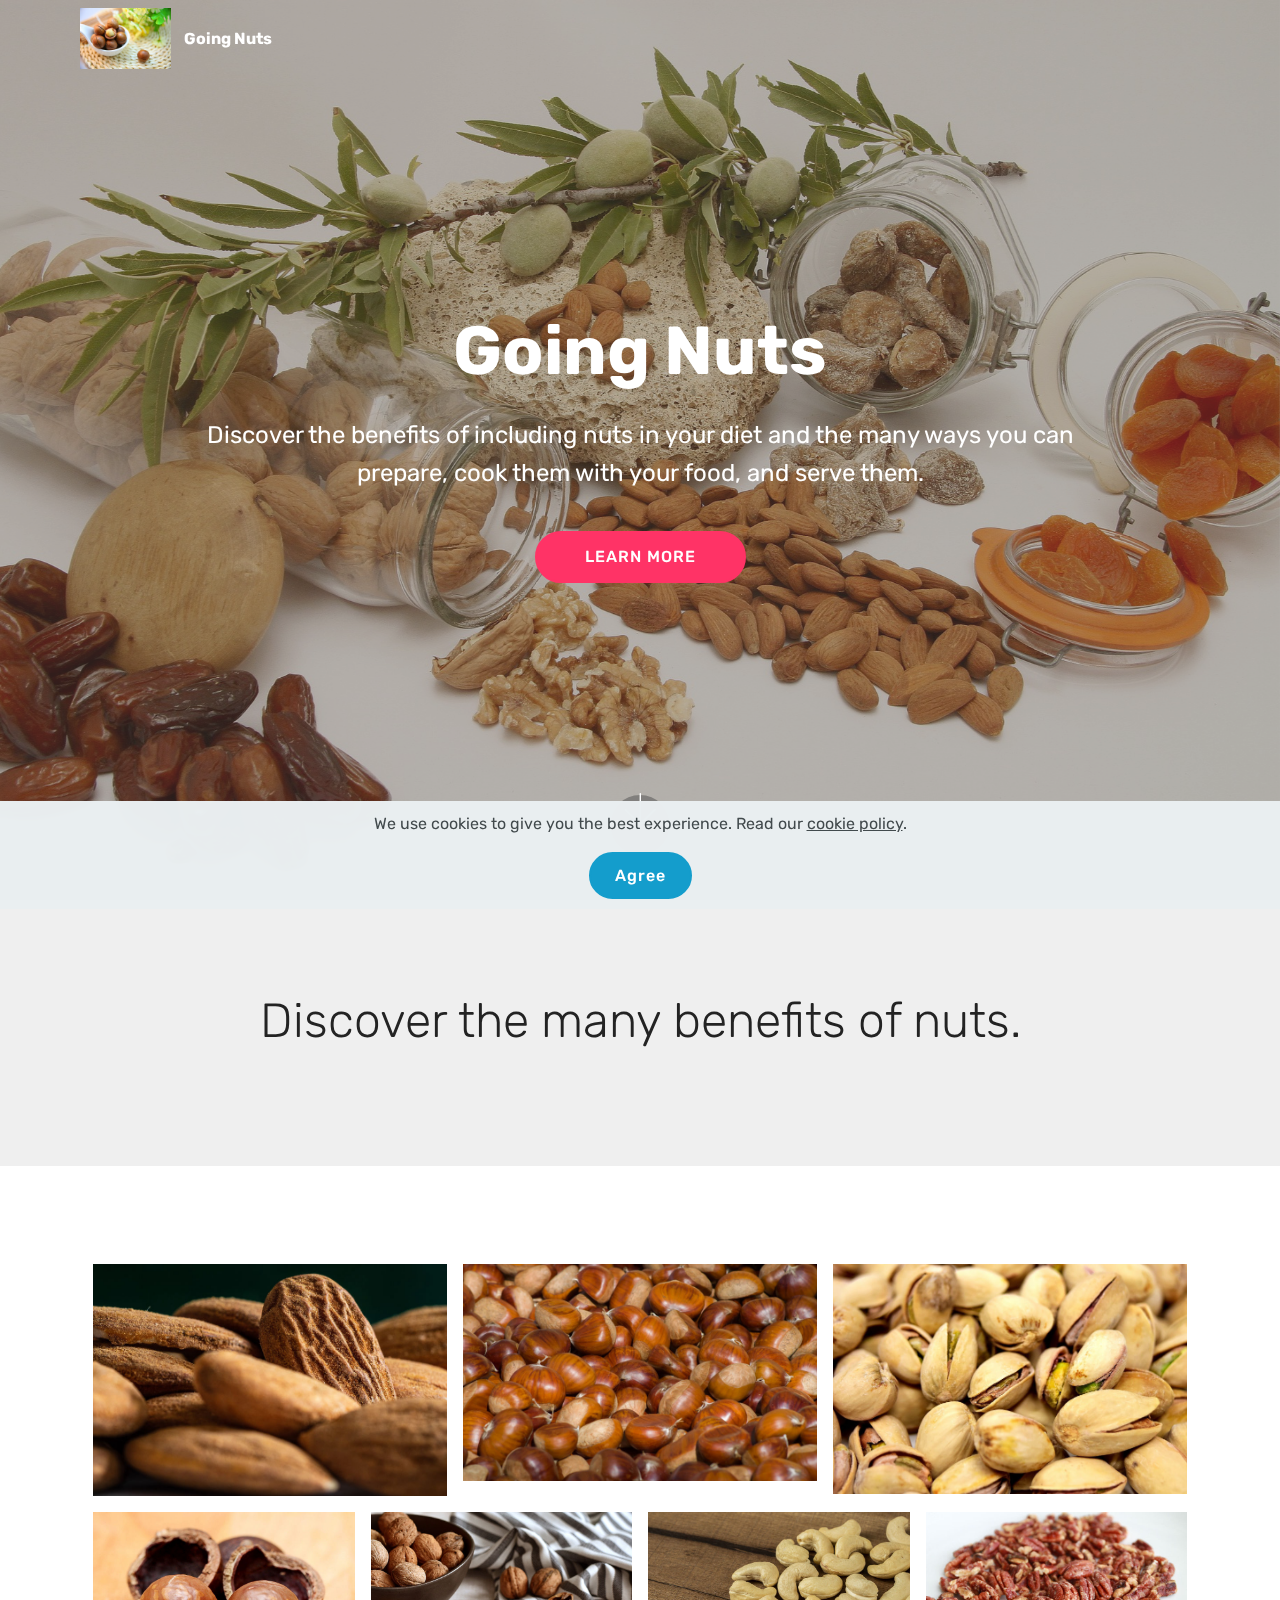
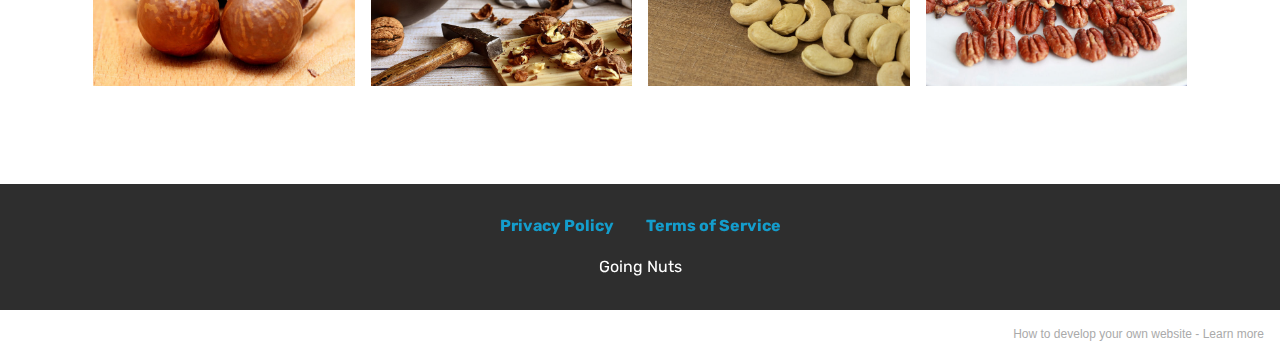
<file: index.html>
<!DOCTYPE html>
<html  >
<head>
  <!-- Site made with Mobirise Website Builder v5.1.4, https://mobirise.com -->
  <meta charset="UTF-8">
  <meta http-equiv="X-UA-Compatible" content="IE=edge">
  <meta name="generator" content="Mobirise v5.1.4, mobirise.com">
  <meta name="twitter:card" content="summary_large_image"/>
  <meta name="twitter:image:src" content="assets/images/index-meta.png">
  <meta property="og:image" content="assets/images/index-meta.png">
  <meta name="twitter:title" content="Going Nuts - Home">
  <meta name="viewport" content="width=device-width, initial-scale=1, minimum-scale=1">
  <link rel="shortcut icon" href="assets/images/going-nuts.jpg" type="image/x-icon">
  <meta name="description" content="Discover the benefits of including nuts in your diet and the many ways you can prepare, cook them with your food, and serve them.">
  
  
  <title>Going Nuts - Home</title>
  <link rel="stylesheet" href="assets/web/assets/mobirise-icons/mobirise-icons.css">
  <link rel="stylesheet" href="assets/bootstrap/css/bootstrap.min.css">
  <link rel="stylesheet" href="assets/bootstrap/css/bootstrap-grid.min.css">
  <link rel="stylesheet" href="assets/bootstrap/css/bootstrap-reboot.min.css">
  <link rel="stylesheet" href="assets/web/assets/gdpr-plugin/gdpr-styles.css">
  <link rel="stylesheet" href="assets/tether/tether.min.css">
  <link rel="stylesheet" href="assets/dropdown/css/style.css">
  <link rel="stylesheet" href="assets/socicon/css/styles.css">
  <link rel="stylesheet" href="assets/theme/css/style.css">
  <link rel="stylesheet" href="assets/gallery/style.css">
  <link rel="preload" as="style" href="assets/mobirise/css/mbr-additional.css"><link rel="stylesheet" href="assets/mobirise/css/mbr-additional.css" type="text/css">
  
  
  
  
</head>
<body>
  
  <section class="menu cid-s7zmcyveAb" once="menu" id="menu1-0">

    

    <nav class="navbar navbar-expand beta-menu navbar-dropdown align-items-center navbar-fixed-top navbar-toggleable-sm bg-color transparent">
        <button class="navbar-toggler navbar-toggler-right" type="button" data-toggle="collapse" data-target="#navbarSupportedContent" aria-controls="navbarSupportedContent" aria-expanded="false" aria-label="Toggle navigation">
            <div class="hamburger">
                <span></span>
                <span></span>
                <span></span>
                <span></span>
            </div>
        </button>
        <div class="menu-logo">
            <div class="navbar-brand">
                <span class="navbar-logo">
                    <a href="index.html">
                         <img src="assets/images/mbr-35.jpg" alt="Mobirise" title="" style="height: 3.8rem;">
                    </a>
                </span>
                <span class="navbar-caption-wrap"><a class="navbar-caption text-white display-4" href="index.html">Going Nuts<br></a></span>
            </div>
        </div>
        <div class="collapse navbar-collapse" id="navbarSupportedContent">
            
            
        </div>
    </nav>
</section>

<section class="cid-s7zmdQbKcG mbr-fullscreen mbr-parallax-background" id="header2-1">

    

    <div class="mbr-overlay" style="opacity: 0.4; background-color: rgb(79, 73, 67);"></div>

    <div class="container align-center">
        <div class="row justify-content-md-center">
            <div class="mbr-white col-md-10">
                <h1 class="mbr-section-title mbr-bold pb-3 mbr-fonts-style display-1">Going Nuts</h1>
                
                <p class="mbr-text pb-3 mbr-fonts-style display-5">Discover the benefits of including nuts in your diet and the many ways you can prepare, cook them with your food, and serve them.</p>
                <div class="mbr-section-btn"><a class="btn btn-md btn-secondary display-4" href="product.html">LEARN MORE</a></div>
            </div>
        </div>
    </div>
    <div class="mbr-arrow hidden-sm-down" aria-hidden="true">
        <a href="#next">
            <i class="mbri-down mbr-iconfont"></i>
        </a>
    </div>
</section>

<section class="header1 cid-s9qcbkSJQX" id="header16-o">

    

    

    <div class="container">
        <div class="row justify-content-md-center">
            <div class="col-md-10 align-center">
                
                <h3 class="mbr-section-subtitle mbr-light pb-3 mbr-fonts-style display-2">
                    Discover the many benefits of nuts.</h3>
                
                
            </div>
        </div>
    </div>

</section>

<section class="mbr-gallery mbr-slider-carousel cid-s9qc6hMOAS" id="gallery4-n">

    

    <div class="container">
        <div><!-- Gallery --><div class="gallery-row"><div class="mbr-gallery-layout-default"><div><div class="row-first row justify-content-center m-0"><div class="mbr-gallery-item col-lg-4 col-md-4 col-sm-12 p-2" data-video-url="false"><div href="#lb-gallery4-n" data-slide-to="0" data-toggle="modal"><img src="assets/images/mbr-800x523.jpg" alt="" title=""><span class="icon-focus"></span></div></div><div class="mbr-gallery-item col-lg-4 col-md-4 col-sm-12 p-2" data-video-url="false"><div href="#lb-gallery4-n" data-slide-to="1" data-toggle="modal"><img src="assets/images/mbr-1-800x490.jpg" alt="" title=""><span class="icon-focus"></span></div></div><div class="mbr-gallery-item col-lg-4 col-md-4 col-sm-12 p-2" data-video-url="false"><div href="#lb-gallery4-n" data-slide-to="2" data-toggle="modal"><img src="assets/images/mbr-2-800x519.jpg" alt="" title=""><span class="icon-focus"></span></div></div></div><div class="row-second row justify-content-center m-0"><div class="mbr-gallery-item col-lg-3 col-md-6 col-sm-12 p-2" data-video-url="false"><div href="#lb-gallery4-n" data-slide-to="3" data-toggle="modal"><img src="assets/images/mbr-3-800x532.jpg" alt="" title=""><span class="icon-focus"></span></div></div><div class="mbr-gallery-item col-lg-3 col-md-6 col-sm-12 p-2" data-video-url="false"><div href="#lb-gallery4-n" data-slide-to="4" data-toggle="modal"><img src="assets/images/mbr-4-800x533.jpg" alt="" title=""><span class="icon-focus"></span></div></div><div class="mbr-gallery-item col-lg-3 col-md-6 col-sm-12 p-2" data-video-url="false"><div href="#lb-gallery4-n" data-slide-to="5" data-toggle="modal"><img src="assets/images/mbr-5-800x533.jpg" alt="" title=""><span class="icon-focus"></span></div></div><div class="mbr-gallery-item col-lg-3 col-md-6 col-sm-12 p-2" data-video-url="false"><div href="#lb-gallery4-n" data-slide-to="6" data-toggle="modal"><img src="assets/images/mbr-6-800x533.jpg" alt="" title=""><span class="icon-focus"></span></div></div></div></div><div class="clearfix"></div></div></div><!-- Lightbox --><div data-app-prevent-settings="" class="mbr-slider modal fade carousel slide" tabindex="-1" data-keyboard="true" data-interval="false" id="lb-gallery4-n"><div class="modal-dialog"><div class="modal-content"><div class="modal-body"><div class="carousel-inner"><div class="carousel-item active"><img src="assets/images/mbr.jpg" alt="" title=""></div><div class="carousel-item"><img src="assets/images/mbr-1.jpg" alt="" title=""></div><div class="carousel-item"><img src="assets/images/mbr-2.jpg" alt="" title=""></div><div class="carousel-item"><img src="assets/images/mbr-3.jpg" alt="" title=""></div><div class="carousel-item"><img src="assets/images/mbr-4.jpg" alt="" title=""></div><div class="carousel-item"><img src="assets/images/mbr-5.jpg" alt="" title=""></div><div class="carousel-item"><img src="assets/images/mbr-6.jpg" alt="" title=""></div></div><a class="carousel-control carousel-control-prev" role="button" data-slide="prev" href="#lb-gallery4-n"><span class="mbri-left mbr-iconfont" aria-hidden="true"></span><span class="sr-only">Previous</span></a><a class="carousel-control carousel-control-next" role="button" data-slide="next" href="#lb-gallery4-n"><span class="mbri-right mbr-iconfont" aria-hidden="true"></span><span class="sr-only">Next</span></a><a class="close" href="#" role="button" data-dismiss="modal"><span class="sr-only">Close</span></a></div></div></div></div></div>
    </div>

</section>

<section once="footers" class="cid-s7zmz4a31J" id="footer7-4">

    

    

    <div class="container">
        <div class="media-container-row align-center mbr-white">
            <div class="row row-links">
                <ul class="foot-menu">
                    
                    
                    
                    
                    
                <li class="foot-menu-item mbr-fonts-style display-7"><a href="privacy.html"><strong>Privacy Policy</strong></a></li><li class="foot-menu-item mbr-fonts-style display-7"><a href="terms.html"><strong>Terms of Service</strong></a></li></ul>
            </div>
            
            <div class="row row-copirayt">
                <p class="mbr-text mb-0 mbr-fonts-style mbr-white align-center display-7">Going Nuts<br></p>
            </div>
        </div>
    </div>
</section><section style="background-color: #fff; font-family: -apple-system, BlinkMacSystemFont, 'Segoe UI', 'Roboto', 'Helvetica Neue', Arial, sans-serif; color:#aaa; font-size:12px; padding: 0; align-items: center; display: flex;"><a href="https://mobirise.site/r" style="flex: 1 1; height: 3rem; padding-left: 1rem;"></a><p style="flex: 0 0 auto; margin:0; padding-right:1rem;">How to develop your own website - <a href="https://mobirise.site/x" style="color:#aaa;">Learn more</a></p></section><script src="assets/web/assets/jquery/jquery.min.js"></script>  <script src="assets/popper/popper.min.js"></script>  <script src="assets/bootstrap/js/bootstrap.min.js"></script>  <script src="assets/web/assets/cookies-alert-plugin/cookies-alert-core.js"></script>  <script src="assets/web/assets/cookies-alert-plugin/cookies-alert-script.js"></script>  <script src="assets/tether/tether.min.js"></script>  <script src="assets/smoothscroll/smooth-scroll.js"></script>  <script src="assets/dropdown/js/nav-dropdown.js"></script>  <script src="assets/dropdown/js/navbar-dropdown.js"></script>  <script src="assets/touchswipe/jquery.touch-swipe.min.js"></script>  <script src="assets/parallax/jarallax.min.js"></script>  <script src="assets/masonry/masonry.pkgd.min.js"></script>  <script src="assets/imagesloaded/imagesloaded.pkgd.min.js"></script>  <script src="assets/bootstrapcarouselswipe/bootstrap-carousel-swipe.js"></script>  <script src="assets/vimeoplayer/jquery.mb.vimeo_player.js"></script>  <script src="assets/theme/js/script.js"></script>  <script src="assets/gallery/player.min.js"></script>  <script src="assets/gallery/script.js"></script>  <script src="assets/slidervideo/script.js"></script>  
  
  
<input name="cookieData" type="hidden" data-cookie-customDialogSelector='null' data-cookie-colorText='#424a4d' data-cookie-colorBg='rgba(234, 239, 241, 0.99)' data-cookie-textButton='Agree' data-cookie-colorButton='' data-cookie-colorLink='#424a4d' data-cookie-underlineLink='true' data-cookie-text="We use cookies to give you the best experience. Read our <a href='privacy.html'>cookie policy</a>.">
  </body>
</html>
</file>
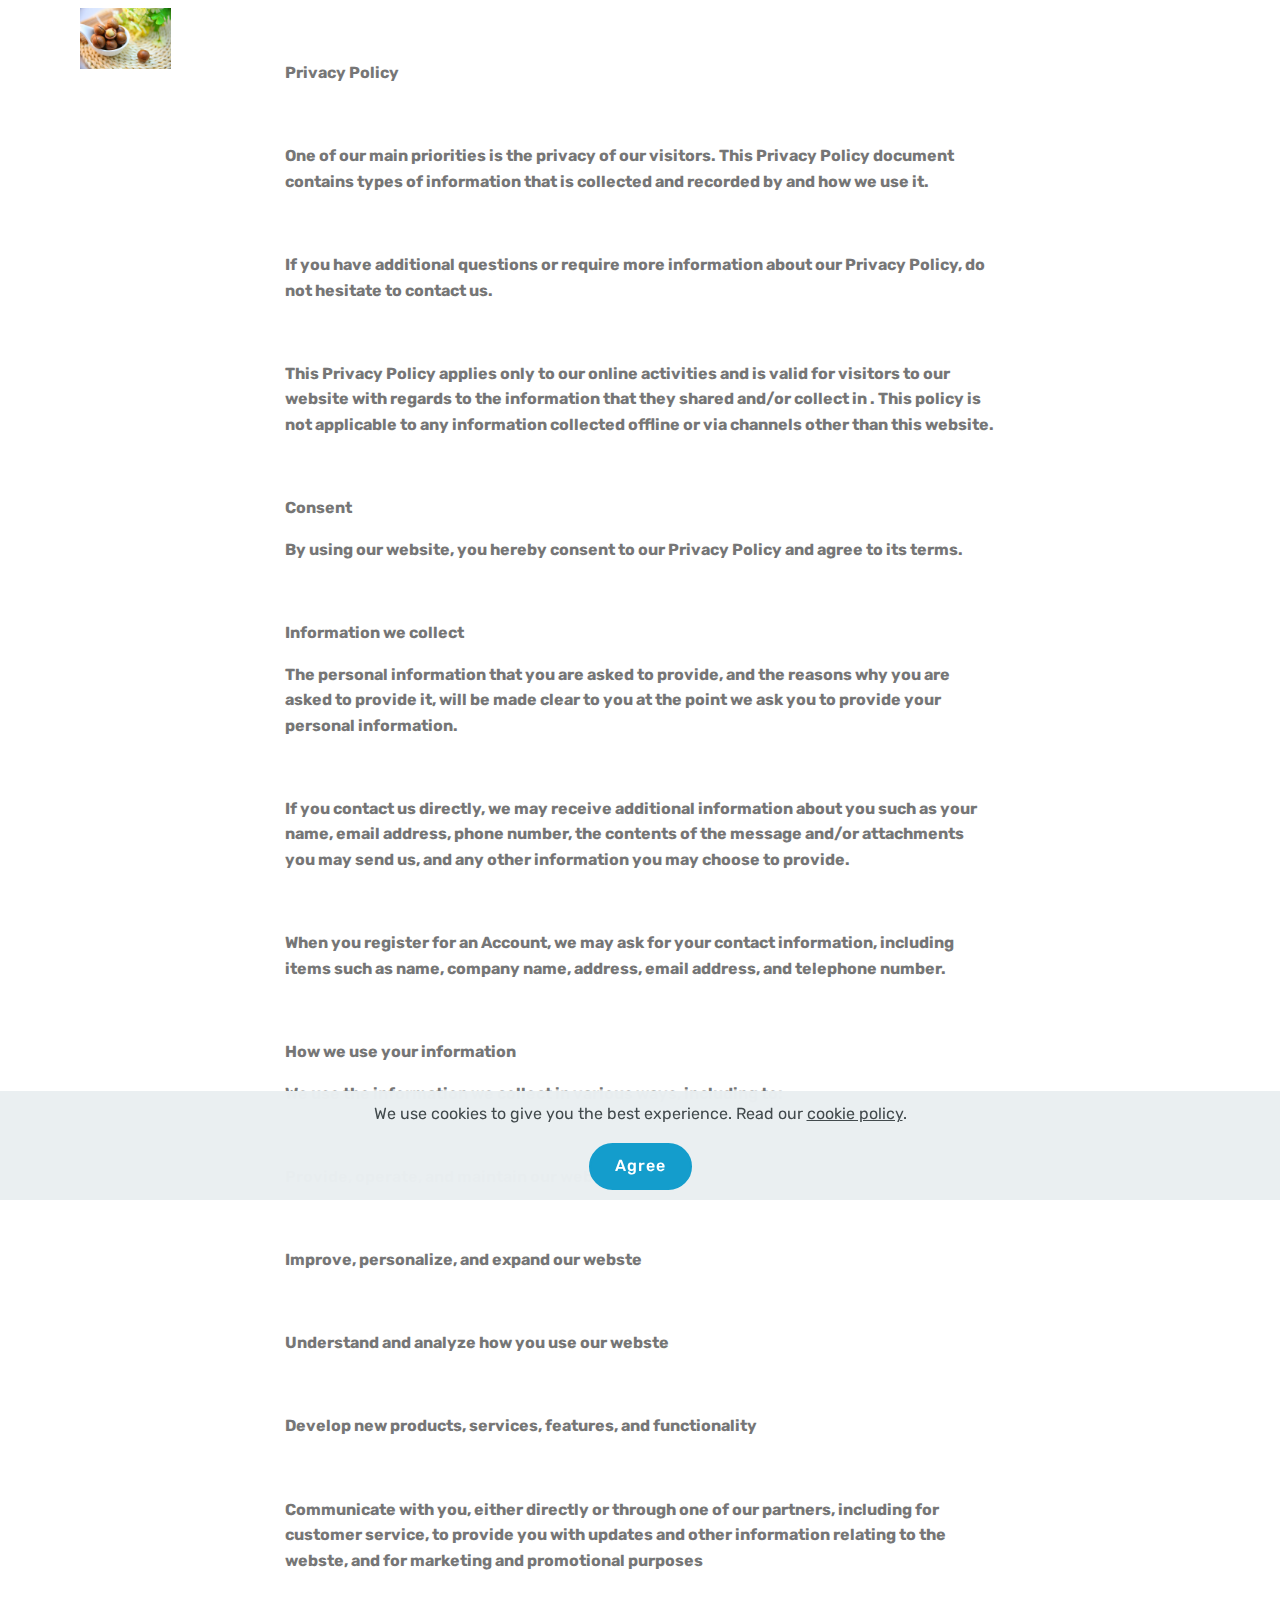
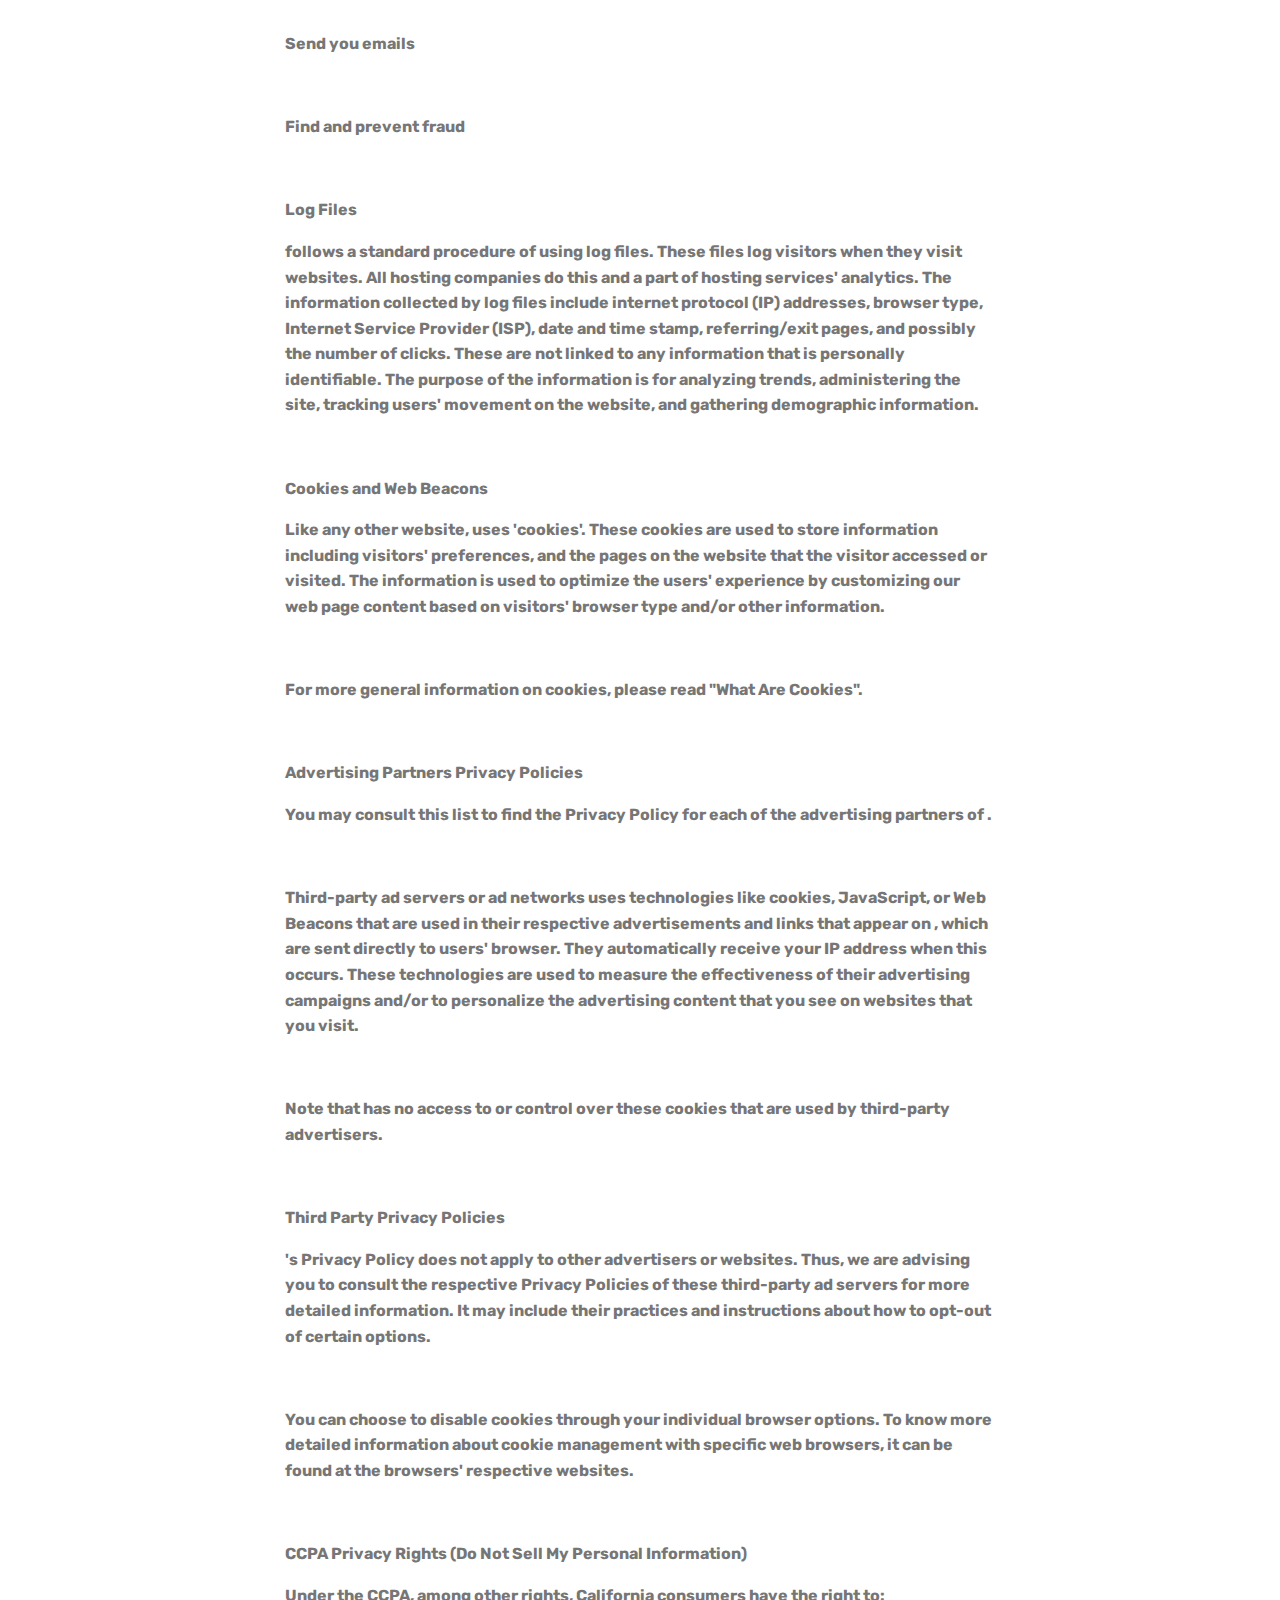
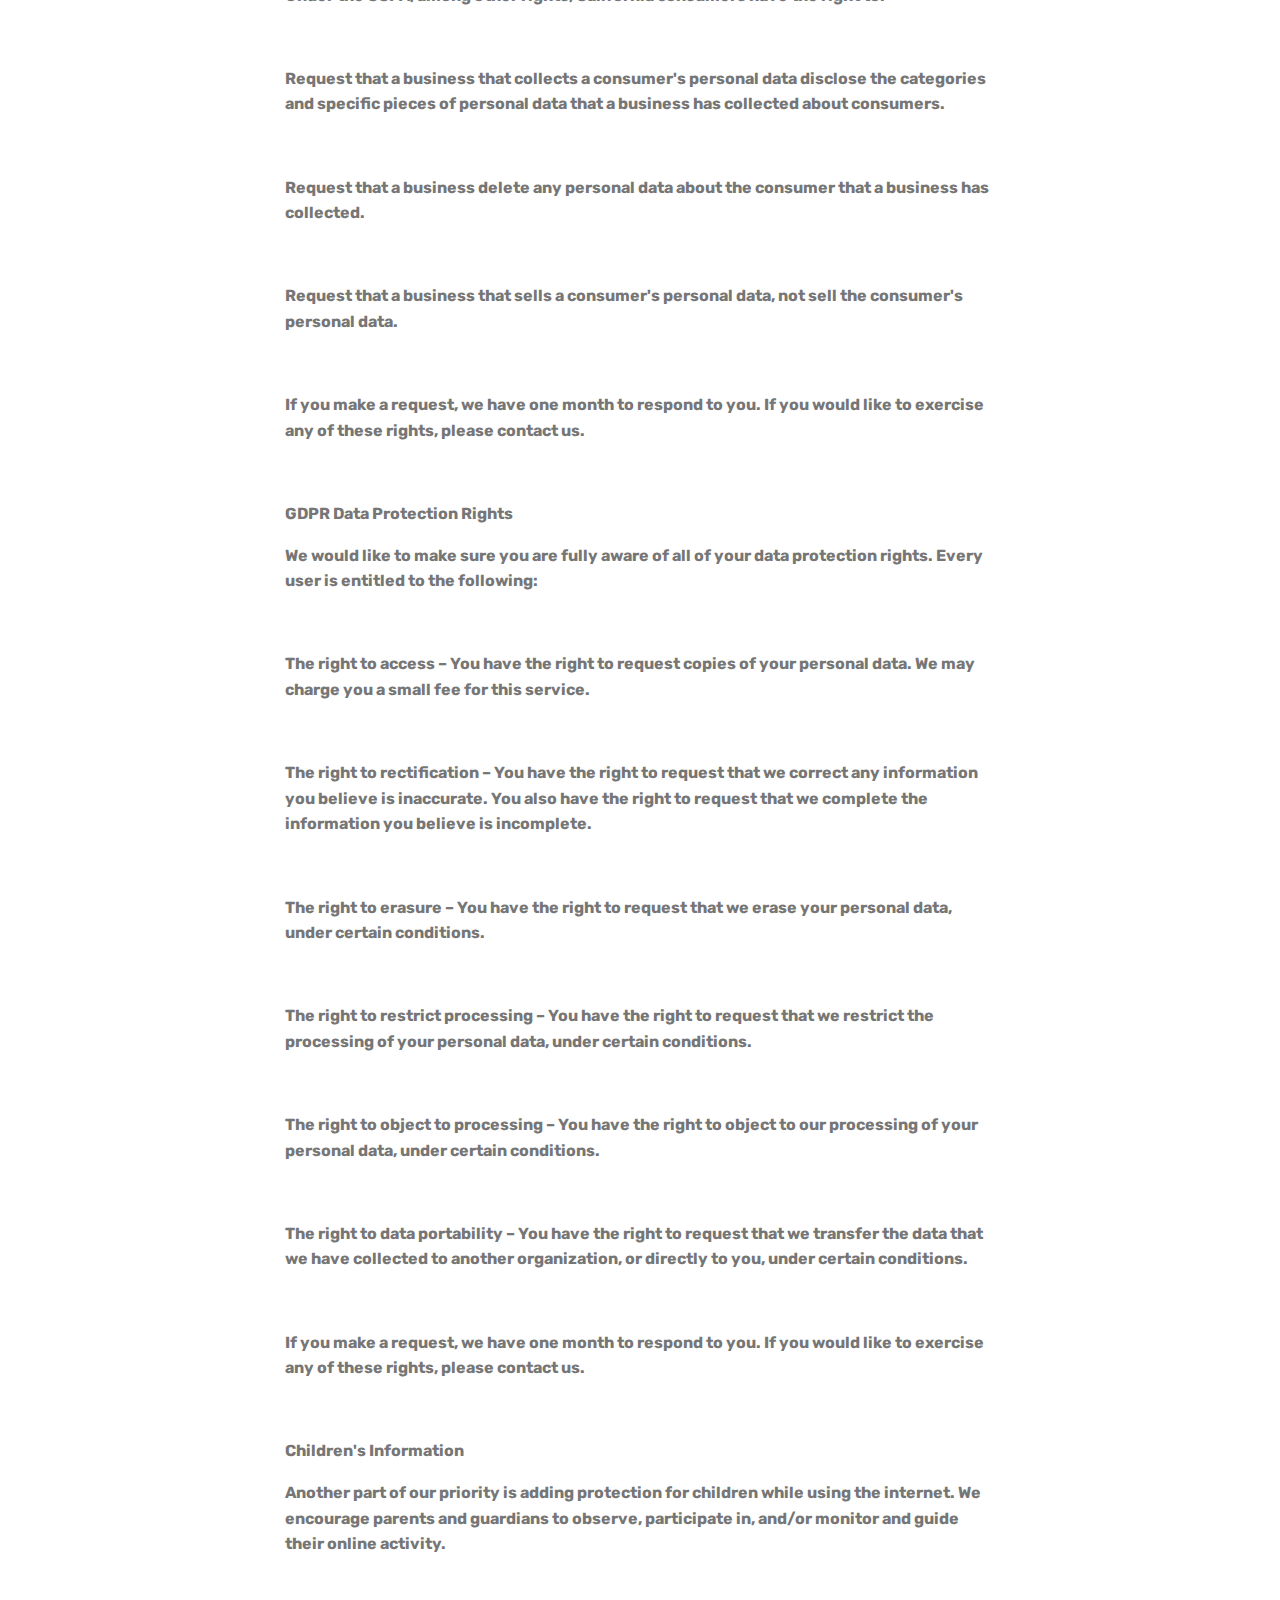
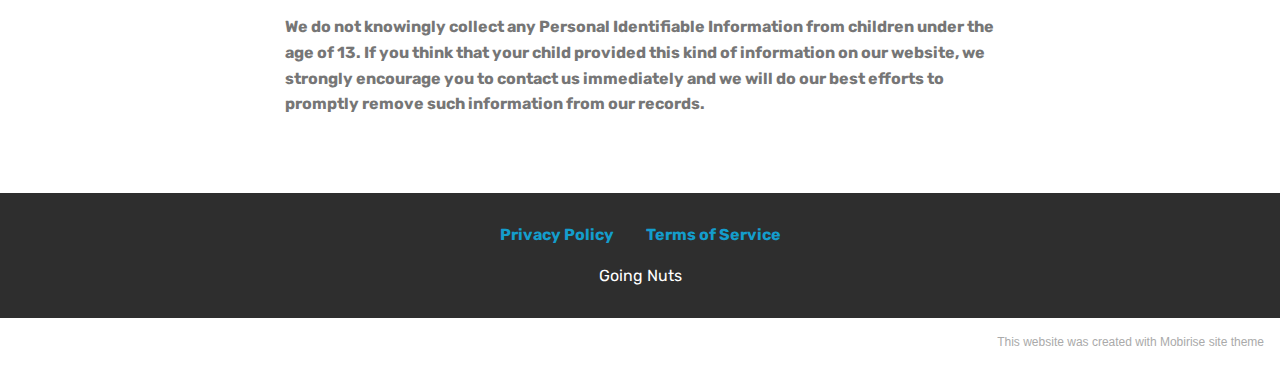
<file: privacy.html>
<!DOCTYPE html>
<html  >
<head>
  <!-- Site made with Mobirise Website Builder v5.1.4, https://mobirise.com -->
  <meta charset="UTF-8">
  <meta http-equiv="X-UA-Compatible" content="IE=edge">
  <meta name="generator" content="Mobirise v5.1.4, mobirise.com">
  <meta name="viewport" content="width=device-width, initial-scale=1, minimum-scale=1">
  <link rel="shortcut icon" href="assets/images/going-nuts.jpg" type="image/x-icon">
  <meta name="description" content="Privacy Policy">
  
  
  <title>Privacy Policy</title>
  <link rel="stylesheet" href="assets/web/assets/mobirise-icons/mobirise-icons.css">
  <link rel="stylesheet" href="assets/bootstrap/css/bootstrap.min.css">
  <link rel="stylesheet" href="assets/bootstrap/css/bootstrap-grid.min.css">
  <link rel="stylesheet" href="assets/bootstrap/css/bootstrap-reboot.min.css">
  <link rel="stylesheet" href="assets/web/assets/gdpr-plugin/gdpr-styles.css">
  <link rel="stylesheet" href="assets/tether/tether.min.css">
  <link rel="stylesheet" href="assets/dropdown/css/style.css">
  <link rel="stylesheet" href="assets/socicon/css/styles.css">
  <link rel="stylesheet" href="assets/theme/css/style.css">
  <link rel="preload" as="style" href="assets/mobirise/css/mbr-additional.css"><link rel="stylesheet" href="assets/mobirise/css/mbr-additional.css" type="text/css">
  
  
  
  
</head>
<body>
  
  <section class="menu cid-s7zmcyveAb" once="menu" id="menu1-9">

    

    <nav class="navbar navbar-expand beta-menu navbar-dropdown align-items-center navbar-fixed-top navbar-toggleable-sm bg-color transparent">
        <button class="navbar-toggler navbar-toggler-right" type="button" data-toggle="collapse" data-target="#navbarSupportedContent" aria-controls="navbarSupportedContent" aria-expanded="false" aria-label="Toggle navigation">
            <div class="hamburger">
                <span></span>
                <span></span>
                <span></span>
                <span></span>
            </div>
        </button>
        <div class="menu-logo">
            <div class="navbar-brand">
                <span class="navbar-logo">
                    <a href="index.html">
                         <img src="assets/images/mbr-35.jpg" alt="Mobirise" title="" style="height: 3.8rem;">
                    </a>
                </span>
                <span class="navbar-caption-wrap"><a class="navbar-caption text-white display-4" href="index.html">Going Nuts<br></a></span>
            </div>
        </div>
        <div class="collapse navbar-collapse" id="navbarSupportedContent">
            
            
        </div>
    </nav>
</section>

<section class="mbr-section article content1 cid-s7zB1Cpjkm" id="content1-e">
    
     

    <div class="container">
        <div class="media-container-row">
            <div class="mbr-text col-12 mbr-fonts-style display-7 col-md-8"><p><strong>Privacy Policy</strong></p><p><strong><br></strong></p><p><strong>One of our main priorities is the privacy of our visitors. This Privacy Policy document contains types of information that is collected and recorded by and how we use it.</strong></p><p><strong><br></strong></p><p><strong>If you have additional questions or require more information about our Privacy Policy, do not hesitate to contact us.</strong></p><p><strong><br></strong></p><p><strong>This Privacy Policy applies only to our online activities and is valid for visitors to our website with regards to the information that they shared and/or collect in . This policy is not applicable to any information collected offline or via channels other than this website.</strong></p><p><strong><br></strong></p><p><strong>Consent</strong></p><p><strong>By using our website, you hereby consent to our Privacy Policy and agree to its terms.</strong></p><p><strong><br></strong></p><p><strong>Information we collect</strong></p><p><strong>The personal information that you are asked to provide, and the reasons why you are asked to provide it, will be made clear to you at the point we ask you to provide your personal information.</strong></p><p><strong><br></strong></p><p><strong>If you contact us directly, we may receive additional information about you such as your name, email address, phone number, the contents of the message and/or attachments you may send us, and any other information you may choose to provide.</strong></p><p><strong><br></strong></p><p><strong>When you register for an Account, we may ask for your contact information, including items such as name, company name, address, email address, and telephone number.</strong></p><p><strong><br></strong></p><p><strong>How we use your information</strong></p><p><strong>We use the information we collect in various ways, including to:</strong></p><p><strong><br></strong></p><p><strong>Provide, operate, and maintain our webste</strong></p><p><strong><br></strong></p><p><strong>Improve, personalize, and expand our webste</strong></p><p><strong><br></strong></p><p><strong>Understand and analyze how you use our webste</strong></p><p><strong><br></strong></p><p><strong>Develop new products, services, features, and functionality</strong></p><p><strong><br></strong></p><p><strong>Communicate with you, either directly or through one of our partners, including for customer service, to provide you with updates and other information relating to the webste, and for marketing and promotional purposes</strong></p><p><strong><br></strong></p><p><strong>Send you emails</strong></p><p><strong><br></strong></p><p><strong>Find and prevent fraud</strong></p><p><strong><br></strong></p><p><strong>Log Files</strong></p><p><strong>follows a standard procedure of using log files. These files log visitors when they visit websites. All hosting companies do this and a part of hosting services' analytics. The information collected by log files include internet protocol (IP) addresses, browser type, Internet Service Provider (ISP), date and time stamp, referring/exit pages, and possibly the number of clicks. These are not linked to any information that is personally identifiable. The purpose of the information is for analyzing trends, administering the site, tracking users' movement on the website, and gathering demographic information.&nbsp;</strong></p><p><strong><br></strong></p><p><strong>Cookies and Web Beacons</strong></p><p><strong>Like any other website, uses 'cookies'. These cookies are used to store information including visitors' preferences, and the pages on the website that the visitor accessed or visited. The information is used to optimize the users' experience by customizing our web page content based on visitors' browser type and/or other information.</strong></p><p><strong><br></strong></p><p><strong>For more general information on cookies, please read "What Are Cookies".</strong></p><p><strong><br></strong></p><p><strong>Advertising Partners Privacy Policies</strong></p><p><strong>You may consult this list to find the Privacy Policy for each of the advertising partners of .</strong></p><p><strong><br></strong></p><p><strong>Third-party ad servers or ad networks uses technologies like cookies, JavaScript, or Web Beacons that are used in their respective advertisements and links that appear on , which are sent directly to users' browser. They automatically receive your IP address when this occurs. These technologies are used to measure the effectiveness of their advertising campaigns and/or to personalize the advertising content that you see on websites that you visit.</strong></p><p><strong><br></strong></p><p><strong>Note that has no access to or control over these cookies that are used by third-party advertisers.</strong></p><p><strong><br></strong></p><p><strong>Third Party Privacy Policies</strong></p><p><strong>'s Privacy Policy does not apply to other advertisers or websites. Thus, we are advising you to consult the respective Privacy Policies of these third-party ad servers for more detailed information. It may include their practices and instructions about how to opt-out of certain options.&nbsp;</strong></p><p><strong><br></strong></p><p><strong>You can choose to disable cookies through your individual browser options. To know more detailed information about cookie management with specific web browsers, it can be found at the browsers' respective websites.</strong></p><p><strong><br></strong></p><p><strong>CCPA Privacy Rights (Do Not Sell My Personal Information)</strong></p><p><strong>Under the CCPA, among other rights, California consumers have the right to:</strong></p><p><strong><br></strong></p><p><strong>Request that a business that collects a consumer's personal data disclose the categories and specific pieces of personal data that a business has collected about consumers.</strong></p><p><strong><br></strong></p><p><strong>Request that a business delete any personal data about the consumer that a business has collected.</strong></p><p><strong><br></strong></p><p><strong>Request that a business that sells a consumer's personal data, not sell the consumer's personal data.</strong></p><p><strong><br></strong></p><p><strong>If you make a request, we have one month to respond to you. If you would like to exercise any of these rights, please contact us.</strong></p><p><strong><br></strong></p><p><strong>GDPR Data Protection Rights</strong></p><p><strong>We would like to make sure you are fully aware of all of your data protection rights. Every user is entitled to the following:</strong></p><p><strong><br></strong></p><p><strong>The right to access – You have the right to request copies of your personal data. We may charge you a small fee for this service.</strong></p><p><strong><br></strong></p><p><strong>The right to rectification – You have the right to request that we correct any information you believe is inaccurate. You also have the right to request that we complete the information you believe is incomplete.</strong></p><p><strong><br></strong></p><p><strong>The right to erasure – You have the right to request that we erase your personal data, under certain conditions.</strong></p><p><strong><br></strong></p><p><strong>The right to restrict processing – You have the right to request that we restrict the processing of your personal data, under certain conditions.</strong></p><p><strong><br></strong></p><p><strong>The right to object to processing – You have the right to object to our processing of your personal data, under certain conditions.</strong></p><p><strong><br></strong></p><p><strong>The right to data portability – You have the right to request that we transfer the data that we have collected to another organization, or directly to you, under certain conditions.</strong></p><p><strong><br></strong></p><p><strong>If you make a request, we have one month to respond to you. If you would like to exercise any of these rights, please contact us.</strong></p><p><strong><br></strong></p><p><strong>Children's Information</strong></p><p><strong>Another part of our priority is adding protection for children while using the internet. We encourage parents and guardians to observe, participate in, and/or monitor and guide their online activity.</strong></p><p><strong><br></strong></p><p><strong>We do not knowingly collect any Personal Identifiable Information from children under the age of 13. If you think that your child provided this kind of information on our website, we strongly encourage you to contact us immediately and we will do our best efforts to promptly remove such information from our records.</strong></p></div>
        </div>
    </div>
</section>

<section once="footers" class="cid-s7zmz4a31J" id="footer7-a">

    

    

    <div class="container">
        <div class="media-container-row align-center mbr-white">
            <div class="row row-links">
                <ul class="foot-menu">
                    
                    
                    
                    
                    
                <li class="foot-menu-item mbr-fonts-style display-7"><a href="privacy.html"><strong>Privacy Policy</strong></a></li><li class="foot-menu-item mbr-fonts-style display-7"><a href="terms.html"><strong>Terms of Service</strong></a></li></ul>
            </div>
            
            <div class="row row-copirayt">
                <p class="mbr-text mb-0 mbr-fonts-style mbr-white align-center display-7">Going Nuts<br></p>
            </div>
        </div>
    </div>
</section><section style="background-color: #fff; font-family: -apple-system, BlinkMacSystemFont, 'Segoe UI', 'Roboto', 'Helvetica Neue', Arial, sans-serif; color:#aaa; font-size:12px; padding: 0; align-items: center; display: flex;"><a href="https://mobirise.site/g" style="flex: 1 1; height: 3rem; padding-left: 1rem;"></a><p style="flex: 0 0 auto; margin:0; padding-right:1rem;"><a href="https://mobirise.site/q" style="color:#aaa;">This website</a> was created with Mobirise site theme</p></section><script src="assets/web/assets/jquery/jquery.min.js"></script>  <script src="assets/popper/popper.min.js"></script>  <script src="assets/bootstrap/js/bootstrap.min.js"></script>  <script src="assets/web/assets/cookies-alert-plugin/cookies-alert-core.js"></script>  <script src="assets/web/assets/cookies-alert-plugin/cookies-alert-script.js"></script>  <script src="assets/tether/tether.min.js"></script>  <script src="assets/smoothscroll/smooth-scroll.js"></script>  <script src="assets/dropdown/js/nav-dropdown.js"></script>  <script src="assets/dropdown/js/navbar-dropdown.js"></script>  <script src="assets/touchswipe/jquery.touch-swipe.min.js"></script>  <script src="assets/theme/js/script.js"></script>  
  
  
<input name="cookieData" type="hidden" data-cookie-customDialogSelector='null' data-cookie-colorText='#424a4d' data-cookie-colorBg='rgba(234, 239, 241, 0.99)' data-cookie-textButton='Agree' data-cookie-colorButton='' data-cookie-colorLink='#424a4d' data-cookie-underlineLink='true' data-cookie-text="We use cookies to give you the best experience. Read our <a href='privacy.html'>cookie policy</a>.">
  </body>
</html>
</file>
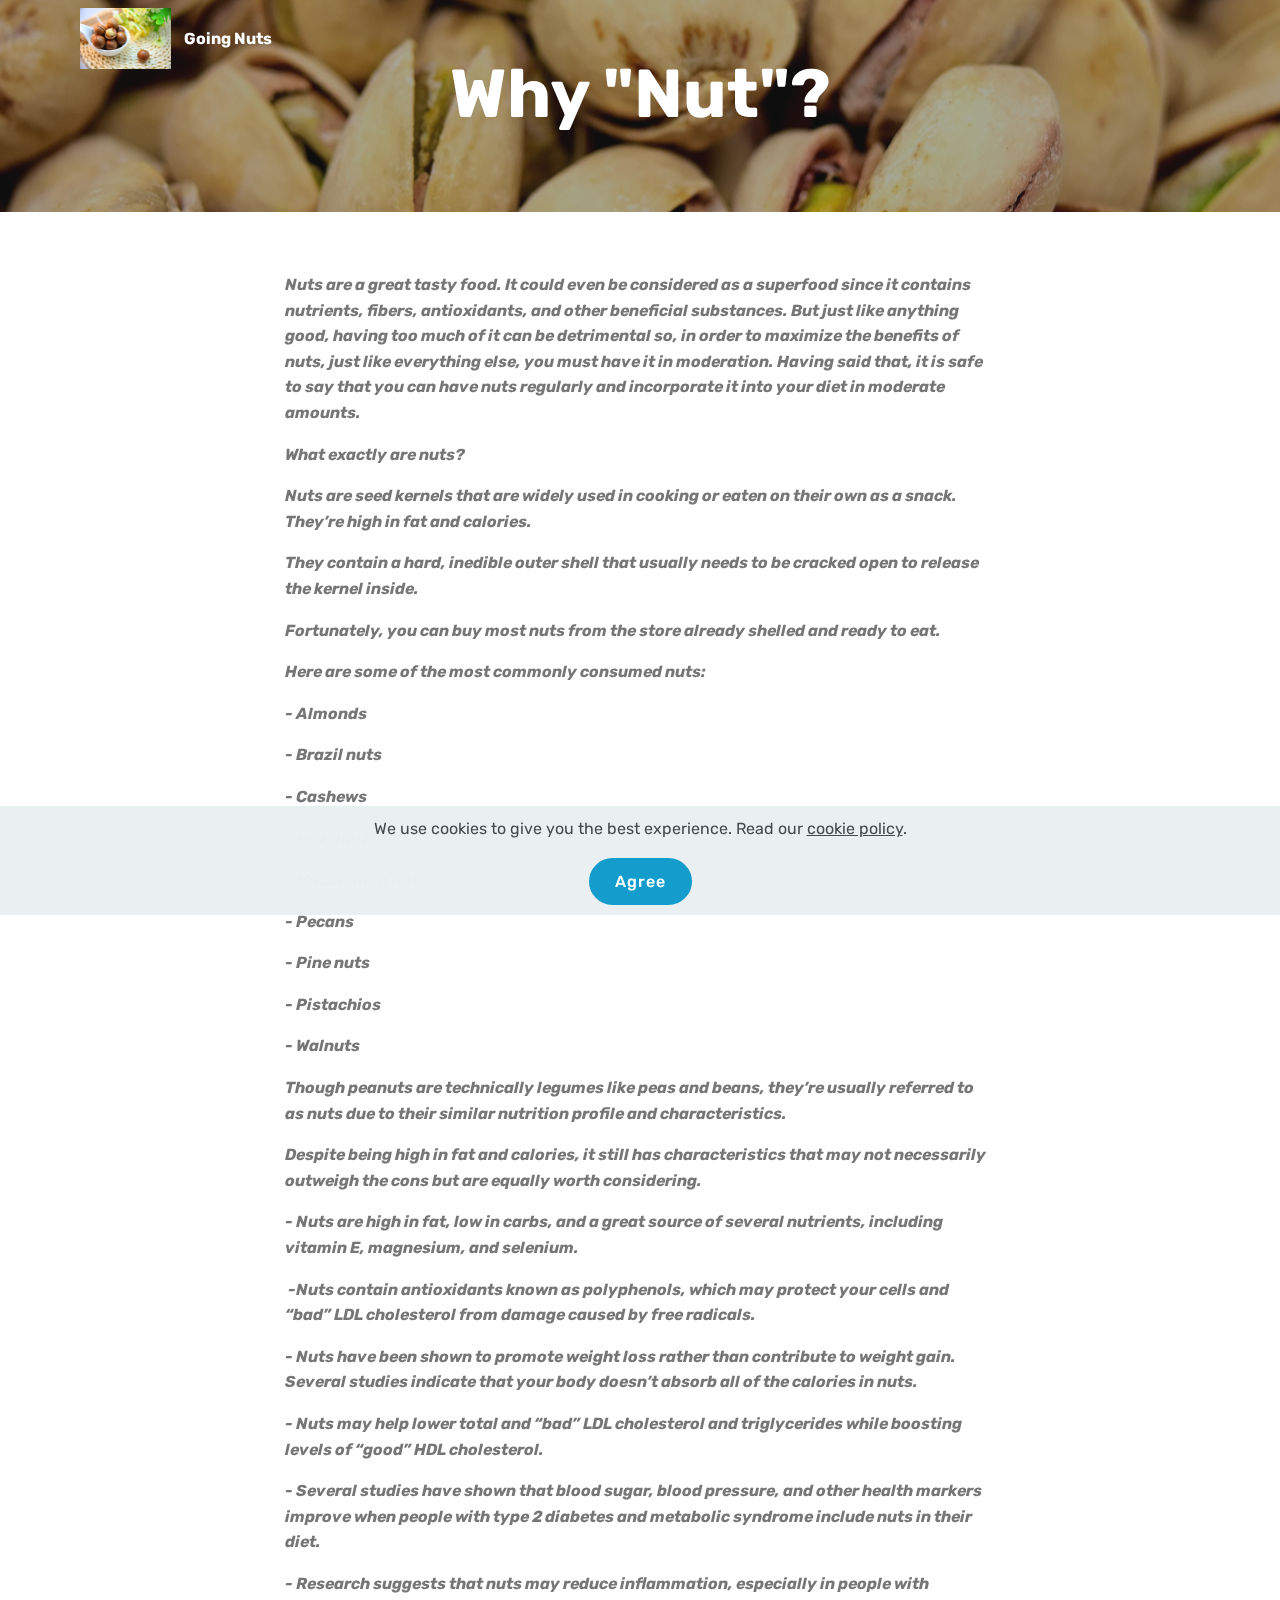
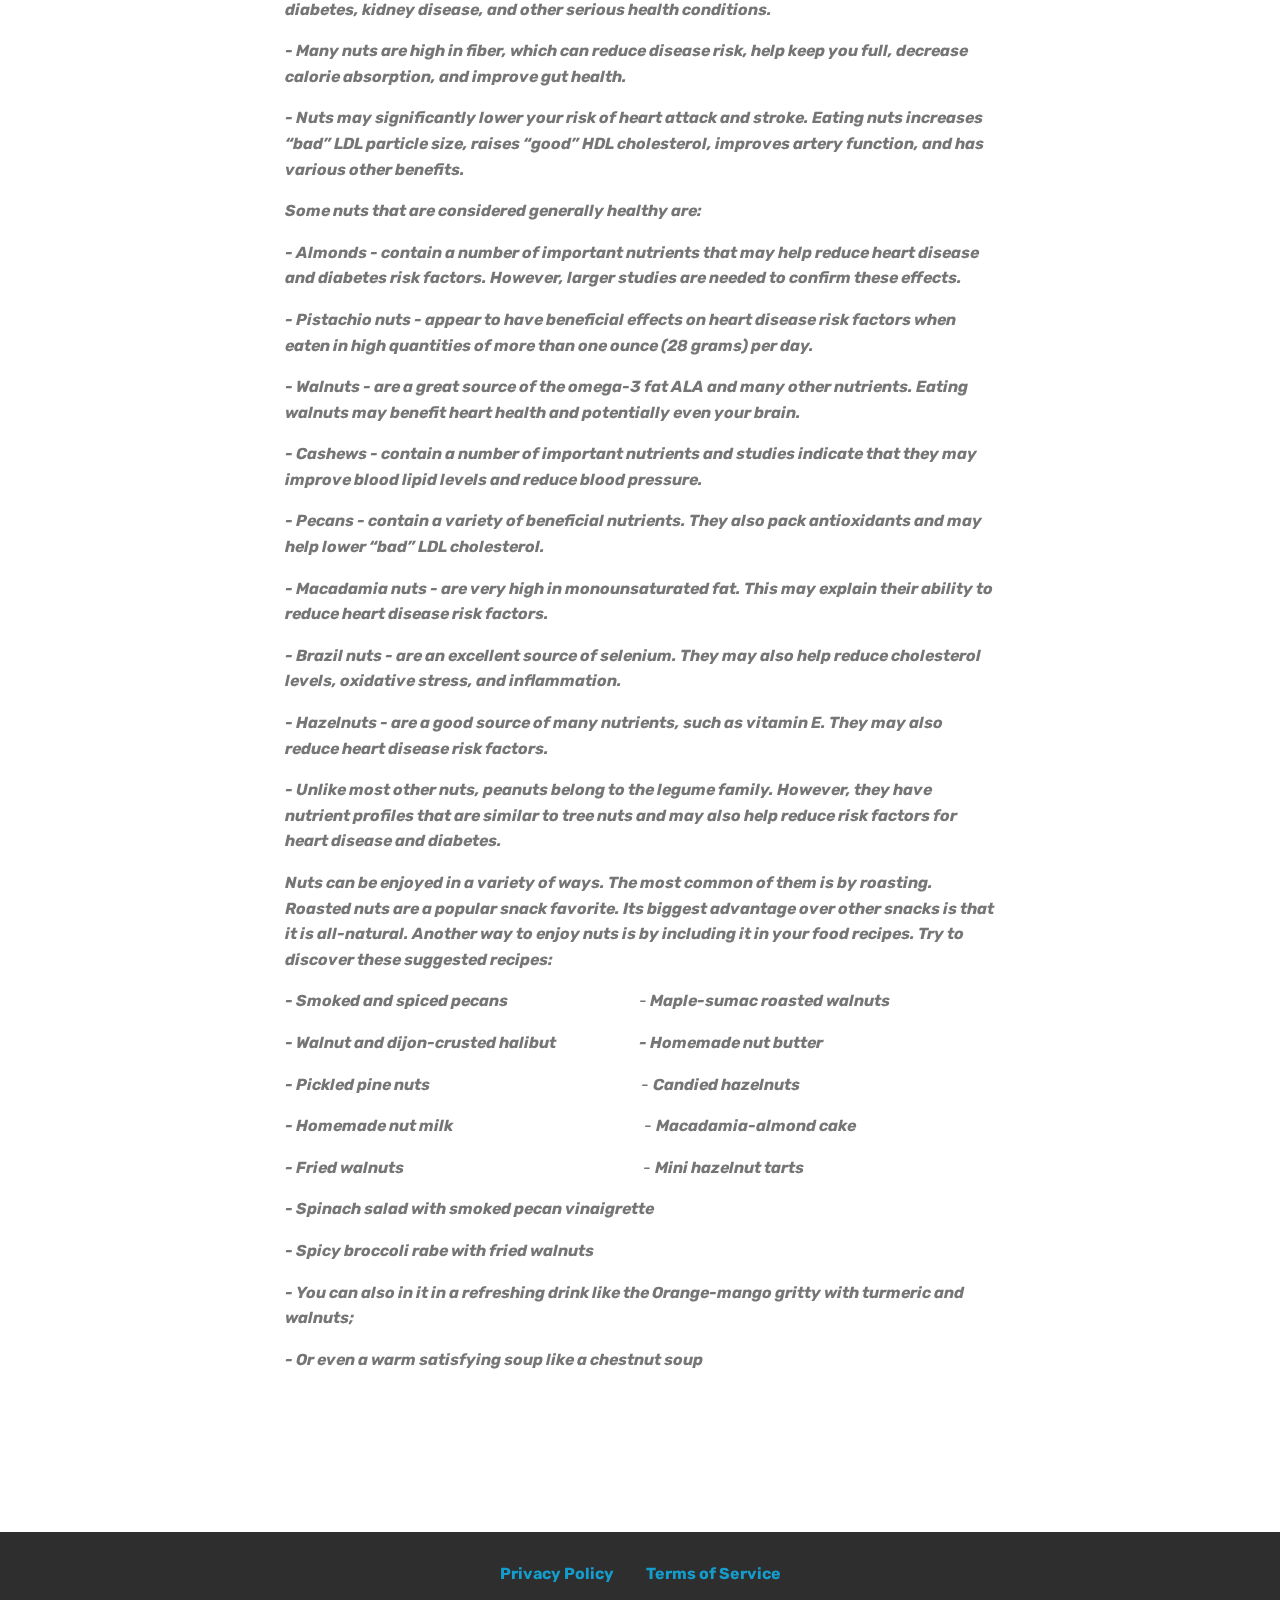
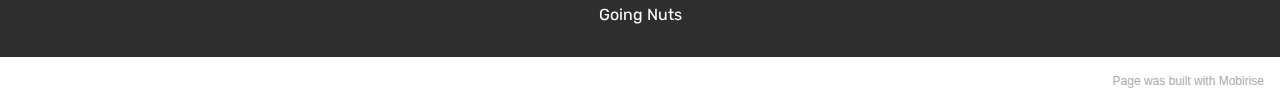
<file: product.html>
<!DOCTYPE html>
<html  >
<head>
  <!-- Site made with Mobirise Website Builder v5.1.4, https://mobirise.com -->
  <meta charset="UTF-8">
  <meta http-equiv="X-UA-Compatible" content="IE=edge">
  <meta name="generator" content="Mobirise v5.1.4, mobirise.com">
  <meta name="viewport" content="width=device-width, initial-scale=1, minimum-scale=1">
  <link rel="shortcut icon" href="assets/images/going-nuts.jpg" type="image/x-icon">
  <meta name="description" content="Benefits of Nuts">
  
  
  <title>Why "Nut"?</title>
  <link rel="stylesheet" href="assets/web/assets/mobirise-icons/mobirise-icons.css">
  <link rel="stylesheet" href="assets/bootstrap/css/bootstrap.min.css">
  <link rel="stylesheet" href="assets/bootstrap/css/bootstrap-grid.min.css">
  <link rel="stylesheet" href="assets/bootstrap/css/bootstrap-reboot.min.css">
  <link rel="stylesheet" href="assets/web/assets/gdpr-plugin/gdpr-styles.css">
  <link rel="stylesheet" href="assets/tether/tether.min.css">
  <link rel="stylesheet" href="assets/dropdown/css/style.css">
  <link rel="stylesheet" href="assets/socicon/css/styles.css">
  <link rel="stylesheet" href="assets/theme/css/style.css">
  <link rel="preload" as="style" href="assets/mobirise/css/mbr-additional.css"><link rel="stylesheet" href="assets/mobirise/css/mbr-additional.css" type="text/css">
  
  
  
  
</head>
<body>
  
  <section class="menu cid-s7zmcyveAb" once="menu" id="menu1-j">

    

    <nav class="navbar navbar-expand beta-menu navbar-dropdown align-items-center navbar-fixed-top navbar-toggleable-sm bg-color transparent">
        <button class="navbar-toggler navbar-toggler-right" type="button" data-toggle="collapse" data-target="#navbarSupportedContent" aria-controls="navbarSupportedContent" aria-expanded="false" aria-label="Toggle navigation">
            <div class="hamburger">
                <span></span>
                <span></span>
                <span></span>
                <span></span>
            </div>
        </button>
        <div class="menu-logo">
            <div class="navbar-brand">
                <span class="navbar-logo">
                    <a href="index.html">
                         <img src="assets/images/mbr-35.jpg" alt="Mobirise" title="" style="height: 3.8rem;">
                    </a>
                </span>
                <span class="navbar-caption-wrap"><a class="navbar-caption text-white display-4" href="index.html">Going Nuts<br></a></span>
            </div>
        </div>
        <div class="collapse navbar-collapse" id="navbarSupportedContent">
            
            
        </div>
    </nav>
</section>

<section class="mbr-section content5 cid-s7Ey7Zz8uc mbr-parallax-background" id="content5-l">

    

    <div class="mbr-overlay" style="opacity: 0.4; background-color: rgb(35, 35, 35);">
    </div>

    <div class="container">
        <div class="media-container-row">
            <div class="title col-12 col-md-8">
                <h2 class="align-center mbr-bold mbr-white pb-3 mbr-fonts-style display-1">Why "Nut"?</h2>
                
                
                
            </div>
        </div>
    </div>
</section>

<section class="mbr-section article content1 cid-s7EyluFpWb" id="content1-m">
    
     

    <div class="container">
        <div class="media-container-row">
            <div class="mbr-text col-12 mbr-fonts-style display-7 col-md-8"><p><strong><em>Nuts are a great tasty food. It could even be considered as a superfood since it contains nutrients, fibers, antioxidants, and other beneficial substances. But just like anything good, having too much of it can be detrimental so, in order to maximize the benefits of nuts, just like everything else, you must have it in moderation. Having said that, it is safe to say that you can have nuts regularly and incorporate it into your diet in moderate amounts. 
</em></strong></p><p><strong><em>
</em></strong></p><p><strong><em>What exactly are nuts?
</em></strong></p><p><strong><em>
</em></strong></p><p><strong><em>Nuts are seed kernels that are widely used in cooking or eaten on their own as a snack. They’re high in fat and calories.
</em></strong></p><p><strong><em>
</em></strong></p><p><strong><em>They contain a hard, inedible outer shell that usually needs to be cracked open to release the kernel inside.
</em></strong></p><p><strong><em>
</em></strong></p><p><strong><em>Fortunately, you can buy most nuts from the store already shelled and ready to eat.
</em></strong></p><p><strong><em>
</em></strong></p><p><strong><em>Here are some of the most commonly consumed nuts:
</em></strong></p><p><strong><em>
</em></strong></p><p><strong><em>- Almonds
</em></strong></p><p><strong><em>- Brazil nuts
</em></strong></p><p><strong><em>- Cashews
</em></strong></p><p><strong><em>- Hazelnuts
</em></strong></p><p><strong><em>- Macadamia nuts
</em></strong></p><p><strong><em>- Pecans
</em></strong></p><p><strong><em>- Pine nuts
</em></strong></p><p><strong><em>- Pistachios
</em></strong></p><p><strong><em>- Walnuts
</em></strong></p><p><strong><em>
</em></strong></p><p><strong><em>Though peanuts are technically legumes like peas and beans, they’re usually referred to as nuts due to their similar nutrition profile and characteristics.
</em></strong></p><p><strong><em>
</em></strong></p><p><strong><em>Despite being high in fat and calories, it still has characteristics that may not necessarily outweigh the cons but are equally worth considering.
</em></strong></p><p><strong><em>
</em></strong></p><p><strong><em>- Nuts are high in fat, low in carbs, and a great source of several nutrients, including vitamin E, magnesium, and selenium.
</em></strong></p><p><strong><em>&nbsp;-Nuts contain antioxidants known as polyphenols, which may protect your cells and “bad” LDL cholesterol from damage caused by free radicals.
</em></strong></p><p><strong><em>- Nuts have been shown to promote weight loss rather than contribute to weight gain. Several studies indicate that your body doesn’t absorb all of the calories in nuts.
</em></strong></p><p><strong><em>- Nuts may help lower total and “bad” LDL cholesterol and triglycerides while boosting levels of “good” HDL cholesterol.
</em></strong></p><p><strong><em>- Several studies have shown that blood sugar, blood pressure, and other health markers improve when people with type 2 diabetes and metabolic syndrome include nuts in their diet.
</em></strong></p><p><strong><em>- Research suggests that nuts may reduce inflammation, especially in people with diabetes, kidney disease, and other serious health conditions.
</em></strong></p><p><strong><em>- Many nuts are high in fiber, which can reduce disease risk, help keep you full, decrease calorie absorption, and improve gut health.
</em></strong></p><p><strong><em>- Nuts may significantly lower your risk of heart attack and stroke. Eating nuts increases “bad” LDL particle size, raises “good” HDL cholesterol, improves artery function, and has various other benefits.
</em></strong></p><p><strong><em>
</em></strong></p><p><strong><em>Some nuts that are considered generally healthy are:
</em></strong></p><p><strong><em>
</em></strong></p><p><strong><em>- Almonds - contain a number of important nutrients that may help reduce heart disease and diabetes risk factors. However, larger studies are needed to confirm these effects.
</em></strong></p><p><strong><em>- Pistachio nuts - appear to have beneficial effects on heart disease risk factors when eaten in high quantities of more than one ounce (28 grams) per day.
</em></strong></p><p><strong><em>- Walnuts - are a great source of the omega-3 fat ALA and many other nutrients. Eating walnuts may benefit heart health and potentially even your brain.
</em></strong></p><p><strong><em>- Cashews - contain a number of important nutrients and studies indicate that they may improve blood lipid levels and reduce blood pressure.
</em></strong></p><p><strong><em>- Pecans - contain a variety of beneficial nutrients. They also pack antioxidants and may help lower “bad” LDL cholesterol.
</em></strong></p><p><strong><em>- Macadamia nuts - are very high in monounsaturated fat. This may explain their ability to reduce heart disease risk factors.
</em></strong></p><p><strong><em>- Brazil nuts - are an excellent source of selenium. They may also help reduce cholesterol levels, oxidative stress, and inflammation.
</em></strong></p><p><strong><em>- Hazelnuts - are a good source of many nutrients, such as vitamin E. They may also reduce heart disease risk factors.
</em></strong></p><p><strong><em>- Unlike most other nuts, peanuts belong to the legume family. However, they have nutrient profiles that are similar to tree nuts and may also help reduce risk factors for heart disease and diabetes.
</em></strong></p><p><strong><em>
</em></strong></p><p><strong><em>Nuts can be enjoyed in a variety of ways. The most common of them is by roasting. Roasted nuts are a popular snack favorite. Its biggest advantage over other snacks is that it is all-natural. Another way to enjoy nuts is by including it in your food recipes. Try to discover these suggested recipes:
</em></strong></p><p><strong><em>
</em></strong></p><p><strong><em>- Smoked and spiced pecans
</em></strong>&nbsp;&nbsp;&nbsp;&nbsp;&nbsp;&nbsp;&nbsp;&nbsp;&nbsp;&nbsp;&nbsp;&nbsp;&nbsp;&nbsp;&nbsp;&nbsp;&nbsp;&nbsp;&nbsp;&nbsp;&nbsp;&nbsp;&nbsp;&nbsp;&nbsp;&nbsp;&nbsp;&nbsp;&nbsp; &nbsp; -<strong><em>&nbsp;Maple-sumac roasted walnuts&nbsp;</em></strong></p><p><strong><em>- Walnut and dijon-crusted halibut
</em></strong>&nbsp;&nbsp;&nbsp;&nbsp;&nbsp;&nbsp;&nbsp;&nbsp;&nbsp;&nbsp;&nbsp;&nbsp;&nbsp;&nbsp;&nbsp;&nbsp;&nbsp;&nbsp;&nbsp;&nbsp;<strong><em>- Homemade nut butter&nbsp;</em></strong></p><p><strong><em>- Pickled pine nuts
</em></strong>&nbsp;&nbsp;&nbsp;&nbsp;&nbsp;&nbsp;&nbsp;&nbsp;&nbsp;&nbsp;&nbsp;&nbsp;&nbsp;&nbsp;&nbsp;&nbsp;&nbsp;&nbsp;&nbsp;&nbsp;&nbsp;&nbsp;&nbsp;&nbsp;&nbsp;&nbsp;&nbsp;&nbsp;&nbsp;&nbsp;&nbsp;&nbsp;&nbsp;&nbsp;&nbsp;&nbsp;&nbsp;&nbsp;&nbsp;&nbsp;&nbsp;&nbsp;&nbsp;&nbsp;&nbsp;&nbsp;&nbsp;&nbsp;&nbsp; &nbsp; -&nbsp;<strong><em>Candied hazelnuts&nbsp;</em></strong></p><p><strong><em>- Homemade nut milk
</em></strong>&nbsp;&nbsp;&nbsp;&nbsp;&nbsp;&nbsp;&nbsp;&nbsp;&nbsp;&nbsp;&nbsp;&nbsp;&nbsp;&nbsp;&nbsp;&nbsp;&nbsp;&nbsp;&nbsp;&nbsp;&nbsp;&nbsp;&nbsp;&nbsp;&nbsp;&nbsp;&nbsp;&nbsp;&nbsp;&nbsp;&nbsp;&nbsp;&nbsp;&nbsp;&nbsp;&nbsp;&nbsp;&nbsp;&nbsp;&nbsp;&nbsp;&nbsp;&nbsp;&nbsp;&nbsp; &nbsp;-&nbsp;<strong><em>Macadamia-almond cake&nbsp;</em></strong></p><p><strong><em>- Fried walnuts
</em></strong>&nbsp;&nbsp;&nbsp;&nbsp;&nbsp;&nbsp;&nbsp;&nbsp;&nbsp;&nbsp;&nbsp;&nbsp;&nbsp;&nbsp;&nbsp;&nbsp;&nbsp;&nbsp;&nbsp;&nbsp;&nbsp;&nbsp;&nbsp;&nbsp;&nbsp;&nbsp;&nbsp;&nbsp;&nbsp;&nbsp;&nbsp;&nbsp;&nbsp;&nbsp;&nbsp;&nbsp;&nbsp;&nbsp;&nbsp;&nbsp;&nbsp;&nbsp;&nbsp;&nbsp;&nbsp;&nbsp;&nbsp;&nbsp;&nbsp;&nbsp;&nbsp;&nbsp;&nbsp;&nbsp;&nbsp;&nbsp;&nbsp; &nbsp;-&nbsp;<strong><em>Mini hazelnut tarts&nbsp;</em></strong></p><p><strong><em>- Spinach salad with smoked pecan vinaigrette
</em></strong></p><p><strong><em>- Spicy broccoli rabe with fried walnuts
</em></strong></p><p><strong><em>- You can also in it in a refreshing drink like the Orange-mango gritty with turmeric and walnuts;
</em></strong></p><p><strong><em>- Or even a warm satisfying soup like a chestnut soup
</em></strong></p><p><strong><em>
</em></strong></p><p><strong><em>
</em></strong></p><p><strong><em>
</em></strong></p><p><strong><em>
</em></strong></p><p><strong><em>
</em></strong></p><p><strong><em><br></em></strong></p><p><strong><em><br></em></strong></p></div>
        </div>
    </div>
</section>

<section once="footers" class="cid-s7zmz4a31J" id="footer7-k">

    

    

    <div class="container">
        <div class="media-container-row align-center mbr-white">
            <div class="row row-links">
                <ul class="foot-menu">
                    
                    
                    
                    
                    
                <li class="foot-menu-item mbr-fonts-style display-7"><a href="privacy.html"><strong>Privacy Policy</strong></a></li><li class="foot-menu-item mbr-fonts-style display-7"><a href="terms.html"><strong>Terms of Service</strong></a></li></ul>
            </div>
            
            <div class="row row-copirayt">
                <p class="mbr-text mb-0 mbr-fonts-style mbr-white align-center display-7">Going Nuts<br></p>
            </div>
        </div>
    </div>
</section><section style="background-color: #fff; font-family: -apple-system, BlinkMacSystemFont, 'Segoe UI', 'Roboto', 'Helvetica Neue', Arial, sans-serif; color:#aaa; font-size:12px; padding: 0; align-items: center; display: flex;"><a href="https://mobirise.site/d" style="flex: 1 1; height: 3rem; padding-left: 1rem;"></a><p style="flex: 0 0 auto; margin:0; padding-right:1rem;">Page <a href="https://mobirise.site/f" style="color:#aaa;">was built</a> with Mobirise</p></section><script src="assets/web/assets/jquery/jquery.min.js"></script>  <script src="assets/popper/popper.min.js"></script>  <script src="assets/bootstrap/js/bootstrap.min.js"></script>  <script src="assets/web/assets/cookies-alert-plugin/cookies-alert-core.js"></script>  <script src="assets/web/assets/cookies-alert-plugin/cookies-alert-script.js"></script>  <script src="assets/tether/tether.min.js"></script>  <script src="assets/smoothscroll/smooth-scroll.js"></script>  <script src="assets/dropdown/js/nav-dropdown.js"></script>  <script src="assets/dropdown/js/navbar-dropdown.js"></script>  <script src="assets/touchswipe/jquery.touch-swipe.min.js"></script>  <script src="assets/parallax/jarallax.min.js"></script>  <script src="assets/theme/js/script.js"></script>  
  
  
<input name="cookieData" type="hidden" data-cookie-customDialogSelector='null' data-cookie-colorText='#424a4d' data-cookie-colorBg='rgba(234, 239, 241, 0.99)' data-cookie-textButton='Agree' data-cookie-colorButton='' data-cookie-colorLink='#424a4d' data-cookie-underlineLink='true' data-cookie-text="We use cookies to give you the best experience. Read our <a href='privacy.html'>cookie policy</a>.">
  </body>
</html>
</file>
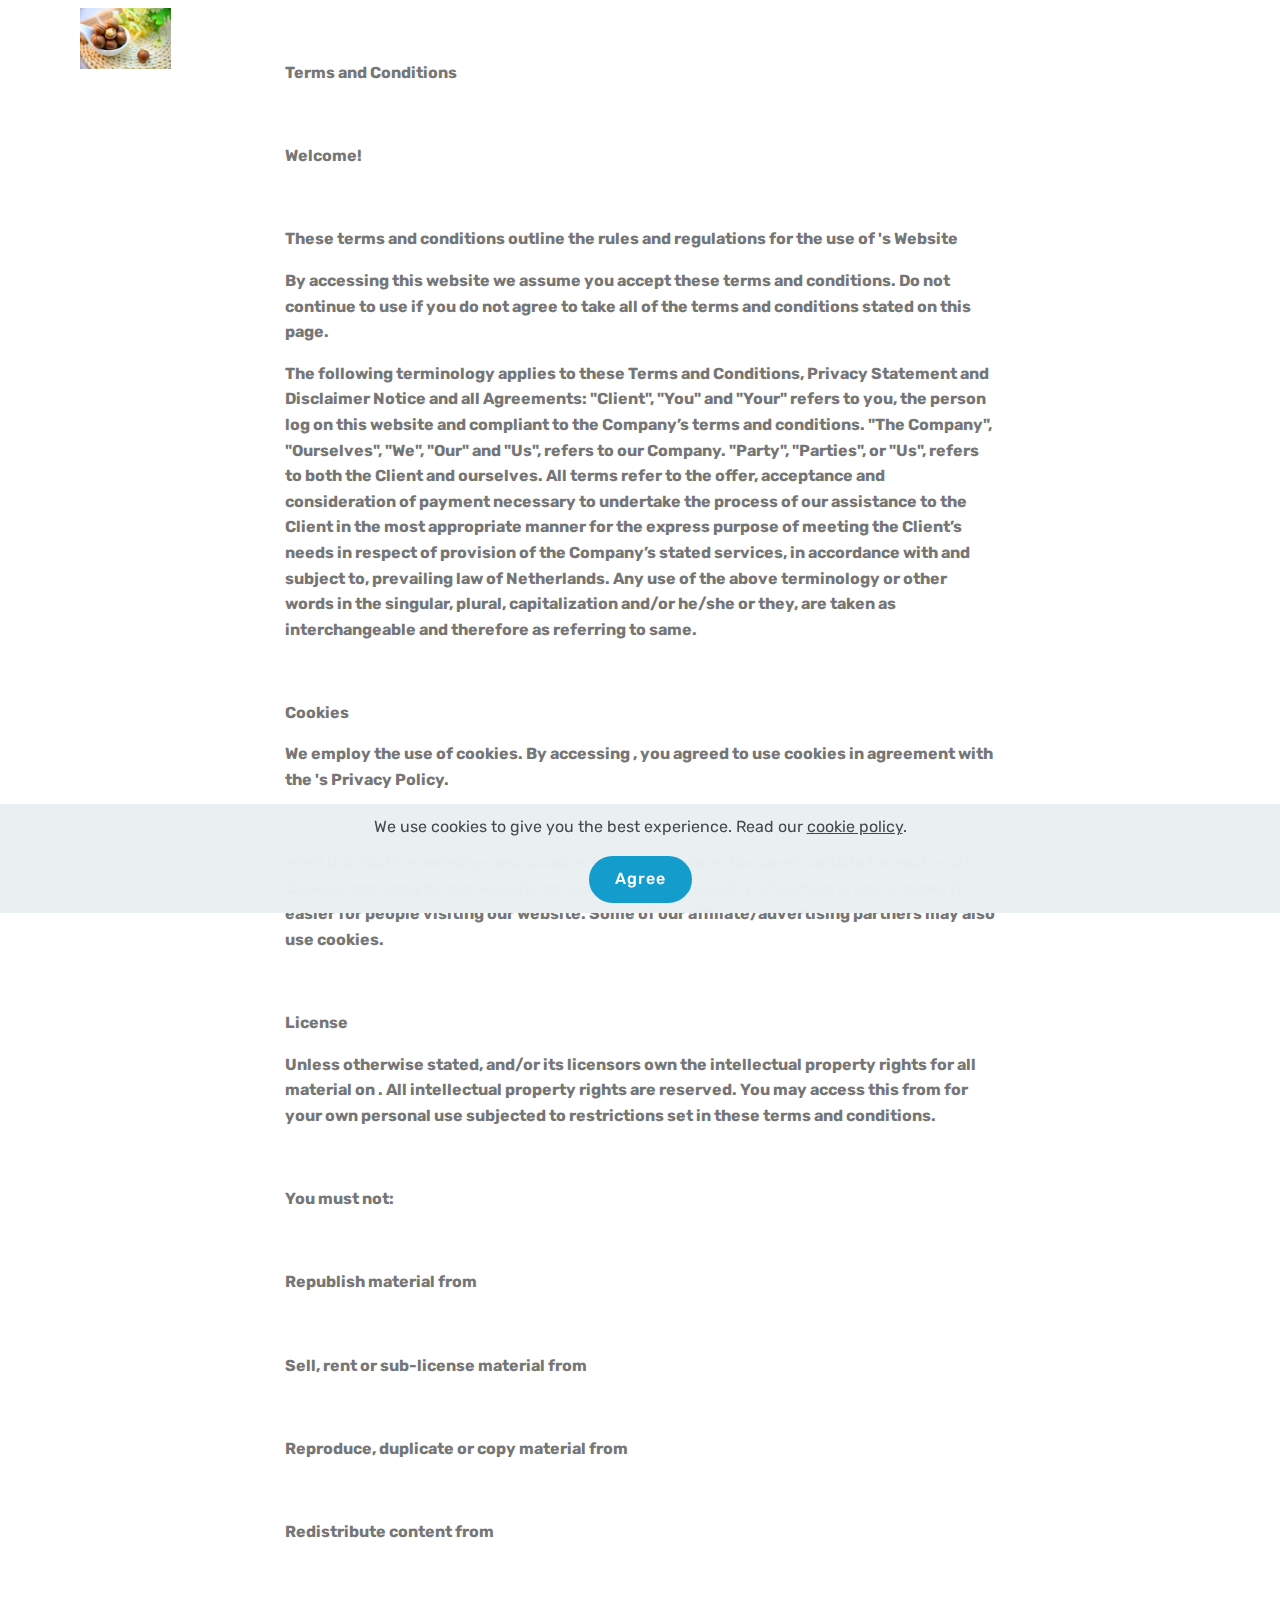
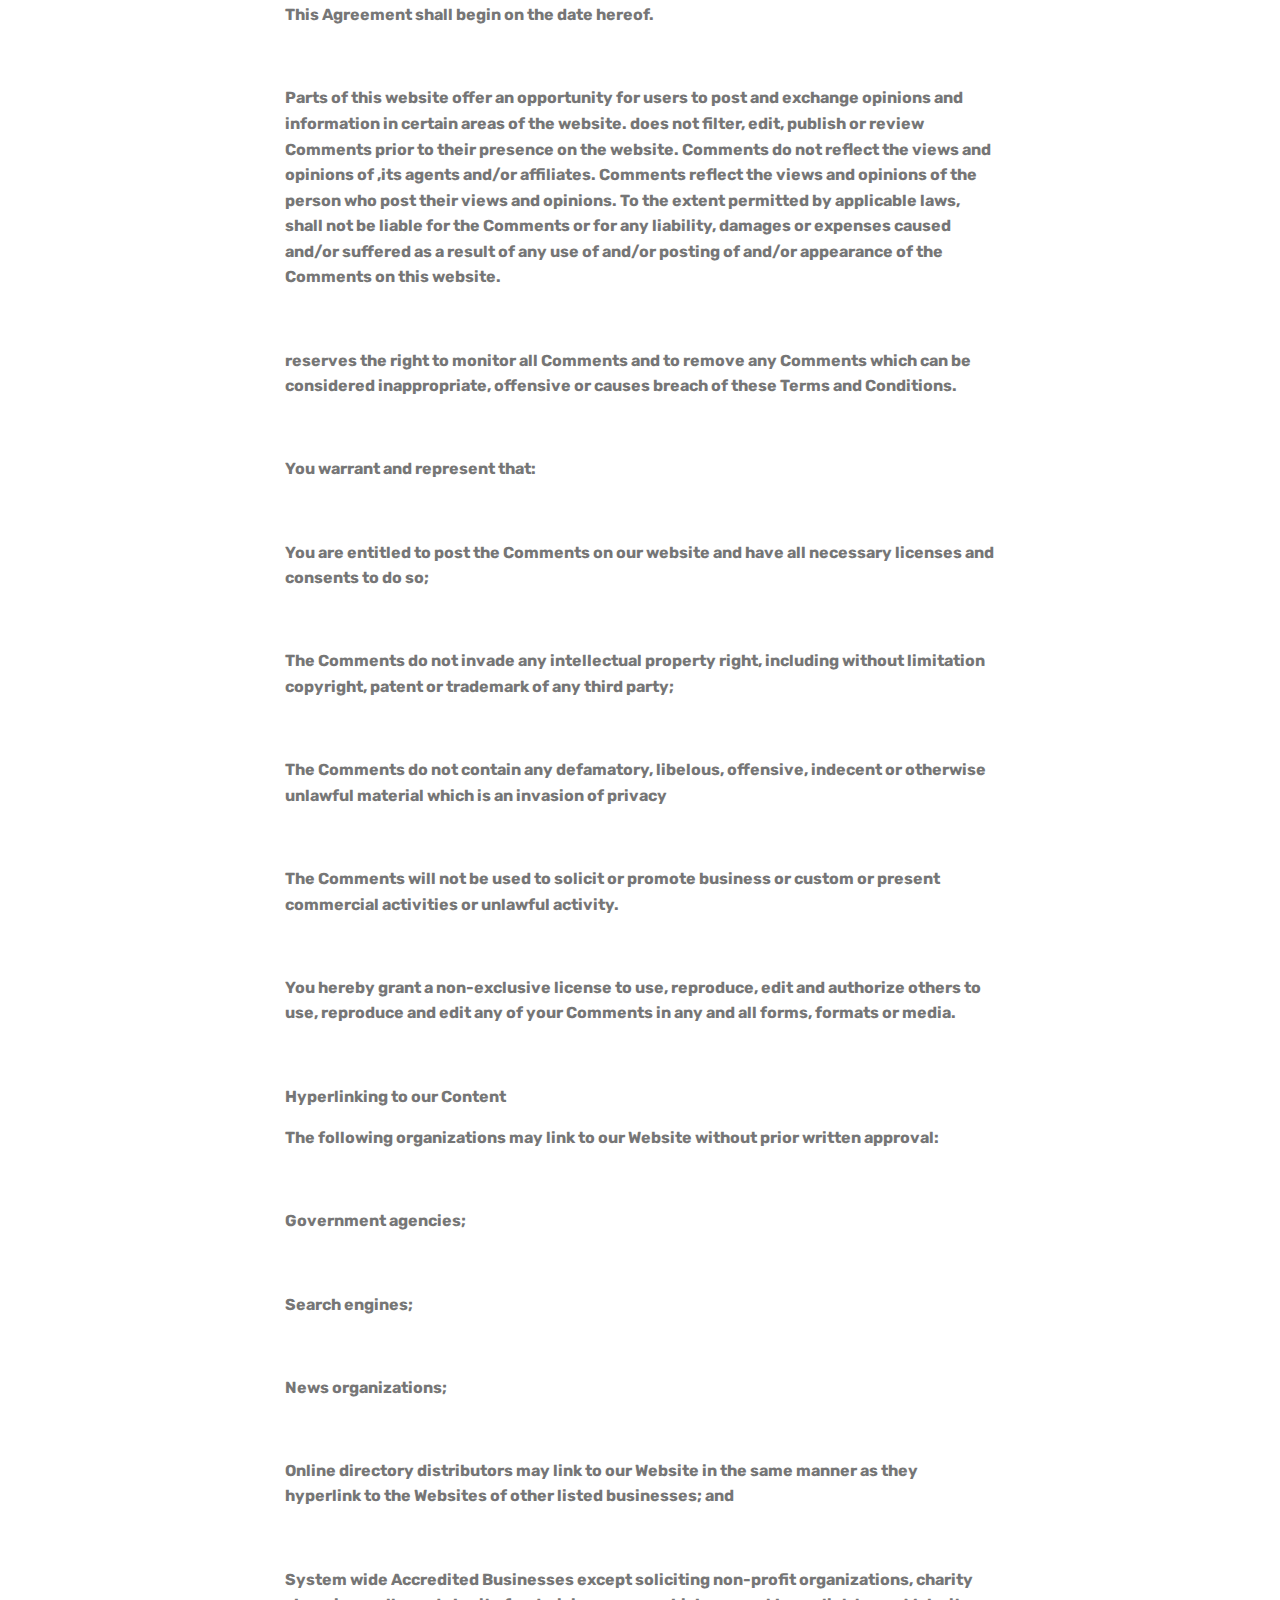
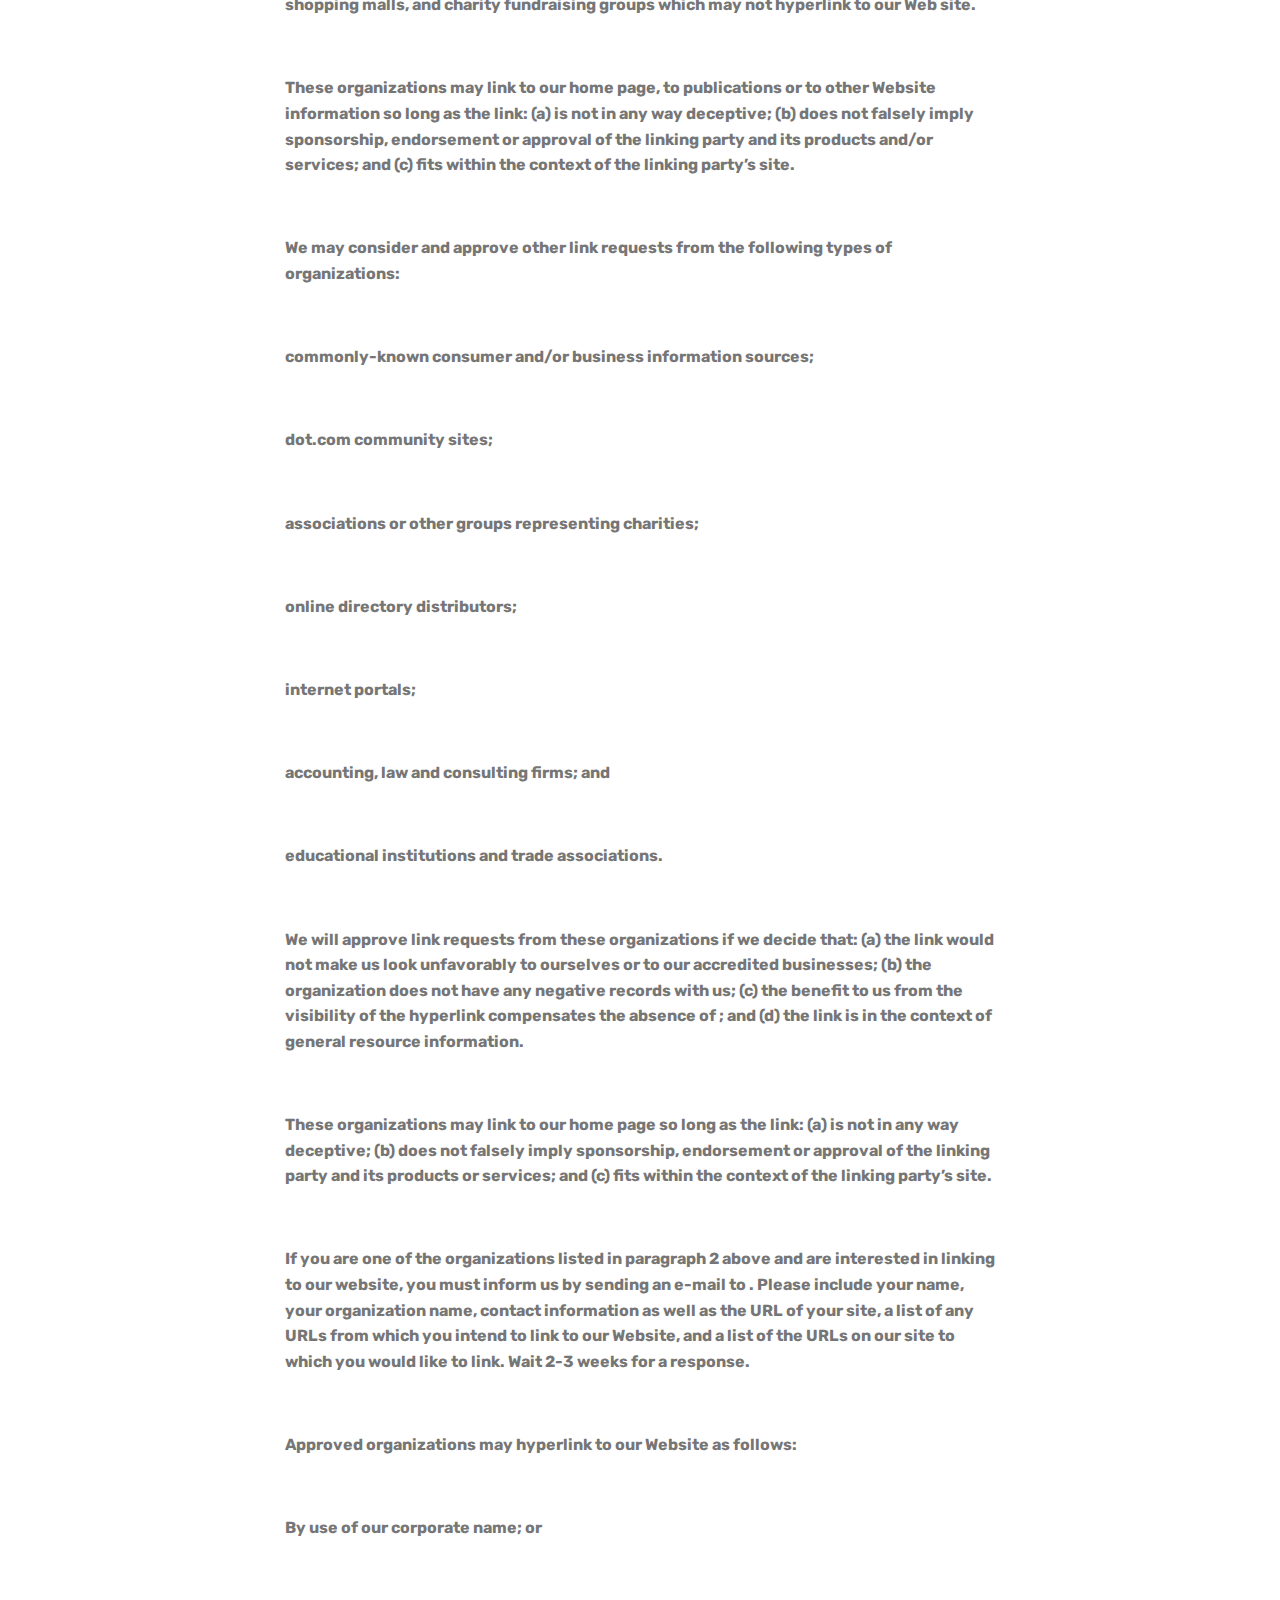
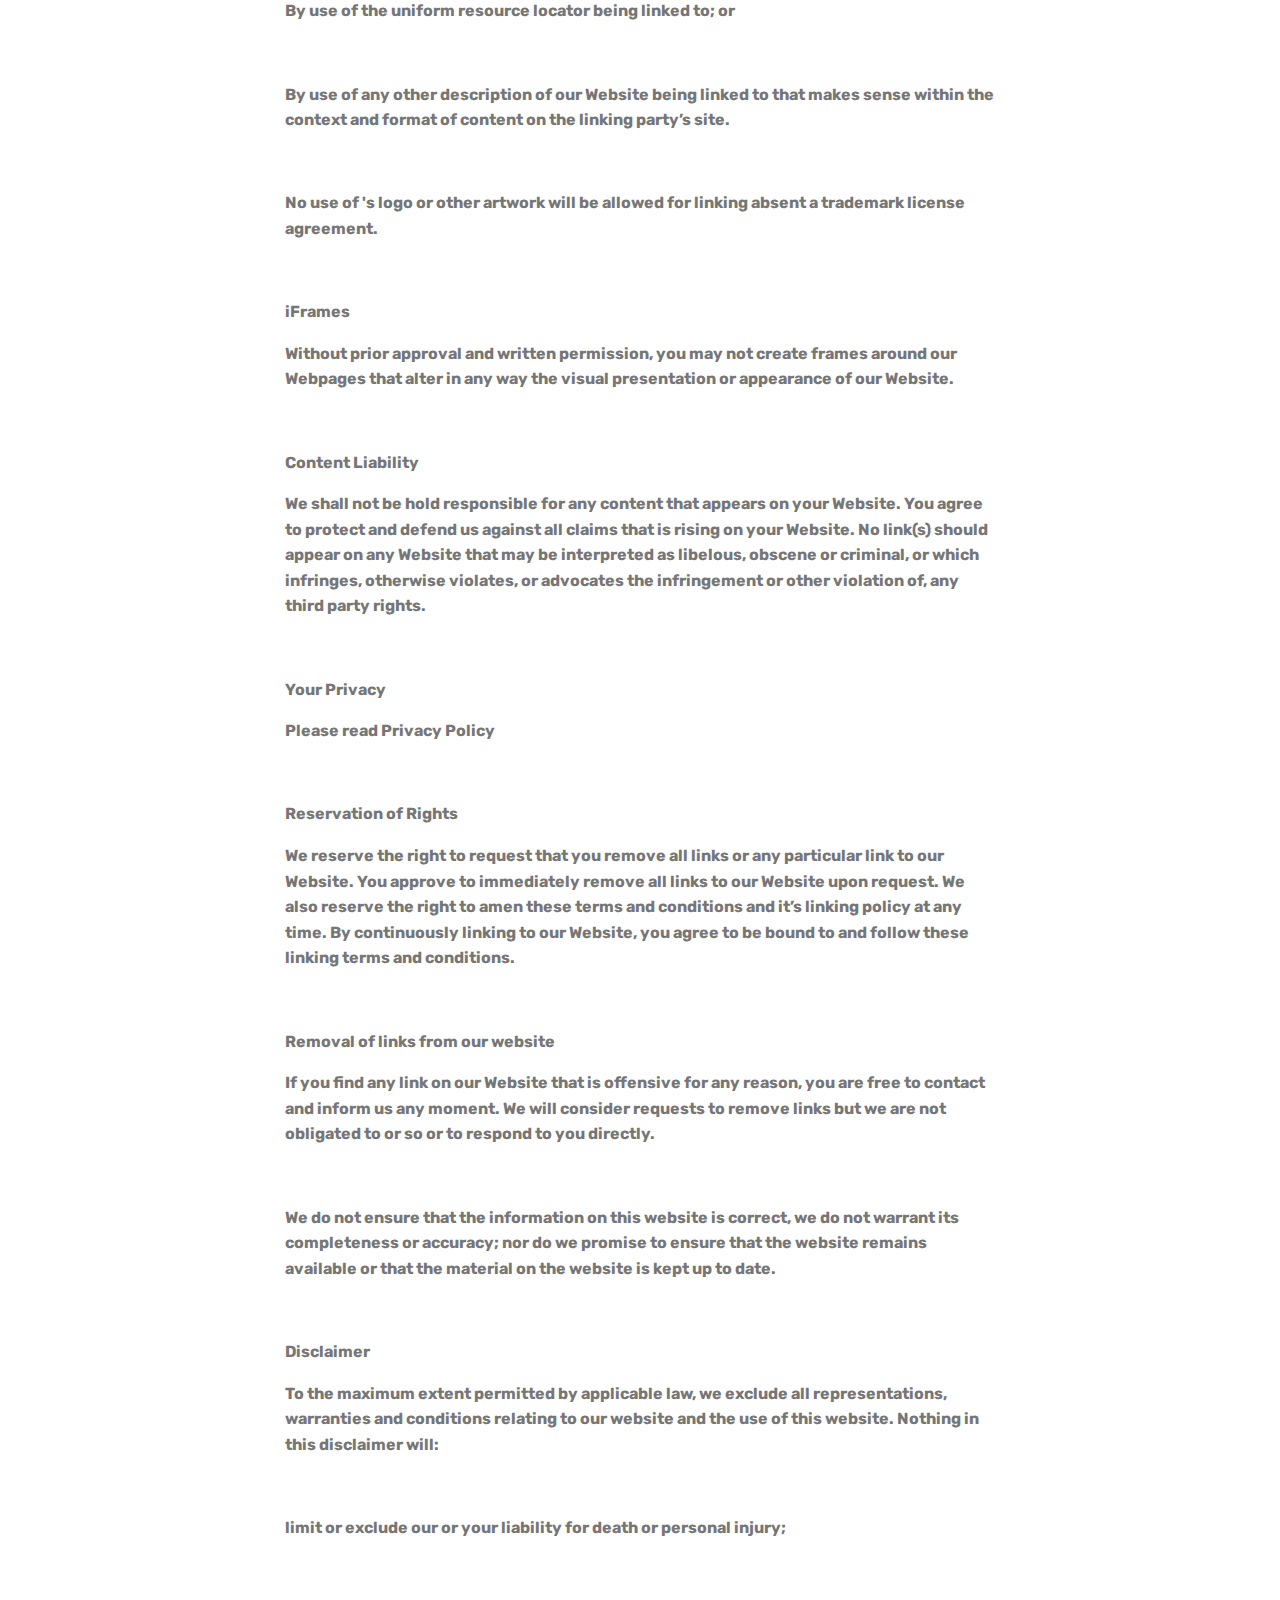
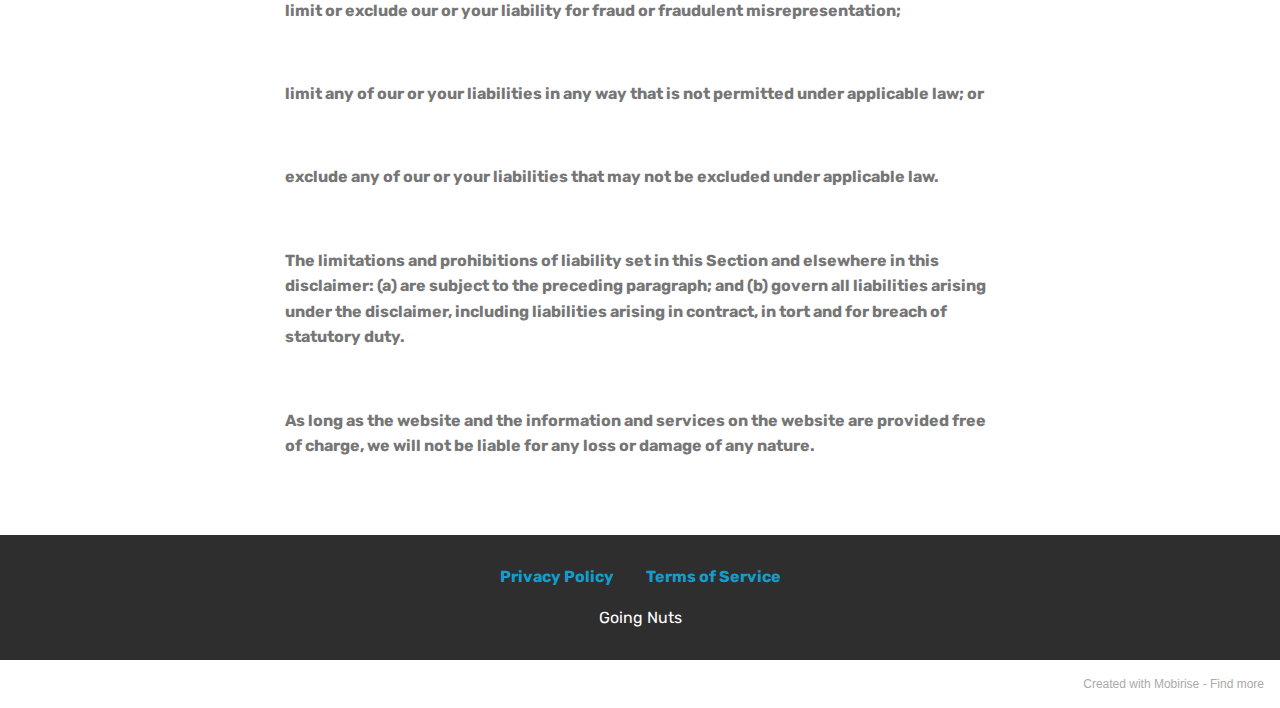
<file: terms.html>
<!DOCTYPE html>
<html  >
<head>
  <!-- Site made with Mobirise Website Builder v5.1.4, https://mobirise.com -->
  <meta charset="UTF-8">
  <meta http-equiv="X-UA-Compatible" content="IE=edge">
  <meta name="generator" content="Mobirise v5.1.4, mobirise.com">
  <meta name="viewport" content="width=device-width, initial-scale=1, minimum-scale=1">
  <link rel="shortcut icon" href="assets/images/going-nuts.jpg" type="image/x-icon">
  <meta name="description" content="Terms of Service">
  
  
  <title>Terms of Service</title>
  <link rel="stylesheet" href="assets/web/assets/mobirise-icons/mobirise-icons.css">
  <link rel="stylesheet" href="assets/bootstrap/css/bootstrap.min.css">
  <link rel="stylesheet" href="assets/bootstrap/css/bootstrap-grid.min.css">
  <link rel="stylesheet" href="assets/bootstrap/css/bootstrap-reboot.min.css">
  <link rel="stylesheet" href="assets/web/assets/gdpr-plugin/gdpr-styles.css">
  <link rel="stylesheet" href="assets/tether/tether.min.css">
  <link rel="stylesheet" href="assets/dropdown/css/style.css">
  <link rel="stylesheet" href="assets/socicon/css/styles.css">
  <link rel="stylesheet" href="assets/theme/css/style.css">
  <link rel="preload" as="style" href="assets/mobirise/css/mbr-additional.css"><link rel="stylesheet" href="assets/mobirise/css/mbr-additional.css" type="text/css">
  
  
  
  
</head>
<body>
  
  <section class="menu cid-s7zmcyveAb" once="menu" id="menu1-7">

    

    <nav class="navbar navbar-expand beta-menu navbar-dropdown align-items-center navbar-fixed-top navbar-toggleable-sm bg-color transparent">
        <button class="navbar-toggler navbar-toggler-right" type="button" data-toggle="collapse" data-target="#navbarSupportedContent" aria-controls="navbarSupportedContent" aria-expanded="false" aria-label="Toggle navigation">
            <div class="hamburger">
                <span></span>
                <span></span>
                <span></span>
                <span></span>
            </div>
        </button>
        <div class="menu-logo">
            <div class="navbar-brand">
                <span class="navbar-logo">
                    <a href="index.html">
                         <img src="assets/images/mbr-35.jpg" alt="Mobirise" title="" style="height: 3.8rem;">
                    </a>
                </span>
                <span class="navbar-caption-wrap"><a class="navbar-caption text-white display-4" href="index.html">Going Nuts<br></a></span>
            </div>
        </div>
        <div class="collapse navbar-collapse" id="navbarSupportedContent">
            
            
        </div>
    </nav>
</section>

<section class="mbr-section article content1 cid-s7zAzClB5q" id="content1-d">
    
     

    <div class="container">
        <div class="media-container-row">
            <div class="mbr-text col-12 mbr-fonts-style display-7 col-md-8"><p><strong>Terms and Conditions</strong></p><p><strong><br></strong></p><p><strong>Welcome!</strong></p><p><strong><br></strong></p><p><strong>These terms and conditions outline the rules and regulations for the use of 's Website</strong></p><p><strong>By accessing this website we assume you accept these terms and conditions. Do not continue to use if you do not agree to take all of the terms and conditions stated on this page.&nbsp;</strong><br></p><p><strong>The following terminology applies to these Terms and Conditions, Privacy Statement and Disclaimer Notice and all Agreements: "Client", "You" and "Your" refers to you, the person log on this website and compliant to the Company’s terms and conditions. "The Company", "Ourselves", "We", "Our" and "Us", refers to our Company. "Party", "Parties", or "Us", refers to both the Client and ourselves. All terms refer to the offer, acceptance and consideration of payment necessary to undertake the process of our assistance to the Client in the most appropriate manner for the express purpose of meeting the Client’s needs in respect of provision of the Company’s stated services, in accordance with and subject to, prevailing law of Netherlands. Any use of the above terminology or other words in the singular, plural, capitalization and/or he/she or they, are taken as interchangeable and therefore as referring to same.</strong><br></p><p><strong><br></strong></p><p><strong>Cookies</strong></p><p><strong>We employ the use of cookies. By accessing , you agreed to use cookies in agreement with the 's Privacy Policy.</strong></p><p><strong><br></strong></p><p><strong>Most interactive websites use cookies to let us retrieve the user’s details for each visit. Cookies are used by our website to enable the functionality of certain areas to make it easier for people visiting our website. Some of our affiliate/advertising partners may also use cookies.</strong></p><p><strong><br></strong></p><p><strong>License</strong></p><p><strong>Unless otherwise stated, and/or its licensors own the intellectual property rights for all material on . All intellectual property rights are reserved. You may access this from for your own personal use subjected to restrictions set in these terms and conditions.</strong></p><p><strong><br></strong></p><p><strong>You must not:</strong></p><p><strong><br></strong></p><p><strong>Republish material from&nbsp;</strong></p><p><strong><br></strong></p><p><strong>Sell, rent or sub-license material from&nbsp;</strong></p><p><strong><br></strong></p><p><strong>Reproduce, duplicate or copy material from&nbsp;</strong></p><p><strong><br></strong></p><p><strong>Redistribute content from&nbsp;</strong></p><p><strong><br></strong></p><p><strong>This Agreement shall begin on the date hereof.</strong></p><p><strong><br></strong></p><p><strong>Parts of this website offer an opportunity for users to post and exchange opinions and information in certain areas of the website. does not filter, edit, publish or review Comments prior to their presence on the website. Comments do not reflect the views and opinions of ,its agents and/or affiliates. Comments reflect the views and opinions of the person who post their views and opinions. To the extent permitted by applicable laws, shall not be liable for the Comments or for any liability, damages or expenses caused and/or suffered as a result of any use of and/or posting of and/or appearance of the Comments on this website.</strong></p><p><strong><br></strong></p><p><strong>reserves the right to monitor all Comments and to remove any Comments which can be considered inappropriate, offensive or causes breach of these Terms and Conditions.</strong></p><p><strong><br></strong></p><p><strong>You warrant and represent that:</strong></p><p><strong><br></strong></p><p><strong>You are entitled to post the Comments on our website and have all necessary licenses and consents to do so;</strong></p><p><strong><br></strong></p><p><strong>The Comments do not invade any intellectual property right, including without limitation copyright, patent or trademark of any third party;</strong></p><p><strong><br></strong></p><p><strong>The Comments do not contain any defamatory, libelous, offensive, indecent or otherwise unlawful material which is an invasion of privacy</strong></p><p><strong><br></strong></p><p><strong>The Comments will not be used to solicit or promote business or custom or present commercial activities or unlawful activity.</strong></p><p><strong><br></strong></p><p><strong>You hereby grant a non-exclusive license to use, reproduce, edit and authorize others to use, reproduce and edit any of your Comments in any and all forms, formats or media.</strong></p><p><strong><br></strong></p><p><strong>Hyperlinking to our Content</strong></p><p><strong>The following organizations may link to our Website without prior written approval:</strong></p><p><strong><br></strong></p><p><strong>Government agencies;</strong></p><p><strong><br></strong></p><p><strong>Search engines;</strong></p><p><strong><br></strong></p><p><strong>News organizations;</strong></p><p><strong><br></strong></p><p><strong>Online directory distributors may link to our Website in the same manner as they hyperlink to the Websites of other listed businesses; and</strong></p><p><strong><br></strong></p><p><strong>System wide Accredited Businesses except soliciting non-profit organizations, charity shopping malls, and charity fundraising groups which may not hyperlink to our Web site.</strong></p><p><strong><br></strong></p><p><strong>These organizations may link to our home page, to publications or to other Website information so long as the link: (a) is not in any way deceptive; (b) does not falsely imply sponsorship, endorsement or approval of the linking party and its products and/or services; and (c) fits within the context of the linking party’s site.</strong></p><p><strong><br></strong></p><p><strong>We may consider and approve other link requests from the following types of organizations:</strong></p><p><strong><br></strong></p><p><strong>commonly-known consumer and/or business information sources;</strong></p><p><strong><br></strong></p><p><strong>dot.com community sites;</strong></p><p><strong><br></strong></p><p><strong>associations or other groups representing charities;</strong></p><p><strong><br></strong></p><p><strong>online directory distributors;</strong></p><p><strong><br></strong></p><p><strong>internet portals;</strong></p><p><strong><br></strong></p><p><strong>accounting, law and consulting firms; and</strong></p><p><strong><br></strong></p><p><strong>educational institutions and trade associations.</strong></p><p><strong><br></strong></p><p><strong>We will approve link requests from these organizations if we decide that: (a) the link would not make us look unfavorably to ourselves or to our accredited businesses; (b) the organization does not have any negative records with us; (c) the benefit to us from the visibility of the hyperlink compensates the absence of ; and (d) the link is in the context of general resource information.</strong></p><p><strong><br></strong></p><p><strong>These organizations may link to our home page so long as the link: (a) is not in any way deceptive; (b) does not falsely imply sponsorship, endorsement or approval of the linking party and its products or services; and (c) fits within the context of the linking party’s site.</strong></p><p><strong><br></strong></p><p><strong>If you are one of the organizations listed in paragraph 2 above and are interested in linking to our website, you must inform us by sending an e-mail to . Please include your name, your organization name, contact information as well as the URL of your site, a list of any URLs from which you intend to link to our Website, and a list of the URLs on our site to which you would like to link. Wait 2-3 weeks for a response.</strong></p><p><strong><br></strong></p><p><strong>Approved organizations may hyperlink to our Website as follows:</strong></p><p><strong><br></strong></p><p><strong>By use of our corporate name; or</strong></p><p><strong><br></strong></p><p><strong>By use of the uniform resource locator being linked to; or</strong></p><p><strong><br></strong></p><p><strong>By use of any other description of our Website being linked to that makes sense within the context and format of content on the linking party’s site.</strong></p><p><strong><br></strong></p><p><strong>No use of 's logo or other artwork will be allowed for linking absent a trademark license agreement.</strong></p><p><strong><br></strong></p><p><strong>iFrames</strong></p><p><strong>Without prior approval and written permission, you may not create frames around our Webpages that alter in any way the visual presentation or appearance of our Website.</strong></p><p><strong><br></strong></p><p><strong>Content Liability</strong></p><p><strong>We shall not be hold responsible for any content that appears on your Website. You agree to protect and defend us against all claims that is rising on your Website. No link(s) should appear on any Website that may be interpreted as libelous, obscene or criminal, or which infringes, otherwise violates, or advocates the infringement or other violation of, any third party rights.</strong></p><p><strong><br></strong></p><p><strong>Your Privacy</strong></p><p><strong>Please read Privacy Policy</strong></p><p><strong><br></strong></p><p><strong>Reservation of Rights</strong></p><p><strong>We reserve the right to request that you remove all links or any particular link to our Website. You approve to immediately remove all links to our Website upon request. We also reserve the right to amen these terms and conditions and it’s linking policy at any time. By continuously linking to our Website, you agree to be bound to and follow these linking terms and conditions.</strong></p><p><strong><br></strong></p><p><strong>Removal of links from our website</strong></p><p><strong>If you find any link on our Website that is offensive for any reason, you are free to contact and inform us any moment. We will consider requests to remove links but we are not obligated to or so or to respond to you directly.</strong></p><p><strong><br></strong></p><p><strong>We do not ensure that the information on this website is correct, we do not warrant its completeness or accuracy; nor do we promise to ensure that the website remains available or that the material on the website is kept up to date.</strong></p><p><strong><br></strong></p><p><strong>Disclaimer</strong></p><p><strong>To the maximum extent permitted by applicable law, we exclude all representations, warranties and conditions relating to our website and the use of this website. Nothing in this disclaimer will:</strong></p><p><strong><br></strong></p><p><strong>limit or exclude our or your liability for death or personal injury;</strong></p><p><strong><br></strong></p><p><strong>limit or exclude our or your liability for fraud or fraudulent misrepresentation;</strong></p><p><strong><br></strong></p><p><strong>limit any of our or your liabilities in any way that is not permitted under applicable law; or</strong></p><p><strong><br></strong></p><p><strong>exclude any of our or your liabilities that may not be excluded under applicable law.</strong></p><p><strong><br></strong></p><p><strong>The limitations and prohibitions of liability set in this Section and elsewhere in this disclaimer: (a) are subject to the preceding paragraph; and (b) govern all liabilities arising under the disclaimer, including liabilities arising in contract, in tort and for breach of statutory duty.</strong></p><p><strong><br></strong></p><p><strong>As long as the website and the information and services on the website are provided free of charge, we will not be liable for any loss or damage of any nature.</strong></p></div>
        </div>
    </div>
</section>

<section once="footers" class="cid-s7zmz4a31J" id="footer7-8">

    

    

    <div class="container">
        <div class="media-container-row align-center mbr-white">
            <div class="row row-links">
                <ul class="foot-menu">
                    
                    
                    
                    
                    
                <li class="foot-menu-item mbr-fonts-style display-7"><a href="privacy.html"><strong>Privacy Policy</strong></a></li><li class="foot-menu-item mbr-fonts-style display-7"><a href="terms.html"><strong>Terms of Service</strong></a></li></ul>
            </div>
            
            <div class="row row-copirayt">
                <p class="mbr-text mb-0 mbr-fonts-style mbr-white align-center display-7">Going Nuts<br></p>
            </div>
        </div>
    </div>
</section><section style="background-color: #fff; font-family: -apple-system, BlinkMacSystemFont, 'Segoe UI', 'Roboto', 'Helvetica Neue', Arial, sans-serif; color:#aaa; font-size:12px; padding: 0; align-items: center; display: flex;"><a href="https://mobirise.site/l" style="flex: 1 1; height: 3rem; padding-left: 1rem;"></a><p style="flex: 0 0 auto; margin:0; padding-right:1rem;">Created with Mobirise - <a href="https://mobirise.site/k" style="color:#aaa;">Find more</a></p></section><script src="assets/web/assets/jquery/jquery.min.js"></script>  <script src="assets/popper/popper.min.js"></script>  <script src="assets/bootstrap/js/bootstrap.min.js"></script>  <script src="assets/web/assets/cookies-alert-plugin/cookies-alert-core.js"></script>  <script src="assets/web/assets/cookies-alert-plugin/cookies-alert-script.js"></script>  <script src="assets/tether/tether.min.js"></script>  <script src="assets/smoothscroll/smooth-scroll.js"></script>  <script src="assets/dropdown/js/nav-dropdown.js"></script>  <script src="assets/dropdown/js/navbar-dropdown.js"></script>  <script src="assets/touchswipe/jquery.touch-swipe.min.js"></script>  <script src="assets/theme/js/script.js"></script>  
  
  
<input name="cookieData" type="hidden" data-cookie-customDialogSelector='null' data-cookie-colorText='#424a4d' data-cookie-colorBg='rgba(234, 239, 241, 0.99)' data-cookie-textButton='Agree' data-cookie-colorButton='' data-cookie-colorLink='#424a4d' data-cookie-underlineLink='true' data-cookie-text="We use cookies to give you the best experience. Read our <a href='privacy.html'>cookie policy</a>.">
  </body>
</html>
</file>
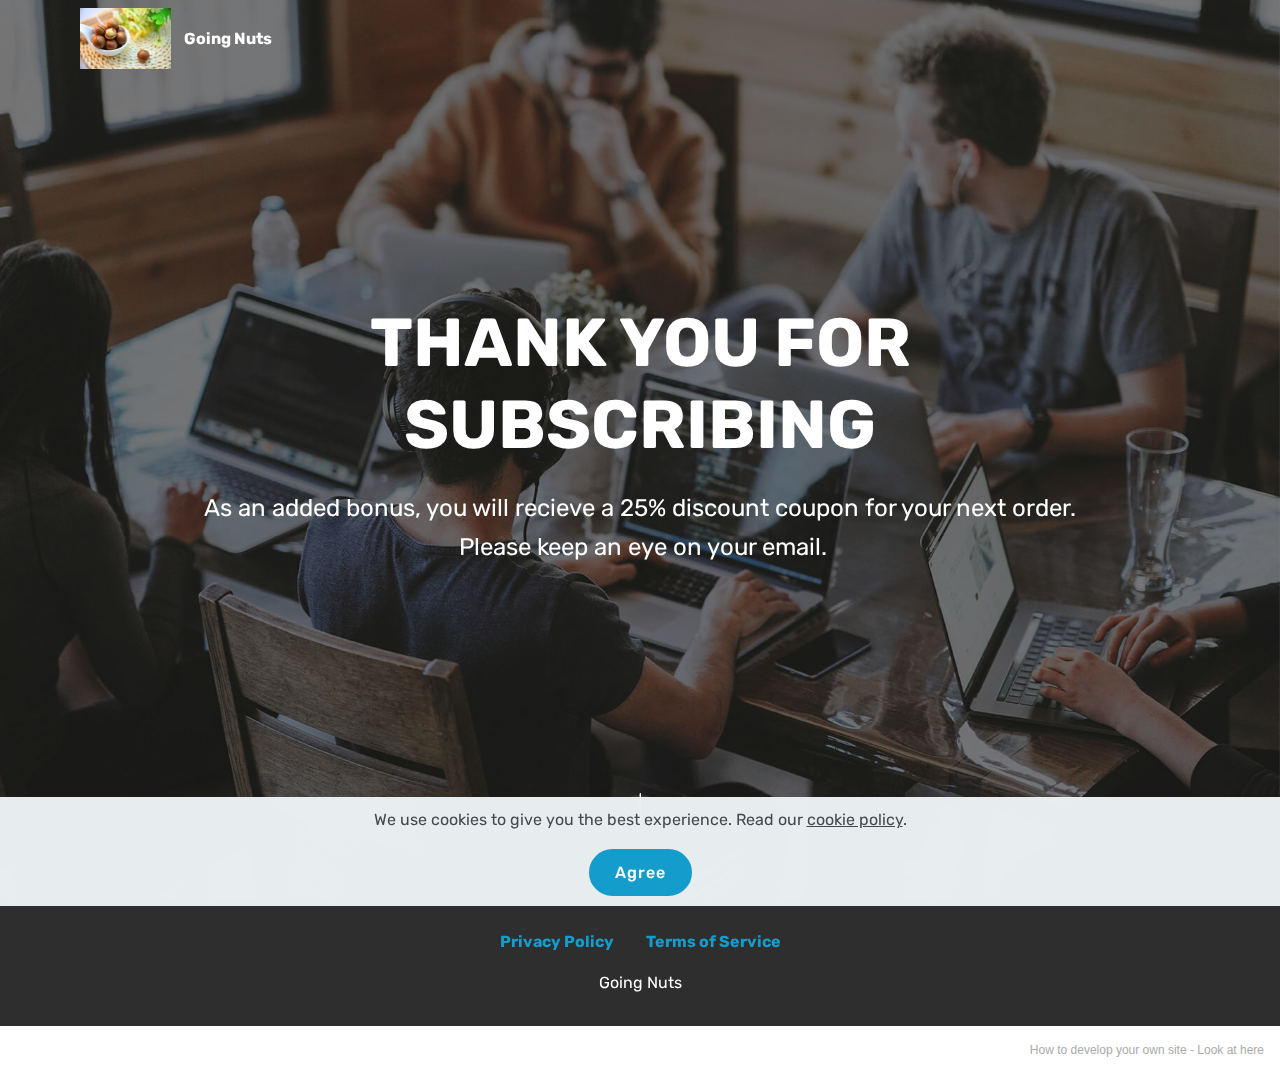
<file: thankyou.html>
<!DOCTYPE html>
<html  >
<head>
  <!-- Site made with Mobirise Website Builder v5.1.4, https://mobirise.com -->
  <meta charset="UTF-8">
  <meta http-equiv="X-UA-Compatible" content="IE=edge">
  <meta name="generator" content="Mobirise v5.1.4, mobirise.com">
  <meta name="viewport" content="width=device-width, initial-scale=1, minimum-scale=1">
  <link rel="shortcut icon" href="assets/images/going-nuts.jpg" type="image/x-icon">
  <meta name="description" content="Thank You">
  
  
  <title>Thank You</title>
  <link rel="stylesheet" href="assets/web/assets/mobirise-icons/mobirise-icons.css">
  <link rel="stylesheet" href="assets/bootstrap/css/bootstrap.min.css">
  <link rel="stylesheet" href="assets/bootstrap/css/bootstrap-grid.min.css">
  <link rel="stylesheet" href="assets/bootstrap/css/bootstrap-reboot.min.css">
  <link rel="stylesheet" href="assets/web/assets/gdpr-plugin/gdpr-styles.css">
  <link rel="stylesheet" href="assets/tether/tether.min.css">
  <link rel="stylesheet" href="assets/dropdown/css/style.css">
  <link rel="stylesheet" href="assets/socicon/css/styles.css">
  <link rel="stylesheet" href="assets/theme/css/style.css">
  <link rel="preload" as="style" href="assets/mobirise/css/mbr-additional.css"><link rel="stylesheet" href="assets/mobirise/css/mbr-additional.css" type="text/css">
  
  
  
  
</head>
<body>
  
  <section class="menu cid-s7zmcyveAb" once="menu" id="menu1-g">

    

    <nav class="navbar navbar-expand beta-menu navbar-dropdown align-items-center navbar-fixed-top navbar-toggleable-sm bg-color transparent">
        <button class="navbar-toggler navbar-toggler-right" type="button" data-toggle="collapse" data-target="#navbarSupportedContent" aria-controls="navbarSupportedContent" aria-expanded="false" aria-label="Toggle navigation">
            <div class="hamburger">
                <span></span>
                <span></span>
                <span></span>
                <span></span>
            </div>
        </button>
        <div class="menu-logo">
            <div class="navbar-brand">
                <span class="navbar-logo">
                    <a href="index.html">
                         <img src="assets/images/mbr-35.jpg" alt="Mobirise" title="" style="height: 3.8rem;">
                    </a>
                </span>
                <span class="navbar-caption-wrap"><a class="navbar-caption text-white display-4" href="index.html">Going Nuts<br></a></span>
            </div>
        </div>
        <div class="collapse navbar-collapse" id="navbarSupportedContent">
            
            
        </div>
    </nav>
</section>

<section class="cid-s7zE0fFYbL mbr-fullscreen mbr-parallax-background" id="header2-i">

    

    <div class="mbr-overlay" style="opacity: 0.5; background-color: rgb(35, 35, 35);"></div>

    <div class="container align-center">
        <div class="row justify-content-md-center">
            <div class="mbr-white col-md-10">
                <h1 class="mbr-section-title mbr-bold pb-3 mbr-fonts-style display-1">
                    THANK YOU FOR SUBSCRIBING</h1>
                
                <p class="mbr-text pb-3 mbr-fonts-style display-5">
                    As an added bonus, you will recieve a 25% discount coupon for your next order. &nbsp;Please keep an eye on your email.</p>
                
            </div>
        </div>
    </div>
    <div class="mbr-arrow hidden-sm-down" aria-hidden="true">
        <a href="#next">
            <i class="mbri-down mbr-iconfont"></i>
        </a>
    </div>
</section>

<section once="footers" class="cid-s7zmz4a31J" id="footer7-h">

    

    

    <div class="container">
        <div class="media-container-row align-center mbr-white">
            <div class="row row-links">
                <ul class="foot-menu">
                    
                    
                    
                    
                    
                <li class="foot-menu-item mbr-fonts-style display-7"><a href="privacy.html"><strong>Privacy Policy</strong></a></li><li class="foot-menu-item mbr-fonts-style display-7"><a href="terms.html"><strong>Terms of Service</strong></a></li></ul>
            </div>
            
            <div class="row row-copirayt">
                <p class="mbr-text mb-0 mbr-fonts-style mbr-white align-center display-7">Going Nuts<br></p>
            </div>
        </div>
    </div>
</section><section style="background-color: #fff; font-family: -apple-system, BlinkMacSystemFont, 'Segoe UI', 'Roboto', 'Helvetica Neue', Arial, sans-serif; color:#aaa; font-size:12px; padding: 0; align-items: center; display: flex;"><a href="https://mobirise.site/p" style="flex: 1 1; height: 3rem; padding-left: 1rem;"></a><p style="flex: 0 0 auto; margin:0; padding-right:1rem;">How to develop your own site - <a href="https://mobirise.site/x" style="color:#aaa;">Look at here</a></p></section><script src="assets/web/assets/jquery/jquery.min.js"></script>  <script src="assets/popper/popper.min.js"></script>  <script src="assets/bootstrap/js/bootstrap.min.js"></script>  <script src="assets/web/assets/cookies-alert-plugin/cookies-alert-core.js"></script>  <script src="assets/web/assets/cookies-alert-plugin/cookies-alert-script.js"></script>  <script src="assets/tether/tether.min.js"></script>  <script src="assets/smoothscroll/smooth-scroll.js"></script>  <script src="assets/parallax/jarallax.min.js"></script>  <script src="assets/dropdown/js/nav-dropdown.js"></script>  <script src="assets/dropdown/js/navbar-dropdown.js"></script>  <script src="assets/touchswipe/jquery.touch-swipe.min.js"></script>  <script src="assets/theme/js/script.js"></script>  
  
  
<input name="cookieData" type="hidden" data-cookie-customDialogSelector='null' data-cookie-colorText='#424a4d' data-cookie-colorBg='rgba(234, 239, 241, 0.99)' data-cookie-textButton='Agree' data-cookie-colorButton='' data-cookie-colorLink='#424a4d' data-cookie-underlineLink='true' data-cookie-text="We use cookies to give you the best experience. Read our <a href='privacy.html'>cookie policy</a>.">
  </body>
</html>
</file>
<file: assets/web/assets/mobirise-icons/mobirise-icons.css>
@font-face {
  font-family: 'MobiriseIcons';
  src:  url('mobirise-icons.eot?spat4u');
  src:  url('mobirise-icons.eot?spat4u#iefix') format('embedded-opentype'),
    url('mobirise-icons.ttf?spat4u') format('truetype'),
    url('mobirise-icons.woff?spat4u') format('woff'),
    url('mobirise-icons.svg?spat4u#MobiriseIcons') format('svg');
  font-weight: normal;
  font-style: normal;
  font-display: swap;
}

[class^="mbri-"], [class*=" mbri-"] {
  /* use !important to prevent issues with browser extensions that change fonts */
  font-family: MobiriseIcons !important;
  speak: none;
  font-style: normal;
  font-weight: normal;
  font-variant: normal;
  text-transform: none;
  line-height: 1;

  /* Better Font Rendering =========== */
  -webkit-font-smoothing: antialiased;
  -moz-osx-font-smoothing: grayscale;
}

.mbri-add-submenu:before {
  content: "\e900";
}
.mbri-alert:before {
  content: "\e901";
}
.mbri-align-center:before {
  content: "\e902";
}
.mbri-align-justify:before {
  content: "\e903";
}
.mbri-align-left:before {
  content: "\e904";
}
.mbri-align-right:before {
  content: "\e905";
}
.mbri-android:before {
  content: "\e906";
}
.mbri-apple:before {
  content: "\e907";
}
.mbri-arrow-down:before {
  content: "\e908";
}
.mbri-arrow-next:before {
  content: "\e909";
}
.mbri-arrow-prev:before {
  content: "\e90a";
}
.mbri-arrow-up:before {
  content: "\e90b";
}
.mbri-bold:before {
  content: "\e90c";
}
.mbri-bookmark:before {
  content: "\e90d";
}
.mbri-bootstrap:before {
  content: "\e90e";
}
.mbri-briefcase:before {
  content: "\e90f";
}
.mbri-browse:before {
  content: "\e910";
}
.mbri-bulleted-list:before {
  content: "\e911";
}
.mbri-calendar:before {
  content: "\e912";
}
.mbri-camera:before {
  content: "\e913";
}
.mbri-cart-add:before {
  content: "\e914";
}
.mbri-cart-full:before {
  content: "\e915";
}
.mbri-cash:before {
  content: "\e916";
}
.mbri-change-style:before {
  content: "\e917";
}
.mbri-chat:before {
  content: "\e918";
}
.mbri-clock:before {
  content: "\e919";
}
.mbri-close:before {
  content: "\e91a";
}
.mbri-cloud:before {
  content: "\e91b";
}
.mbri-code:before {
  content: "\e91c";
}
.mbri-contact-form:before {
  content: "\e91d";
}
.mbri-credit-card:before {
  content: "\e91e";
}
.mbri-cursor-click:before {
  content: "\e91f";
}
.mbri-cust-feedback:before {
  content: "\e920";
}
.mbri-database:before {
  content: "\e921";
}
.mbri-delivery:before {
  content: "\e922";
}
.mbri-desktop:before {
  content: "\e923";
}
.mbri-devices:before {
  content: "\e924";
}
.mbri-down:before {
  content: "\e925";
}
.mbri-download:before {
  content: "\e989";
}
.mbri-drag-n-drop:before {
  content: "\e927";
}
.mbri-drag-n-drop2:before {
  content: "\e928";
}
.mbri-edit:before {
  content: "\e929";
}
.mbri-edit2:before {
  content: "\e92a";
}
.mbri-error:before {
  content: "\e92b";
}
.mbri-extension:before {
  content: "\e92c";
}
.mbri-features:before {
  content: "\e92d";
}
.mbri-file:before {
  content: "\e92e";
}
.mbri-flag:before {
  content: "\e92f";
}
.mbri-folder:before {
  content: "\e930";
}
.mbri-gift:before {
  content: "\e931";
}
.mbri-github:before {
  content: "\e932";
}
.mbri-globe:before {
  content: "\e933";
}
.mbri-globe-2:before {
  content: "\e934";
}
.mbri-growing-chart:before {
  content: "\e935";
}
.mbri-hearth:before {
  content: "\e936";
}
.mbri-help:before {
  content: "\e937";
}
.mbri-home:before {
  content: "\e938";
}
.mbri-hot-cup:before {
  content: "\e939";
}
.mbri-idea:before {
  content: "\e93a";
}
.mbri-image-gallery:before {
  content: "\e93b";
}
.mbri-image-slider:before {
  content: "\e93c";
}
.mbri-info:before {
  content: "\e93d";
}
.mbri-italic:before {
  content: "\e93e";
}
.mbri-key:before {
  content: "\e93f";
}
.mbri-laptop:before {
  content: "\e940";
}
.mbri-layers:before {
  content: "\e941";
}
.mbri-left-right:before {
  content: "\e942";
}
.mbri-left:before {
  content: "\e943";
}
.mbri-letter:before {
  content: "\e944";
}
.mbri-like:before {
  content: "\e945";
}
.mbri-link:before {
  content: "\e946";
}
.mbri-lock:before {
  content: "\e947";
}
.mbri-login:before {
  content: "\e948";
}
.mbri-logout:before {
  content: "\e949";
}
.mbri-magic-stick:before {
  content: "\e94a";
}
.mbri-map-pin:before {
  content: "\e94b";
}
.mbri-menu:before {
  content: "\e94c";
}
.mbri-mobile:before {
  content: "\e94d";
}
.mbri-mobile2:before {
  content: "\e94e";
}
.mbri-mobirise:before {
  content: "\e94f";
}
.mbri-more-horizontal:before {
  content: "\e950";
}
.mbri-more-vertical:before {
  content: "\e951";
}
.mbri-music:before {
  content: "\e952";
}
.mbri-new-file:before {
  content: "\e953";
}
.mbri-numbered-list:before {
  content: "\e954";
}
.mbri-opened-folder:before {
  content: "\e955";
}
.mbri-pages:before {
  content: "\e956";
}
.mbri-paper-plane:before {
  content: "\e957";
}
.mbri-paperclip:before {
  content: "\e958";
}
.mbri-photo:before {
  content: "\e959";
}
.mbri-photos:before {
  content: "\e95a";
}
.mbri-pin:before {
  content: "\e95b";
}
.mbri-play:before {
  content: "\e95c";
}
.mbri-plus:before {
  content: "\e95d";
}
.mbri-preview:before {
  content: "\e95e";
}
.mbri-print:before {
  content: "\e95f";
}
.mbri-protect:before {
  content: "\e960";
}
.mbri-question:before {
  content: "\e961";
}
.mbri-quote-left:before {
  content: "\e962";
}
.mbri-quote-right:before {
  content: "\e963";
}
.mbri-refresh:before {
  content: "\e964";
}
.mbri-responsive:before {
  content: "\e965";
}
.mbri-right:before {
  content: "\e966";
}
.mbri-rocket:before {
  content: "\e967";
}
.mbri-sad-face:before {
  content: "\e968";
}
.mbri-sale:before {
  content: "\e969";
}
.mbri-save:before {
  content: "\e96a";
}
.mbri-search:before {
  content: "\e96b";
}
.mbri-setting:before {
  content: "\e96c";
}
.mbri-setting2:before {
  content: "\e96d";
}
.mbri-setting3:before {
  content: "\e96e";
}
.mbri-share:before {
  content: "\e96f";
}
.mbri-shopping-bag:before {
  content: "\e970";
}
.mbri-shopping-basket:before {
  content: "\e971";
}
.mbri-shopping-cart:before {
  content: "\e972";
}
.mbri-sites:before {
  content: "\e973";
}
.mbri-smile-face:before {
  content: "\e974";
}
.mbri-speed:before {
  content: "\e975";
}
.mbri-star:before {
  content: "\e976";
}
.mbri-success:before {
  content: "\e977";
}
.mbri-sun:before {
  content: "\e978";
}
.mbri-sun2:before {
  content: "\e979";
}
.mbri-tablet:before {
  content: "\e97a";
}
.mbri-tablet-vertical:before {
  content: "\e97b";
}
.mbri-target:before {
  content: "\e97c";
}
.mbri-timer:before {
  content: "\e97d";
}
.mbri-to-ftp:before {
  content: "\e97e";
}
.mbri-to-local-drive:before {
  content: "\e97f";
}
.mbri-touch-swipe:before {
  content: "\e980";
}
.mbri-touch:before {
  content: "\e981";
}
.mbri-trash:before {
  content: "\e982";
}
.mbri-underline:before {
  content: "\e983";
}
.mbri-unlink:before {
  content: "\e984";
}
.mbri-unlock:before {
  content: "\e985";
}
.mbri-up-down:before {
  content: "\e986";
}
.mbri-up:before {
  content: "\e987";
}
.mbri-update:before {
  content: "\e988";
}
.mbri-upload:before {
 content: "\e926"; 
}
.mbri-user:before {
  content: "\e98a";
}
.mbri-user2:before {
  content: "\e98b";
}
.mbri-users:before {
  content: "\e98c";
}
.mbri-video:before {
  content: "\e98d";
}
.mbri-video-play:before {
  content: "\e98e";
}
.mbri-watch:before {
  content: "\e98f";
}
.mbri-website-theme:before {
  content: "\e990";
}
.mbri-wifi:before {
  content: "\e991";
}
.mbri-windows:before {
  content: "\e992";
}
.mbri-zoom-out:before {
  content: "\e993";
}
.mbri-redo:before {
  content: "\e994";
}
.mbri-undo:before {
  content: "\e995";
}
</file>
<file: assets/web/assets/gdpr-plugin/gdpr-styles.css>
.gdpr-block {
    padding: 10px;
    font-size: 14px;
    display: block;
    width: 100%;
    text-align: center;
}
.gdpr-block.covert {
	display: none;
}
.textGDPR {
    position: relative;
}
.gdpr-block label span.textGDPR input[name='gdpr']{
    width: 15px;
    height: 15px;
    margin: 0;
    position: absolute;
    top: 2px;
    left: -20px;
}
.gdpr-block label {
    color: #a7a7a7;
    vertical-align: middle;
    user-select: none;
    margin-bottom: 0;
}
</file>
<file: assets/dropdown/css/style.css>
.navbar-dropdown {
  left: 0;
  padding: 0;
  position: absolute;
  right: 0;
  top: 0;
  transition: all 0.45s ease;
  z-index: 1030;
  background: #282828; }
  .navbar-dropdown .navbar-logo {
    margin-right: 0.8rem;
    transition: margin 0.3s ease-in-out;
    vertical-align: middle; }
    .navbar-dropdown .navbar-logo img {
      height: 3.125rem;
      transition: all 0.3s ease-in-out; }
    .navbar-dropdown .navbar-logo.mbr-iconfont {
      font-size: 3.125rem;
      line-height: 3.125rem; }
  .navbar-dropdown .navbar-caption {
    font-weight: 700;
    white-space: normal;
    vertical-align: -4px;
    line-height: 3.125rem !important; }
    .navbar-dropdown .navbar-caption, .navbar-dropdown .navbar-caption:hover {
      color: inherit;
      text-decoration: none; }
  .navbar-dropdown .mbr-iconfont + .navbar-caption {
    vertical-align: -1px; }
  .navbar-dropdown.navbar-fixed-top {
    position: fixed; }
  .navbar-dropdown .navbar-brand span {
    vertical-align: -4px; }
  .navbar-dropdown.bg-color.transparent {
    background: none; }
  .navbar-dropdown.navbar-short .navbar-brand {
    padding: 0.625rem 0; }
    .navbar-dropdown.navbar-short .navbar-brand span {
      vertical-align: -1px; }
  .navbar-dropdown.navbar-short .navbar-caption {
    line-height: 2.375rem !important;
    vertical-align: -2px; }
  .navbar-dropdown.navbar-short .navbar-logo {
    margin-right: 0.5rem; }
    .navbar-dropdown.navbar-short .navbar-logo img {
      height: 2.375rem; }
    .navbar-dropdown.navbar-short .navbar-logo.mbr-iconfont {
      font-size: 2.375rem;
      line-height: 2.375rem; }
  .navbar-dropdown.navbar-short .mbr-table-cell {
    height: 3.625rem; }
  .navbar-dropdown .navbar-close {
    left: 0.6875rem;
    position: fixed;
    top: 0.75rem;
    z-index: 1000; }
  .navbar-dropdown .hamburger-icon {
    content: "";
    display: inline-block;
    vertical-align: middle;
    width: 16px;
    -webkit-box-shadow: 0 -6px 0 1px #282828,0 0 0 1px #282828,0 6px 0 1px #282828;
    -moz-box-shadow: 0 -6px 0 1px #282828,0 0 0 1px #282828,0 6px 0 1px #282828;
    box-shadow: 0 -6px 0 1px #282828,0 0 0 1px #282828,0 6px 0 1px #282828; }

.dropdown-menu .dropdown-toggle[data-toggle="dropdown-submenu"]::after {
  border-bottom: 0.35em solid transparent;
  border-left: 0.35em solid;
  border-right: 0;
  border-top: 0.35em solid transparent;
  margin-left: 0.3rem; }

.dropdown-menu .dropdown-item:focus {
  outline: 0; }

.nav-dropdown {
  font-size: 0.75rem;
  font-weight: 500;
  height: auto !important; }
  .nav-dropdown .nav-btn {
    padding-left: 1rem; }
  .nav-dropdown .link {
    margin: .667em 1.667em;
    font-weight: 500;
    padding: 0;
    transition: color .2s ease-in-out; }
    .nav-dropdown .link.dropdown-toggle {
      margin-right: 2.583em; }
      .nav-dropdown .link.dropdown-toggle::after {
        margin-left: .25rem;
        border-top: 0.35em solid;
        border-right: 0.35em solid transparent;
        border-left: 0.35em solid transparent;
        border-bottom: 0; }
      .nav-dropdown .link.dropdown-toggle[aria-expanded="true"] {
        margin: 0;
        padding: 0.667em 3.263em  0.667em 1.667em; }
  .nav-dropdown .link::after,
  .nav-dropdown .dropdown-item::after {
    color: inherit; }
  .nav-dropdown .btn {
    font-size: 0.75rem;
    font-weight: 700;
    letter-spacing: 0;
    margin-bottom: 0;
    padding-left: 1.25rem;
    padding-right: 1.25rem; }
  .nav-dropdown .dropdown-menu {
    border-radius: 0;
    border: 0;
    left: 0;
    margin: 0;
    padding-bottom: 1.25rem;
    padding-top: 1.25rem;
    position: relative; }
  .nav-dropdown .dropdown-submenu {
    margin-left: 0.125rem;
    top: 0; }
  .nav-dropdown .dropdown-item {
    font-weight: 500;
    line-height: 2;
    padding: 0.3846em 4.615em 0.3846em 1.5385em;
    position: relative;
    transition: color .2s ease-in-out, background-color .2s ease-in-out; }
    .nav-dropdown .dropdown-item::after {
      margin-top: -0.3077em;
      position: absolute;
      right: 1.1538em;
      top: 50%; }
    .nav-dropdown .dropdown-item:focus, .nav-dropdown .dropdown-item:hover {
      background: none; }

@media (max-width: 767px) {
  .nav-dropdown.navbar-toggleable-sm {
    bottom: 0;
    display: none;
    left: 0;
    overflow-x: hidden;
    position: fixed;
    top: 0;
    transform: translateX(-100%);
    -ms-transform: translateX(-100%);
    -webkit-transform: translateX(-100%);
    width: 18.75rem;
    z-index: 999; } }
.nav-dropdown.navbar-toggleable-xl {
  bottom: 0;
  display: none;
  left: 0;
  overflow-x: hidden;
  position: fixed;
  top: 0;
  transform: translateX(-100%);
  -ms-transform: translateX(-100%);
  -webkit-transform: translateX(-100%);
  width: 18.75rem;
  z-index: 999; }

.nav-dropdown-sm {
  display: block !important;
  overflow-x: hidden;
  overflow: auto;
  padding-top: 3.875rem; }
  .nav-dropdown-sm::after {
    content: "";
    display: block;
    height: 3rem;
    width: 100%; }
  .nav-dropdown-sm.collapse.in ~ .navbar-close {
    display: block !important; }
  .nav-dropdown-sm.collapsing, .nav-dropdown-sm.collapse.in {
    transform: translateX(0);
    -ms-transform: translateX(0);
    -webkit-transform: translateX(0);
    transition: all 0.25s ease-out;
    -webkit-transition: all 0.25s ease-out;
    background: #282828; }
  .nav-dropdown-sm.collapsing[aria-expanded="false"] {
    transform: translateX(-100%);
    -ms-transform: translateX(-100%);
    -webkit-transform: translateX(-100%); }
  .nav-dropdown-sm .nav-item {
    display: block;
    margin-left: 0 !important;
    padding-left: 0; }
  .nav-dropdown-sm .link,
  .nav-dropdown-sm .dropdown-item {
    border-top: 1px dotted rgba(255, 255, 255, 0.1);
    font-size: 0.8125rem;
    line-height: 1.6;
    margin: 0 !important;
    padding: 0.875rem 2.4rem 0.875rem 1.5625rem !important;
    position: relative;
    white-space: normal; }
    .nav-dropdown-sm .link:focus, .nav-dropdown-sm .link:hover,
    .nav-dropdown-sm .dropdown-item:focus,
    .nav-dropdown-sm .dropdown-item:hover {
      background: rgba(0, 0, 0, 0.2) !important;
      color: #c0a375; }
  .nav-dropdown-sm .nav-btn {
    position: relative;
    padding: 1.5625rem 1.5625rem 0 1.5625rem; }
    .nav-dropdown-sm .nav-btn::before {
      border-top: 1px dotted rgba(255, 255, 255, 0.1);
      content: "";
      left: 0;
      position: absolute;
      top: 0;
      width: 100%; }
    .nav-dropdown-sm .nav-btn + .nav-btn {
      padding-top: 0.625rem; }
      .nav-dropdown-sm .nav-btn + .nav-btn::before {
        display: none; }
  .nav-dropdown-sm .btn {
    padding: 0.625rem 0; }
  .nav-dropdown-sm .dropdown-toggle[data-toggle="dropdown-submenu"]::after {
    margin-left: .25rem;
    border-top: 0.35em solid;
    border-right: 0.35em solid transparent;
    border-left: 0.35em solid transparent;
    border-bottom: 0; }
  .nav-dropdown-sm .dropdown-toggle[data-toggle="dropdown-submenu"][aria-expanded="true"]::after {
    border-top: 0;
    border-right: 0.35em solid transparent;
    border-left: 0.35em solid transparent;
    border-bottom: 0.35em solid; }
  .nav-dropdown-sm .dropdown-menu {
    margin: 0;
    padding: 0;
    position: relative;
    top: 0;
    left: 0;
    width: 100%;
    border: 0;
    float: none;
    border-radius: 0;
    background: none; }
  .nav-dropdown-sm .dropdown-submenu {
    left: 100%;
    margin-left: 0.125rem;
    margin-top: -1.25rem;
    top: 0; }

.navbar-toggleable-sm .nav-dropdown .dropdown-menu {
  position: absolute; }

.navbar-toggleable-sm .nav-dropdown .dropdown-submenu {
  left: 100%;
  margin-left: 0.125rem;
  margin-top: -1.25rem;
  top: 0; }

.navbar-toggleable-sm.opened .nav-dropdown .dropdown-menu {
  position: relative; }

.navbar-toggleable-sm.opened .nav-dropdown .dropdown-submenu {
  left: 0;
  margin-left: 00rem;
  margin-top: 0rem;
  top: 0; }

.is-builder .nav-dropdown.collapsing {
  transition: none !important; }

/*# sourceMappingURL=style.css.map */
</file>
<file: assets/socicon/css/styles.css>
@charset "UTF-8";

@font-face {
  font-family: 'Socicon';
  src:  url('../fonts/socicon.eot');
  src:  url('../fonts/socicon.eot?#iefix') format('embedded-opentype'),
    url('../fonts/socicon.woff2') format('woff2'),
    url('../fonts/socicon.ttf') format('truetype'),
    url('../fonts/socicon.woff') format('woff'),
    url('../fonts/socicon.svg#socicon') format('svg');
  font-weight: normal;
  font-style: normal;
}

[data-icon]:before {
  font-family: "socicon" !important;
  content: attr(data-icon);
  font-style: normal !important;
  font-weight: normal !important;
  font-variant: normal !important;
  text-transform: none !important;
  speak: none;
  line-height: 1;
  -webkit-font-smoothing: antialiased;
  -moz-osx-font-smoothing: grayscale;
}

[class^="socicon-"], [class*=" socicon-"] {
  /* use !important to prevent issues with browser extensions that change fonts */
  font-family: 'Socicon' !important;
  speak: none;
  font-style: normal;
  font-weight: normal;
  font-variant: normal;
  text-transform: none;
  line-height: 1;

  /* Better Font Rendering =========== */
  -webkit-font-smoothing: antialiased;
  -moz-osx-font-smoothing: grayscale;
}

.socicon-eitaa:before {
  content: "\e97c";
}
.socicon-soroush:before {
  content: "\e97d";
}
.socicon-bale:before {
  content: "\e97e";
}
.socicon-zazzle:before {
  content: "\e97b";
}
.socicon-society6:before {
  content: "\e97a";
}
.socicon-redbubble:before {
  content: "\e979";
}
.socicon-avvo:before {
  content: "\e978";
}
.socicon-stitcher:before {
  content: "\e977";
}
.socicon-googlehangouts:before {
  content: "\e974";
}
.socicon-dlive:before {
  content: "\e975";
}
.socicon-vsco:before {
  content: "\e976";
}
.socicon-flipboard:before {
  content: "\e973";
}
.socicon-ubuntu:before {
  content: "\e958";
}
.socicon-artstation:before {
  content: "\e959";
}
.socicon-invision:before {
  content: "\e95a";
}
.socicon-torial:before {
  content: "\e95b";
}
.socicon-collectorz:before {
  content: "\e95c";
}
.socicon-seenthis:before {
  content: "\e95d";
}
.socicon-googleplaymusic:before {
  content: "\e95e";
}
.socicon-debian:before {
  content: "\e95f";
}
.socicon-filmfreeway:before {
  content: "\e960";
}
.socicon-gnome:before {
  content: "\e961";
}
.socicon-itchio:before {
  content: "\e962";
}
.socicon-jamendo:before {
  content: "\e963";
}
.socicon-mix:before {
  content: "\e964";
}
.socicon-sharepoint:before {
  content: "\e965";
}
.socicon-tinder:before {
  content: "\e966";
}
.socicon-windguru:before {
  content: "\e967";
}
.socicon-cdbaby:before {
  content: "\e968";
}
.socicon-elementaryos:before {
  content: "\e969";
}
.socicon-stage32:before {
  content: "\e96a";
}
.socicon-tiktok:before {
  content: "\e96b";
}
.socicon-gitter:before {
  content: "\e96c";
}
.socicon-letterboxd:before {
  content: "\e96d";
}
.socicon-threema:before {
  content: "\e96e";
}
.socicon-splice:before {
  content: "\e96f";
}
.socicon-metapop:before {
  content: "\e970";
}
.socicon-naver:before {
  content: "\e971";
}
.socicon-remote:before {
  content: "\e972";
}
.socicon-internet:before {
  content: "\e957";
}
.socicon-moddb:before {
  content: "\e94b";
}
.socicon-indiedb:before {
  content: "\e94c";
}
.socicon-traxsource:before {
  content: "\e94d";
}
.socicon-gamefor:before {
  content: "\e94e";
}
.socicon-pixiv:before {
  content: "\e94f";
}
.socicon-myanimelist:before {
  content: "\e950";
}
.socicon-blackberry:before {
  content: "\e951";
}
.socicon-wickr:before {
  content: "\e952";
}
.socicon-spip:before {
  content: "\e953";
}
.socicon-napster:before {
  content: "\e954";
}
.socicon-beatport:before {
  content: "\e955";
}
.socicon-hackerone:before {
  content: "\e956";
}
.socicon-hackernews:before {
  content: "\e946";
}
.socicon-smashwords:before {
  content: "\e947";
}
.socicon-kobo:before {
  content: "\e948";
}
.socicon-bookbub:before {
  content: "\e949";
}
.socicon-mailru:before {
  content: "\e94a";
}
.socicon-gitlab:before {
  content: "\e945";
}
.socicon-instructables:before {
  content: "\e944";
}
.socicon-portfolio:before {
  content: "\e943";
}
.socicon-codered:before {
  content: "\e940";
}
.socicon-origin:before {
  content: "\e941";
}
.socicon-nextdoor:before {
  content: "\e942";
}
.socicon-udemy:before {
  content: "\e93f";
}
.socicon-livemaster:before {
  content: "\e93e";
}
.socicon-crunchbase:before {
  content: "\e93b";
}
.socicon-homefy:before {
  content: "\e93c";
}
.socicon-calendly:before {
  content: "\e93d";
}
.socicon-realtor:before {
  content: "\e90f";
}
.socicon-tidal:before {
  content: "\e910";
}
.socicon-qobuz:before {
  content: "\e911";
}
.socicon-natgeo:before {
  content: "\e912";
}
.socicon-mastodon:before {
  content: "\e913";
}
.socicon-unsplash:before {
  content: "\e914";
}
.socicon-homeadvisor:before {
  content: "\e915";
}
.socicon-angieslist:before {
  content: "\e916";
}
.socicon-codepen:before {
  content: "\e917";
}
.socicon-slack:before {
  content: "\e918";
}
.socicon-openaigym:before {
  content: "\e919";
}
.socicon-logmein:before {
  content: "\e91a";
}
.socicon-fiverr:before {
  content: "\e91b";
}
.socicon-gotomeeting:before {
  content: "\e91c";
}
.socicon-aliexpress:before {
  content: "\e91d";
}
.socicon-guru:before {
  content: "\e91e";
}
.socicon-appstore:before {
  content: "\e91f";
}
.socicon-homes:before {
  content: "\e920";
}
.socicon-zoom:before {
  content: "\e921";
}
.socicon-alibaba:before {
  content: "\e922";
}
.socicon-craigslist:before {
  content: "\e923";
}
.socicon-wix:before {
  content: "\e924";
}
.socicon-redfin:before {
  content: "\e925";
}
.socicon-googlecalendar:before {
  content: "\e926";
}
.socicon-shopify:before {
  content: "\e927";
}
.socicon-freelancer:before {
  content: "\e928";
}
.socicon-seedrs:before {
  content: "\e929";
}
.socicon-bing:before {
  content: "\e92a";
}
.socicon-doodle:before {
  content: "\e92b";
}
.socicon-bonanza:before {
  content: "\e92c";
}
.socicon-squarespace:before {
  content: "\e92d";
}
.socicon-toptal:before {
  content: "\e92e";
}
.socicon-gust:before {
  content: "\e92f";
}
.socicon-ask:before {
  content: "\e930";
}
.socicon-trulia:before {
  content: "\e931";
}
.socicon-loomly:before {
  content: "\e932";
}
.socicon-ghost:before {
  content: "\e933";
}
.socicon-upwork:before {
  content: "\e934";
}
.socicon-fundable:before {
  content: "\e935";
}
.socicon-booking:before {
  content: "\e936";
}
.socicon-googlemaps:before {
  content: "\e937";
}
.socicon-zillow:before {
  content: "\e938";
}
.socicon-niconico:before {
  content: "\e939";
}
.socicon-toneden:before {
  content: "\e93a";
}
.socicon-augment:before {
  content: "\e908";
}
.socicon-bitbucket:before {
  content: "\e909";
}
.socicon-fyuse:before {
  content: "\e90a";
}
.socicon-yt-gaming:before {
  content: "\e90b";
}
.socicon-sketchfab:before {
  content: "\e90c";
}
.socicon-mobcrush:before {
  content: "\e90d";
}
.socicon-microsoft:before {
  content: "\e90e";
}
.socicon-pandora:before {
  content: "\e907";
}
.socicon-messenger:before {
  content: "\e906";
}
.socicon-gamewisp:before {
  content: "\e905";
}
.socicon-bloglovin:before {
  content: "\e904";
}
.socicon-tunein:before {
  content: "\e903";
}
.socicon-gamejolt:before {
  content: "\e901";
}
.socicon-trello:before {
  content: "\e902";
}
.socicon-spreadshirt:before {
  content: "\e900";
}
.socicon-500px:before {
  content: "\e000";
}
.socicon-8tracks:before {
  content: "\e001";
}
.socicon-airbnb:before {
  content: "\e002";
}
.socicon-alliance:before {
  content: "\e003";
}
.socicon-amazon:before {
  content: "\e004";
}
.socicon-amplement:before {
  content: "\e005";
}
.socicon-android:before {
  content: "\e006";
}
.socicon-angellist:before {
  content: "\e007";
}
.socicon-apple:before {
  content: "\e008";
}
.socicon-appnet:before {
  content: "\e009";
}
.socicon-baidu:before {
  content: "\e00a";
}
.socicon-bandcamp:before {
  content: "\e00b";
}
.socicon-battlenet:before {
  content: "\e00c";
}
.socicon-mixer:before {
  content: "\e00d";
}
.socicon-bebee:before {
  content: "\e00e";
}
.socicon-bebo:before {
  content: "\e00f";
}
.socicon-behance:before {
  content: "\e010";
}
.socicon-blizzard:before {
  content: "\e011";
}
.socicon-blogger:before {
  content: "\e012";
}
.socicon-buffer:before {
  content: "\e013";
}
.socicon-chrome:before {
  content: "\e014";
}
.socicon-coderwall:before {
  content: "\e015";
}
.socicon-curse:before {
  content: "\e016";
}
.socicon-dailymotion:before {
  content: "\e017";
}
.socicon-deezer:before {
  content: "\e018";
}
.socicon-delicious:before {
  content: "\e019";
}
.socicon-deviantart:before {
  content: "\e01a";
}
.socicon-diablo:before {
  content: "\e01b";
}
.socicon-digg:before {
  content: "\e01c";
}
.socicon-discord:before {
  content: "\e01d";
}
.socicon-disqus:before {
  content: "\e01e";
}
.socicon-douban:before {
  content: "\e01f";
}
.socicon-draugiem:before {
  content: "\e020";
}
.socicon-dribbble:before {
  content: "\e021";
}
.socicon-drupal:before {
  content: "\e022";
}
.socicon-ebay:before {
  content: "\e023";
}
.socicon-ello:before {
  content: "\e024";
}
.socicon-endomodo:before {
  content: "\e025";
}
.socicon-envato:before {
  content: "\e026";
}
.socicon-etsy:before {
  content: "\e027";
}
.socicon-facebook:before {
  content: "\e028";
}
.socicon-feedburner:before {
  content: "\e029";
}
.socicon-filmweb:before {
  content: "\e02a";
}
.socicon-firefox:before {
  content: "\e02b";
}
.socicon-flattr:before {
  content: "\e02c";
}
.socicon-flickr:before {
  content: "\e02d";
}
.socicon-formulr:before {
  content: "\e02e";
}
.socicon-forrst:before {
  content: "\e02f";
}
.socicon-foursquare:before {
  content: "\e030";
}
.socicon-friendfeed:before {
  content: "\e031";
}
.socicon-github:before {
  content: "\e032";
}
.socicon-goodreads:before {
  content: "\e033";
}
.socicon-google:before {
  content: "\e034";
}
.socicon-googlescholar:before {
  content: "\e035";
}
.socicon-googlegroups:before {
  content: "\e036";
}
.socicon-googlephotos:before {
  content: "\e037";
}
.socicon-googleplus:before {
  content: "\e038";
}
.socicon-grooveshark:before {
  content: "\e039";
}
.socicon-hackerrank:before {
  content: "\e03a";
}
.socicon-hearthstone:before {
  content: "\e03b";
}
.socicon-hellocoton:before {
  content: "\e03c";
}
.socicon-heroes:before {
  content: "\e03d";
}
.socicon-smashcast:before {
  content: "\e03e";
}
.socicon-horde:before {
  content: "\e03f";
}
.socicon-houzz:before {
  content: "\e040";
}
.socicon-icq:before {
  content: "\e041";
}
.socicon-identica:before {
  content: "\e042";
}
.socicon-imdb:before {
  content: "\e043";
}
.socicon-instagram:before {
  content: "\e044";
}
.socicon-issuu:before {
  content: "\e045";
}
.socicon-istock:before {
  content: "\e046";
}
.socicon-itunes:before {
  content: "\e047";
}
.socicon-keybase:before {
  content: "\e048";
}
.socicon-lanyrd:before {
  content: "\e049";
}
.socicon-lastfm:before {
  content: "\e04a";
}
.socicon-line:before {
  content: "\e04b";
}
.socicon-linkedin:before {
  content: "\e04c";
}
.socicon-livejournal:before {
  content: "\e04d";
}
.socicon-lyft:before {
  content: "\e04e";
}
.socicon-macos:before {
  content: "\e04f";
}
.socicon-mail:before {
  content: "\e050";
}
.socicon-medium:before {
  content: "\e051";
}
.socicon-meetup:before {
  content: "\e052";
}
.socicon-mixcloud:before {
  content: "\e053";
}
.socicon-modelmayhem:before {
  content: "\e054";
}
.socicon-mumble:before {
  content: "\e055";
}
.socicon-myspace:before {
  content: "\e056";
}
.socicon-newsvine:before {
  content: "\e057";
}
.socicon-nintendo:before {
  content: "\e058";
}
.socicon-npm:before {
  content: "\e059";
}
.socicon-odnoklassniki:before {
  content: "\e05a";
}
.socicon-openid:before {
  content: "\e05b";
}
.socicon-opera:before {
  content: "\e05c";
}
.socicon-outlook:before {
  content: "\e05d";
}
.socicon-overwatch:before {
  content: "\e05e";
}
.socicon-patreon:before {
  content: "\e05f";
}
.socicon-paypal:before {
  content: "\e060";
}
.socicon-periscope:before {
  content: "\e061";
}
.socicon-persona:before {
  content: "\e062";
}
.socicon-pinterest:before {
  content: "\e063";
}
.socicon-play:before {
  content: "\e064";
}
.socicon-player:before {
  content: "\e065";
}
.socicon-playstation:before {
  content: "\e066";
}
.socicon-pocket:before {
  content: "\e067";
}
.socicon-qq:before {
  content: "\e068";
}
.socicon-quora:before {
  content: "\e069";
}
.socicon-raidcall:before {
  content: "\e06a";
}
.socicon-ravelry:before {
  content: "\e06b";
}
.socicon-reddit:before {
  content: "\e06c";
}
.socicon-renren:before {
  content: "\e06d";
}
.socicon-researchgate:before {
  content: "\e06e";
}
.socicon-residentadvisor:before {
  content: "\e06f";
}
.socicon-reverbnation:before {
  content: "\e070";
}
.socicon-rss:before {
  content: "\e071";
}
.socicon-sharethis:before {
  content: "\e072";
}
.socicon-skype:before {
  content: "\e073";
}
.socicon-slideshare:before {
  content: "\e074";
}
.socicon-smugmug:before {
  content: "\e075";
}
.socicon-snapchat:before {
  content: "\e076";
}
.socicon-songkick:before {
  content: "\e077";
}
.socicon-soundcloud:before {
  content: "\e078";
}
.socicon-spotify:before {
  content: "\e079";
}
.socicon-stackexchange:before {
  content: "\e07a";
}
.socicon-stackoverflow:before {
  content: "\e07b";
}
.socicon-starcraft:before {
  content: "\e07c";
}
.socicon-stayfriends:before {
  content: "\e07d";
}
.socicon-steam:before {
  content: "\e07e";
}
.socicon-storehouse:before {
  content: "\e07f";
}
.socicon-strava:before {
  content: "\e080";
}
.socicon-streamjar:before {
  content: "\e081";
}
.socicon-stumbleupon:before {
  content: "\e082";
}
.socicon-swarm:before {
  content: "\e083";
}
.socicon-teamspeak:before {
  content: "\e084";
}
.socicon-teamviewer:before {
  content: "\e085";
}
.socicon-technorati:before {
  content: "\e086";
}
.socicon-telegram:before {
  content: "\e087";
}
.socicon-tripadvisor:before {
  content: "\e088";
}
.socicon-tripit:before {
  content: "\e089";
}
.socicon-triplej:before {
  content: "\e08a";
}
.socicon-tumblr:before {
  content: "\e08b";
}
.socicon-twitch:before {
  content: "\e08c";
}
.socicon-twitter:before {
  content: "\e08d";
}
.socicon-uber:before {
  content: "\e08e";
}
.socicon-ventrilo:before {
  content: "\e08f";
}
.socicon-viadeo:before {
  content: "\e090";
}
.socicon-viber:before {
  content: "\e091";
}
.socicon-viewbug:before {
  content: "\e092";
}
.socicon-vimeo:before {
  content: "\e093";
}
.socicon-vine:before {
  content: "\e094";
}
.socicon-vkontakte:before {
  content: "\e095";
}
.socicon-warcraft:before {
  content: "\e096";
}
.socicon-wechat:before {
  content: "\e097";
}
.socicon-weibo:before {
  content: "\e098";
}
.socicon-whatsapp:before {
  content: "\e099";
}
.socicon-wikipedia:before {
  content: "\e09a";
}
.socicon-windows:before {
  content: "\e09b";
}
.socicon-wordpress:before {
  content: "\e09c";
}
.socicon-wykop:before {
  content: "\e09d";
}
.socicon-xbox:before {
  content: "\e09e";
}
.socicon-xing:before {
  content: "\e09f";
}
.socicon-yahoo:before {
  content: "\e0a0";
}
.socicon-yammer:before {
  content: "\e0a1";
}
.socicon-yandex:before {
  content: "\e0a2";
}
.socicon-yelp:before {
  content: "\e0a3";
}
.socicon-younow:before {
  content: "\e0a4";
}
.socicon-youtube:before {
  content: "\e0a5";
}
.socicon-zapier:before {
  content: "\e0a6";
}
.socicon-zerply:before {
  content: "\e0a7";
}
.socicon-zomato:before {
  content: "\e0a8";
}
.socicon-zynga:before {
  content: "\e0a9";
}
</file>
<file: assets/theme/css/style.css>
.engine {
	position: absolute;
	text-indent: -2400px;
	text-align: center;
	padding: 0;
	top: 0;
	left: -2400px;
}/*!
 * Mobirise v4 theme (https://mobirise.com/)
 * Copyright 2017 Mobirise
 */
section {
  background-color: #eeeeee;
}

.form-control:focus {
  box-shadow: none;
}

:focus {
  outline: none;
}

body {
  font-style: normal;
  line-height: 1.5;
}

section,
.container,
.container-fluid {
  position: relative;
  word-wrap: break-word;
}

a.mbr-iconfont:hover {
  text-decoration: none;
}

.article .lead p,
.article .lead ul,
.article .lead ol,
.article .lead pre,
.article .lead blockquote {
  margin-bottom: 0;
}

ul,
ol,
pre,
blockquote {
  margin-bottom: 2.3125rem;
}

pre {
  background: #f4f4f4;
  padding: 10px 24px;
  white-space: pre-wrap;
}

.inactive {
  -webkit-user-select: none;
  -moz-user-select: none;
  -ms-user-select: none;
  user-select: none;
  pointer-events: none;
  -webkit-user-drag: none;
  user-drag: none;
}

.mbr-section__comments .row {
  justify-content: center;
  -webkit-justify-content: center;
}

a {
  font-style: normal;
  font-weight: 400;
  cursor: pointer;
}

a, a:hover {
  text-decoration: none;
}

figure {
  margin-bottom: 0;
}

body {
  color: #232323;
}

h1,
h2,
h3,
h4,
h5,
h6,
.h1,
.h2,
.h3,
.h4,
.h5,
.h6,
.display-1,
.display-2,
.display-3,
.display-4 {
  line-height: 1;
  word-break: break-word;
  word-wrap: break-word;
}

.mbr-section-title {
  font-style: normal;
  line-height: 1.2;
}

.mbr-section-subtitle {
  line-height: 1.3;
}

.mbr-text {
  font-style: normal;
  line-height: 1.6;
}

b,
strong {
  font-weight: bold;
}

blockquote {
  padding: 10px 0 10px 20px;
  position: relative;
  border-left: 2px solid;
  border-color: #ff3366;
}

input:-webkit-autofill, input:-webkit-autofill:hover, input:-webkit-autofill:focus, input:-webkit-autofill:active {
  transition-delay: 9999s;
  transition-property: background-color, color;
}

textarea[type='hidden'] {
  display: none;
}

body {
  position: relative;
}

section {
  background-position: 50% 50%;
  background-repeat: no-repeat;
  background-size: cover;
}

section .mbr-background-video,
section .mbr-background-video-preview {
  position: absolute;
  bottom: 0;
  left: 0;
  right: 0;
  top: 0;
}

.hidden {
  visibility: hidden;
}

.mbr-z-index20 {
  z-index: 20;
}

/*! Base colors */
.mbr-white {
  color: #ffffff;
}

.mbr-black {
  color: #000000;
}

.mbr-bg-white {
  background-color: #ffffff;
}

.mbr-bg-black {
  background-color: #000000;
}

/*! Text-aligns */
.align-left {
  text-align: left;
}

.align-center {
  text-align: center;
}

.align-right {
  text-align: right;
}

@media (max-width: 767px) {
  .align-left,
  .align-center,
  .align-right,
  .mbr-section-btn,
  .mbr-section-title {
    text-align: center;
  }
}

/*! Font-weight  */
.mbr-light {
  font-weight: 300;
}

.mbr-regular {
  font-weight: 400;
}

.mbr-semibold {
  font-weight: 500;
}

.mbr-bold {
  font-weight: 700;
}

/*! Media  */
.media-size-item {
  -moz-flex: 1 1 auto;
  -o-flex: 1 1 auto;
  flex: 1 1 auto;
}

.media-content {
  flex-basis: 100%;
}

.media-container-row {
  display: flex;
  flex-direction: row;
  flex-wrap: wrap;
  justify-content: center;
  align-content: center;
  align-items: start;
}

.media-container-row .media-size-item {
  width: 400px;
}

.media-container-column {
  display: flex;
  flex-direction: column;
  flex-wrap: wrap;
  justify-content: center;
  align-content: center;
  align-items: stretch;
}

.media-container-column > * {
  width: 100%;
}

@media (min-width: 992px) {
  .media-container-row {
    flex-wrap: nowrap;
  }
}

figure {
  overflow: hidden;
}

figure[mbr-media-size] {
  transition: width 0.1s;
}

.mbr-figure img,
.mbr-figure iframe {
  display: block;
  width: 100%;
}

.card {
  background-color: transparent;
  border: none;
}

.card-box {
  width: 100%;
}

.card-img {
  text-align: center;
  flex-shrink: 0;
  -webkit-flex-shrink: 0;
}

.media {
  max-width: 100%;
  margin: 0 auto;
}

.mbr-figure {
  -ms-grid-row-align: center;
  align-self: center;
}

.media-container > div {
  max-width: 100%;
}

.mbr-figure img,
.card-img img {
  width: 100%;
}

@media (max-width: 991px) {
  .media-size-item {
    width: auto !important;
  }
  .media {
    width: auto;
  }
  .mbr-figure {
    width: 100% !important;
  }
}

/*! Buttons */
.btn {
  font-weight: 500;
  border-width: 2px;
  font-style: normal;
  letter-spacing: 1px;
  margin: .4rem .8rem;
  white-space: normal;
  transition: all .3s ease-in-out;
  display: inline-flex;
  align-items: center;
  justify-content: center;
  word-break: break-word;
  -webkit-align-items: center;
  -webkit-justify-content: center;
  display: -webkit-inline-flex;
}

.btn-sm {
  font-weight: 500;
  letter-spacing: 1px;
  transition: all .3s ease-in-out;
}

.btn-md {
  font-weight: 500;
  letter-spacing: 1px;
  margin: .4rem .8rem !important;
  transition: all .3s ease-in-out;
}

.btn-lg {
  font-weight: 500;
  letter-spacing: 1px;
  margin: .4rem .8rem !important;
  transition: all .3s ease-in-out;
}

.mbr-section-btn {
  margin-left: -0.25rem;
  margin-right: -0.25rem;
  font-size: 0;
}

nav .mbr-section-btn {
  margin-left: 0rem;
  margin-right: 0rem;
}

.btn-form {
  border-radius: 0;
}

.btn-form:hover {
  cursor: pointer;
}

/*! Btn icon margin */
.btn .mbr-iconfont,
.btn.btn-sm .mbr-iconfont {
  cursor: pointer;
  margin-right: 0.5rem;
}

.btn.btn-md .mbr-iconfont,
.btn.btn-md .mbr-iconfont {
  margin-right: 0.8rem;
}

.mbr-regular {
  font-weight: 400;
}

.mbr-semibold {
  font-weight: 500;
}

.mbr-bold {
  font-weight: 700;
}

[type='submit'] {
  -webkit-appearance: none;
}

/*! Full-screen */
.mbr-fullscreen .mbr-overlay {
  min-height: 100vh;
}

.mbr-fullscreen {
  display: flex;
  display: -moz-flex;
  display: -ms-flex;
  display: -o-flex;
  align-items: center;
  -webkit-align-items: center;
  min-height: 100vh;
  padding-top: 3rem;
  padding-bottom: 3rem;
}

/*! Map */
.map {
  height: 25rem;
  position: relative;
}

.map iframe {
  width: 100%;
  height: 100%;
}

.mbr-overlay {
  background-color: #000;
  bottom: 0;
  left: 0;
  opacity: .5;
  position: absolute;
  right: 0;
  top: 0;
  z-index: 0;
  pointer-events: none;
}

/* Form */
blockquote {
  font-style: italic;
  padding: 10px 0 10px 20px;
  font-size: 1.09rem;
  position: relative;
  border-width: 3px;
}

.form-control {
  background-color: #f5f5f5;
  box-shadow: none;
  color: #565656;
  line-height: 1.43;
  min-height: 3.5em;
  padding: 1.07em .5em;
}

.form-control, .form-control:focus {
  border: 1px solid #e8e8e8;
}

.form-active .form-control:invalid {
  border-color: red;
}

.form-control-label {
  position: relative;
  cursor: pointer;
  margin-bottom: .357em;
  padding: 0;
}

.alert {
  color: #ffffff;
  border-radius: 0;
  border: 0;
  font-size: .875rem;
  line-height: 1.5;
  margin-bottom: 1.875rem;
  padding: 1.25rem;
  position: relative;
}

.alert.alert-form::after {
  background-color: inherit;
  bottom: -7px;
  content: "";
  display: block;
  height: 14px;
  left: 50%;
  margin-left: -7px;
  position: absolute;
  transform: rotate(45deg);
  width: 14px;
  -webkit-transform: rotate(45deg);
}

.form-asterisk {
  font-family: initial;
  position: absolute;
  top: -2px;
  font-weight: normal;
}

/*! Scroll to top arrow */
#scrollToTop a i:before {
  content: '';
  position: absolute;
  height: 40%;
  top: 25%;
  background: #fff;
  width: 2px;
  left: calc(50% - 1px);
}

#scrollToTop a i:after {
  content: '';
  position: absolute;
  display: block;
  border-top: 2px solid #fff;
  border-right: 2px solid #fff;
  width: 40%;
  height: 40%;
  left: 30%;
  bottom: 30%;
  transform: rotate(135deg);
  -webkit-transform: rotate(135deg);
}

.mbr-arrow-up {
  bottom: 25px;
  right: 90px;
  position: fixed;
  text-align: right;
  z-index: 5000;
  color: #ffffff;
  font-size: 32px;
  transform: rotate(180deg);
  -webkit-transform: rotate(180deg);
}

.mbr-arrow-up a {
  background: rgba(0, 0, 0, 0.2);
  border-radius: 3px;
  color: #fff;
  display: inline-block;
  height: 60px;
  width: 60px;
  outline-style: none !important;
  position: relative;
  text-decoration: none;
  transition: all 0.3s ease-in-out;
  cursor: pointer;
  text-align: center;
}

.mbr-arrow-up a:hover {
  background-color: rgba(0, 0, 0, 0.4);
}

.mbr-arrow-up a i {
  line-height: 60px;
}

.mbr-arrow-up-icon {
  display: block;
  color: #fff;
}

.mbr-arrow-up-icon::before {
  content: '\203a';
  display: inline-block;
  font-family: serif;
  font-size: 32px;
  line-height: 1;
  font-style: normal;
  position: relative;
  top: 6px;
  left: -4px;
  -webkit-transform: rotate(-90deg);
  transform: rotate(-90deg);
}

/*! Arrow Down */
.mbr-arrow {
  position: absolute;
  bottom: 45px;
  left: 50%;
  width: 60px;
  height: 60px;
  cursor: pointer;
  background-color: rgba(80, 80, 80, 0.5);
  border-radius: 50%;
  -webkit-transform: translateX(-50%);
  transform: translateX(-50%);
}

.mbr-arrow > a {
  display: inline-block;
  text-decoration: none;
  outline-style: none;
  -webkit-animation: arrowdown 1.7s ease-in-out infinite;
  animation: arrowdown 1.7s ease-in-out infinite;
}

.mbr-arrow > a > i {
  position: absolute;
  top: -2px;
  left: 15px;
  font-size: 2rem;
}

@keyframes arrowdown {
  0% {
    transform: translateY(0px);
    -webkit-transform: translateY(0px);
  }
  50% {
    transform: translateY(-5px);
    -webkit-transform: translateY(-5px);
  }
  100% {
    transform: translateY(0px);
    -webkit-transform: translateY(0px);
  }
}

@-webkit-keyframes arrowdown {
  0% {
    transform: translateY(0px);
    -webkit-transform: translateY(0px);
  }
  50% {
    transform: translateY(-5px);
    -webkit-transform: translateY(-5px);
  }
  100% {
    transform: translateY(0px);
    -webkit-transform: translateY(0px);
  }
}

@media (max-width: 500px) {
  .mbr-arrow-up {
    left: 50%;
    right: auto;
    transform: translateX(-50%) rotate(180deg);
    -webkit-transform: translateX(-50%) rotate(180deg);
  }
}

/*Gradients animation*/
@keyframes gradient-animation {
  from {
    background-position: 0% 100%;
    -webkit-animation-timing-function: ease-in-out;
            animation-timing-function: ease-in-out;
  }
  to {
    background-position: 100% 0%;
    -webkit-animation-timing-function: ease-in-out;
            animation-timing-function: ease-in-out;
  }
}

@-webkit-keyframes gradient-animation {
  from {
    background-position: 0% 100%;
    -webkit-animation-timing-function: ease-in-out;
            animation-timing-function: ease-in-out;
  }
  to {
    background-position: 100% 0%;
    -webkit-animation-timing-function: ease-in-out;
            animation-timing-function: ease-in-out;
  }
}

.bg-gradient {
  background-size: 200% 200%;
  animation: gradient-animation 5s infinite alternate;
  -webkit-animation: gradient-animation 5s infinite alternate;
}

.menu .navbar-brand {
  display: -webkit-flex;
}

.menu .navbar-brand span {
  display: flex;
  display: -webkit-flex;
}

.menu .navbar-brand .navbar-caption-wrap {
  display: -webkit-flex;
}

.menu .navbar-brand .navbar-logo img {
  display: -webkit-flex;
}

@media (min-width: 768px) and (max-width: 1023px) {
  .menu .navbar-toggleable-sm .navbar-nav {
    display: -ms-flexbox;
  }
}

@media (max-width: 1023px) {
  .menu .navbar-collapse {
    max-height: 93.5vh;
  }
  .menu .navbar-collapse.show {
    overflow: auto;
  }
}

@media (min-width: 1024px) {
  .menu .navbar-nav.nav-dropdown {
    display: -webkit-flex;
  }
  .menu .navbar-toggleable-sm .navbar-collapse {
    display: -webkit-flex !important;
  }
  .menu .collapsed .navbar-collapse {
    max-height: 93.5vh;
  }
  .menu .collapsed .navbar-collapse.show {
    overflow: auto;
  }
}

@media (max-width: 767px) {
  .menu .navbar-collapse {
    max-height: 80vh;
  }
}

/* Others*/
.note-check a[data-value=Rubik] {
  font-style: normal;
}

.mbr-arrow a {
  color: #ffffff;
}

@media (max-width: 767px) {
  .mbr-arrow {
    display: none;
  }
}

.navbar {
  display: -webkit-flex;
  -webkit-flex-wrap: wrap;
  -webkit-align-items: center;
  -webkit-justify-content: space-between;
}

.navbar-collapse {
  -webkit-flex-basis: 100%;
  -webkit-flex-grow: 1;
  -webkit-align-items: center;
}

.nav-dropdown .link {
  padding: 0.667em 1.667em !important;
  margin: 0 !important;
}

.nav {
  display: -webkit-flex;
  -webkit-flex-wrap: wrap;
}

.row {
  display: -webkit-flex;
  -webkit-flex-wrap: wrap;
}

.justify-content-center {
  -webkit-justify-content: center;
}

.form-inline {
  display: -webkit-flex;
  -webkit-align-items: center;
}

.card-wrapper {
  -webkit-flex: 1;
}

.carousel-control {
  z-index: 10;
  display: -webkit-flex;
  -webkit-align-items: center;
  -webkit-justify-content: center;
}

.carousel-controls {
  display: -webkit-flex;
}

.media {
  display: -webkit-flex;
}

.form-group:focus {
  outline: none;
}

.jq-selectbox__select {
  padding: 1.07em 0.5em;
  position: absolute;
  top: 0;
  left: 0;
  width: 100%;
}

.jq-selectbox__dropdown {
  position: absolute;
  top: 100%;
  left: 0 !important;
  width: 100% !important;
}

.jq-selectbox__trigger-arrow {
  -webkit-transform: translateY(-50%);
          transform: translateY(-50%);
}

.jq-selectbox li {
  padding: 1.07em 0.5em;
}

input[type='range'] {
  padding-left: 0 !important;
  padding-right: 0 !important;
}

.modal-dialog,
.modal-content {
  height: 100%;
}

.modal-dialog .carousel-inner {
  height: calc(100vh - 1.75rem);
}

@media (max-width: 575px) {
  .modal-dialog .carousel-inner {
    height: calc(100vh - 1rem);
  }
}

.carousel-item {
  text-align: center;
}

.carousel-item img {
  margin: auto;
}

.navbar-toggler {
  align-self: flex-start;
  padding: 0.25rem 0.75rem;
  font-size: 1.25rem;
  line-height: 1;
  background: transparent;
  border: 1px solid transparent;
  border-radius: 0.25rem;
}

.navbar-toggler:focus,
.navbar-toggler:hover {
  text-decoration: none;
}

.navbar-toggler-icon {
  display: inline-block;
  width: 1.5em;
  height: 1.5em;
  vertical-align: middle;
  content: '';
  background: no-repeat center center;
  background-size: 100% 100%;
}

.navbar-toggler-left {
  position: absolute;
  left: 1rem;
}

.navbar-toggler-right {
  position: absolute;
  right: 1rem;
}

@media (max-width: 575px) {
  .navbar-toggleable .navbar-nav .dropdown-menu {
    position: static;
    float: none;
  }
  .navbar-toggleable > .container {
    padding-right: 0;
    padding-left: 0;
  }
}

@media (min-width: 576px) {
  .navbar-toggleable {
    flex-direction: row;
    flex-wrap: nowrap;
    align-items: center;
  }
  .navbar-toggleable .navbar-nav {
    flex-direction: row;
  }
  .navbar-toggleable .navbar-nav .nav-link {
    padding-right: 0.5rem;
    padding-left: 0.5rem;
  }
  .navbar-toggleable > .container {
    display: flex;
    flex-wrap: nowrap;
    align-items: center;
  }
  .navbar-toggleable .navbar-collapse {
    display: flex !important;
    width: 100%;
  }
  .navbar-toggleable .navbar-toggler {
    display: none;
  }
}

@media (max-width: 767px) {
  .navbar-toggleable-sm .navbar-nav .dropdown-menu {
    position: static;
    float: none;
  }
  .navbar-toggleable-sm > .container {
    padding-right: 0;
    padding-left: 0;
  }
}

@media (min-width: 768px) {
  .navbar-toggleable-sm {
    flex-direction: row;
    flex-wrap: nowrap;
    align-items: center;
  }
  .navbar-toggleable-sm .navbar-nav {
    flex-direction: row;
  }
  .navbar-toggleable-sm .navbar-nav .nav-link {
    padding-right: 0.5rem;
    padding-left: 0.5rem;
  }
  .navbar-toggleable-sm > .container {
    display: flex;
    flex-wrap: nowrap;
    align-items: center;
  }
  .navbar-toggleable-sm .navbar-collapse {
    display: none;
    width: 100%;
  }
  .navbar-toggleable-sm .navbar-toggler {
    display: none;
  }
}

@media (max-width: 1023px) {
  .navbar-toggleable-md .navbar-nav .dropdown-menu {
    position: static;
    float: none;
  }
  .navbar-toggleable-md > .container {
    padding-right: 0;
    padding-left: 0;
  }
}

@media (min-width: 1024px) {
  .navbar-toggleable-md {
    flex-direction: row;
    flex-wrap: nowrap;
    align-items: center;
  }
  .navbar-toggleable-md .navbar-nav {
    flex-direction: row;
  }
  .navbar-toggleable-md .navbar-nav .nav-link {
    padding-right: 0.5rem;
    padding-left: 0.5rem;
  }
  .navbar-toggleable-md > .container {
    display: flex;
    flex-wrap: nowrap;
    align-items: center;
  }
  .navbar-toggleable-md .navbar-collapse {
    display: flex !important;
    width: 100%;
  }
  .navbar-toggleable-md .navbar-toggler {
    display: none;
  }
}

@media (max-width: 1199px) {
  .navbar-toggleable-lg .navbar-nav .dropdown-menu {
    position: static;
    float: none;
  }
  .navbar-toggleable-lg > .container {
    padding-right: 0;
    padding-left: 0;
  }
}

@media (min-width: 1200px) {
  .navbar-toggleable-lg {
    flex-direction: row;
    flex-wrap: nowrap;
    align-items: center;
  }
  .navbar-toggleable-lg .navbar-nav {
    flex-direction: row;
  }
  .navbar-toggleable-lg .navbar-nav .nav-link {
    padding-right: 0.5rem;
    padding-left: 0.5rem;
  }
  .navbar-toggleable-lg > .container {
    display: flex;
    flex-wrap: nowrap;
    align-items: center;
  }
  .navbar-toggleable-lg .navbar-collapse {
    display: flex !important;
    width: 100%;
  }
  .navbar-toggleable-lg .navbar-toggler {
    display: none;
  }
}

.navbar-toggleable-xl {
  flex-direction: row;
  flex-wrap: nowrap;
  align-items: center;
}

.navbar-toggleable-xl .navbar-nav .dropdown-menu {
  position: static;
  float: none;
}

.navbar-toggleable-xl > .container {
  padding-right: 0;
  padding-left: 0;
}

.navbar-toggleable-xl .navbar-nav {
  flex-direction: row;
}

.navbar-toggleable-xl .navbar-nav .nav-link {
  padding-right: 0.5rem;
  padding-left: 0.5rem;
}

.navbar-toggleable-xl > .container {
  display: flex;
  flex-wrap: nowrap;
  align-items: center;
}

.navbar-toggleable-xl .navbar-collapse {
  display: flex !important;
  width: 100%;
}

.navbar-toggleable-xl .navbar-toggler {
  display: none;
}

.card-img {
  width: auto;
}

.menu .navbar.collapsed:not(.beta-menu) {
  flex-direction: column;
}

.carousel-item.active,
.carousel-item-next,
.carousel-item-prev {
  display: flex;
}

.note-air-layout .dropup .dropdown-menu,
.note-air-layout .navbar-fixed-bottom .dropdown .dropdown-menu {
  bottom: initial !important;
}

html,
body {
  height: auto;
  min-height: 100vh;
}

.dropup .dropdown-toggle::after {
  display: none;
}
</file>
<file: assets/gallery/style.css>
/*-------

   Gallery

-------*/
.mbr-gallery .mbr-gallery-item {
  position: relative;
  display: inline-block;
  width: 25%;
  cursor: pointer; }

@media (max-width: 768px) {
  .mbr-gallery .mbr-gallery-item {
    width: 50%; } }
@media (max-width: 400px) {
  .mbr-gallery .mbr-gallery-item {
    width: 100%; } }
.mbr-gallery .icon-focus,
.mbr-gallery .icon-video {
  position: absolute;
  top: calc(50% - 32px);
  left: calc(50% - 24px);
  font-family: 'MobiriseIcons' !important;
  font-size: 3rem !important;
  color: #fff;
  opacity: 0;
  transition: .2s opacity ease-in-out;
  z-index: 5; }

.mbr-gallery .icon-focus::before {
  content: '\e96b'; }

.mbr-gallery .icon-video::before {
  content: '\e95c'; }

.mbr-gallery .mbr-gallery-item > div:hover .icon-focus,
.mbr-gallery .mbr-gallery-item > div:hover .icon-video {
  opacity: 1; }

.mbr-gallery .mbr-gallery-item img {
  width: 100%;
  opacity: 1;
  -webkit-transition: .2s opacity ease-in-out;
  transition: .2s opacity ease-in-out; }

.mbr-gallery .mbr-gallery-item > div:hover img {
  opacity: 1; }

.mbr-gallery .mbr-gallery-item > div {
  background: #fff;
  display: block;
  outline: none;
  position: relative; }

.mbr-gallery .mbr-gallery-item .icon {
  -webkit-transform: translateX(-50%) translateY(-50%);
  -webkit-transition: .2s opacity ease-in-out;
  color: #000;
  font-size: 30px;
  height: 69px;
  left: 50%;
  opacity: 0;
  position: absolute;
  top: 50%;
  transform: translateX(-50%) translateY(-50%);
  transition: .2s opacity ease-in-out;
  width: 69px; }

.mbr-gallery .mbr-gallery-item .icon::after,
.mbr-gallery .mbr-gallery-item .icon::before {
  content: '';
  display: block;
  position: absolute;
  height: 69px;
  width: 1px;
  margin-left: 34.5px;
  background-color: #fff; }

.mbr-gallery .mbr-gallery-item .icon::after {
  width: 69px;
  height: 1px;
  margin-left: 0;
  margin-top: 34.5px; }

.mbr-gallery .mbr-gallery-item > div:hover .icon {
  opacity: 1; }

.mbr-gallery .mbr-gallery-item > div:hover::before {
  opacity: .9; }

.mbr-gallery .mbr-gallery-item > div:hover .mbr-gallery-title {
  background: transparent !important; }

/* remove spacing */
.mbr-gallery .mbr-gallery-row.no-gutter {
  margin: 0; }

.mbr-gallery .mbr-gallery-row.no-gutter .mbr-gallery-item {
  padding: 0; }

/* container */
.mbr-gallery .container.mbr-gallery-layout-default {
  padding: 93px 0; }

/* fix horizontal scrollbar */
.mbr-gallery .mbr-gallery-layout-article,
.mbr-gallery .mbr-gallery-layout-default {
  overflow: hidden; }

/* lightbox */
.mbr-gallery .modal {
  position: fixed;
  overflow: hidden;
  padding-right: 0 !important; }

.mbr-gallery .modal-content {
  border-radius: 0;
  border: none;
  background: transparent; }

.mbr-gallery .modal-body {
  padding: 0; }

.mbr-gallery .modal-body img {
  width: 100%; }

.mbr-gallery .modal .close {
  position: fixed;
  background: #1b1b1b;
  opacity: .5;
  font-size: 35px;
  font-weight: 300;
  width: 70px;
  height: 70px;
  border-radius: 50%;
  color: #fff;
  top: 2.5rem;
  right: 2.5rem;
  line-height: 70px;
  border: none;
  text-align: center;
  text-shadow: none;
  z-index: 5;
  -webkit-transition: opacity .3s ease;
  -moz-transition: opacity .3s ease;
  -o-transition: opacity .3s ease;
  transition: opacity .3s ease;
  font-family: 'MobiriseIcons'; }
  .mbr-gallery .modal .close::before {
    content: '\e91a'; }

.mbr-gallery .modal .close:hover {
  opacity: 1;
  background: #000;
  color: #fff; }

.mbr-gallery .modal-dialog {
  max-width: 100% !important; }

.mbr-gallery .modal.in .modal-dialog {
  margin: 0 auto; }

/* modal back color opacity */
.modal-backdrop.in {
  opacity: .8;
  filter: alpha(opacity=80); }

@media (max-width: 768px) {
  .mbr-gallery .carousel-control,
  .mbr-gallery .carousel-indicators,
  .mbr-gallery .modal .close {
    position: fixed; } }
/* fix fade in effect */
.mbr-gallery .modal.fade .modal-dialog {
  -webkit-transition: margin-top .3s ease-out;
  -moz-transition: margin-top .3s ease-out;
  -o-transition: margin-top .3s ease-out;
  transition: margin-top .3s ease-out; }

.mbr-gallery .modal.fade .modal-dialog,
.mbr-gallery .modal.in .modal-dialog {
  -webkit-transform: none;
  -ms-transform: none;
  -o-transform: none;
  transform: none; }

/*-------

   Slider

-------*/
.mbr-slider .carousel-inner > .active,
.mbr-slider .carousel-inner > .next,
.mbr-slider .carousel-inner > .prev {
  display: table; }

.mbr-slider .carousel-control {
  position: absolute;
  width: 70px;
  height: 70px;
  top: 50%;
  margin-top: -35px;
  line-height: 70px;
  border-radius: 50%;
  font-size: 35px;
  border: 0;
  opacity: .5;
  text-shadow: none;
  z-index: 5;
  color: #fff;
  -webkit-transition: all .2s ease-in-out 0s;
  -o-transition: all .2s ease-in-out 0s;
  transition: all .2s ease-in-out 0s; }

.mbr-gallery .mbr-slider .carousel-control {
  position: fixed; }

@media (max-width: 991px) {
  .mbr-gallery .mbr-slider .carousel-control {
    bottom: 2.5rem;
    margin-top: 0;
    top: auto;
    z-index: 17; } }
.mbr-gallery .mbr-slider .carousel-inner > .active {
  display: block; }

.mbr-slider .carousel-control.left {
  left: 0;
  margin-left: 2.5rem; }

.mbr-slider .carousel-control.right {
  right: 0;
  margin-right: 2.5rem; }

.mbr-slider .carousel-control .icon-next,
.mbr-slider .carousel-control .icon-prev {
  margin-top: -18px;
  font-size: 40px;
  line-height: 27px; }

.mbr-slider .carousel-control:hover {
  background: #1b1b1b;
  color: #fff;
  opacity: 1; }

.mbr-slider .carousel-indicators {
  position: absolute;
  bottom: 0;
  margin-bottom: 1.5rem !important; }

@media (max-width: 543px) {
  .mbr-slider .carousel-indicators {
    display: none; } }
.carousel-indicators .active,
.carousel-indicators li {
  width: 15px;
  height: 15px;
  margin: 3px;
  background: #1b1b1b;
  opacity: .5; }

.carousel-indicators .active {
  background: #fff; }

.carousel-indicators li {
  max-width: 15px;
  max-height: 15px;
  border-radius: 50%; }

.container .carousel-indicators {
  margin-bottom: 3px; }

.mbr-gallery .mbr-slider .carousel-indicators {
  position: fixed;
  margin-bottom: 2.5rem !important; }

@media (max-width: 991px) {
  .mbr-gallery .mbr-slider .carousel-indicators {
    margin-bottom: 3.625rem !important;
    padding-left: 2.5rem;
    padding-right: 2.5rem; } }
.mbr-slider .carousel-indicators .active,
.mbr-slider .carousel-indicators li {
  width: 7px;
  height: 7px;
  margin: 3px;
  background: #1b1b1b;
  border: 4px solid #1b1b1b;
  opacity: .5; }

.mbr-slider .carousel-indicators .active {
  background: #fff; }

@media (max-width: 767px) {
  .mbr-slider .carousel-control {
    top: auto;
    bottom: 20px; }

  .mbr-slider > .container .carousel-control {
    margin-bottom: 0; } }
/* boxed slider */
.mbr-slider > .boxed-slider {
  position: relative;
  padding: 93px 0; }

.mbr-slider > .boxed-slider > div {
  position: relative; }

.mbr-slider > .container img {
  width: 100%; }

.mbr-slider > .container img + .row {
  position: absolute;
  top: 50%;
  left: 0;
  right: 0;
  -webkit-transform: translateY(-50%);
  -moz-transform: translateY(-50%);
  transform: translateY(-50%);
  z-index: 2; }

.mbr-slider .mbr-section {
  padding: 0;
  background-attachment: scroll; }

.mbr-slider .mbr-table-cell {
  padding: 0; }

.mbr-slider > .container .carousel-indicators {
  margin-bottom: 3px; }

/* article slider */
.mbr-slider > .article-slider .mbr-section,
.mbr-slider > .article-slider .mbr-section .mbr-table-cell {
  padding-top: 0;
  padding-bottom: 0; }

.modal-backdrop.show {
  opacity: .7; }

.video-container .mbr-background-video iframe {
  width: 100%;
  height: 100%; }

.mbr-gallery-item__hided {
  position: absolute !important;
  left: 0 !important;
  width: 0 !important;
  height: 0;
  padding: 0 !important; }

.mbr-gallery-item__hided img {
  display: none !important; }

.mbr-gallery-item__hided span {
  display: none !important; }

.mbr-gallery-filter {
  padding-top: 30px;
  padding-bottom: 30px;
  text-align: center; }
  .mbr-gallery-filter li {
    display: inline-block;
    padding: 5px 0;
    transition: all .3s ease-out; }
    .mbr-gallery-filter li .btn {
      cursor: pointer; }
  .mbr-gallery-filter.gallery-filter__bg li {
    color: #fff; }
  .mbr-gallery-filter.gallery-filter__bg .active {
    color: #000;
    background-color: #fff; }
  .mbr-gallery-filter ul {
    display: inline-block;
    width: 100%;
    padding-left: 0;
    margin-bottom: 0;
    list-style: none; }

.mbr-gallery-item > div {
  position: relative; }

.mbr-gallery-item--p1 {
  padding: 0.5rem; }

.mbr-gallery-item--p2 {
  padding: 1rem; }

.mbr-gallery-item--p3 {
  padding: 1.5rem; }

.mbr-gallery-item--p4 {
  padding: 2rem; }

.mbr-gallery-item--p5 {
  padding: 2.5rem; }

.mbr-gallery-item--p6 {
  padding: 3rem; }

.mbr-gallery .mbr-gallery-item--p4 {
  width: 33.333%; }

.mbr-gallery .mbr-gallery-item--p6, .mbr-gallery .mbr-gallery-item--p5 {
  width: 50%; }

@media (max-width: 992px) {
  .mbr-gallery-item--p1 {
    padding: 0.5rem; }

  .mbr-gallery-item--p2 {
    padding: 0.8rem; }

  .mbr-gallery-item--p3 {
    padding: 1rem; }

  .mbr-gallery-item--p4 {
    padding: 1.5rem; }

  .mbr-gallery-item--p5 {
    padding: 1.8rem; }

  .mbr-gallery-item--p6 {
    padding: 2rem; }

  .mbr-gallery .mbr-gallery-item--p2,
  .mbr-gallery .mbr-gallery-item--p3 {
    width: 50%; }

  .mbr-gallery .mbr-gallery-item--p6,
  .mbr-gallery .mbr-gallery-item--p5,
  .mbr-gallery .mbr-gallery-item--p4 {
    width: 100%; } }
@media (max-width: 400px) {
  .mbr-gallery .mbr-gallery-item--p3,
  .mbr-gallery .mbr-gallery-item--p2,
  .mbr-gallery .mbr-gallery-item--p1 {
    width: 100%; } }

/*# sourceMappingURL=style.css.map */
</file>
<file: assets/mobirise/css/mbr-additional.css>
@import url(https://fonts.googleapis.com/css?family=Rubik:300,300i,400,400i,500,500i,700,700i,900,900i&display=swap);





body {
  font-family: Rubik;
}
.display-1 {
  font-family: 'Rubik', sans-serif;
  font-size: 4.25rem;
  font-display: swap;
}
.display-1 > .mbr-iconfont {
  font-size: 6.8rem;
}
.display-2 {
  font-family: 'Rubik', sans-serif;
  font-size: 3rem;
  font-display: swap;
}
.display-2 > .mbr-iconfont {
  font-size: 4.8rem;
}
.display-4 {
  font-family: 'Rubik', sans-serif;
  font-size: 1rem;
  font-display: swap;
}
.display-4 > .mbr-iconfont {
  font-size: 1.6rem;
}
.display-5 {
  font-family: 'Rubik', sans-serif;
  font-size: 1.5rem;
  font-display: swap;
}
.display-5 > .mbr-iconfont {
  font-size: 2.4rem;
}
.display-7 {
  font-family: 'Rubik', sans-serif;
  font-size: 1rem;
  font-display: swap;
}
.display-7 > .mbr-iconfont {
  font-size: 1.6rem;
}
/* ---- Fluid typography for mobile devices ---- */
/* 1.4 - font scale ratio ( bootstrap == 1.42857 ) */
/* 100vw - current viewport width */
/* (48 - 20)  48 == 48rem == 768px, 20 == 20rem == 320px(minimal supported viewport) */
/* 0.65 - min scale variable, may vary */
@media (max-width: 768px) {
  .display-1 {
    font-size: 3.4rem;
    font-size: calc( 2.1374999999999997rem + (4.25 - 2.1374999999999997) * ((100vw - 20rem) / (48 - 20)));
    line-height: calc( 1.4 * (2.1374999999999997rem + (4.25 - 2.1374999999999997) * ((100vw - 20rem) / (48 - 20))));
  }
  .display-2 {
    font-size: 2.4rem;
    font-size: calc( 1.7rem + (3 - 1.7) * ((100vw - 20rem) / (48 - 20)));
    line-height: calc( 1.4 * (1.7rem + (3 - 1.7) * ((100vw - 20rem) / (48 - 20))));
  }
  .display-4 {
    font-size: 0.8rem;
    font-size: calc( 1rem + (1 - 1) * ((100vw - 20rem) / (48 - 20)));
    line-height: calc( 1.4 * (1rem + (1 - 1) * ((100vw - 20rem) / (48 - 20))));
  }
  .display-5 {
    font-size: 1.2rem;
    font-size: calc( 1.175rem + (1.5 - 1.175) * ((100vw - 20rem) / (48 - 20)));
    line-height: calc( 1.4 * (1.175rem + (1.5 - 1.175) * ((100vw - 20rem) / (48 - 20))));
  }
}
/* Buttons */
.btn {
  padding: 1rem 3rem;
  border-radius: 3px;
}
.btn-sm {
  padding: 0.6rem 1.5rem;
  border-radius: 3px;
}
.btn-md {
  padding: 1rem 3rem;
  border-radius: 3px;
}
.btn-lg {
  padding: 1.2rem 3.2rem;
  border-radius: 3px;
}
.bg-primary {
  background-color: #149dcc !important;
}
.bg-success {
  background-color: #f7ed4a !important;
}
.bg-info {
  background-color: #82786e !important;
}
.bg-warning {
  background-color: #879a9f !important;
}
.bg-danger {
  background-color: #b1a374 !important;
}
.btn-primary,
.btn-primary:active {
  background-color: #149dcc !important;
  border-color: #149dcc !important;
  color: #ffffff !important;
}
.btn-primary:hover,
.btn-primary:focus,
.btn-primary.focus,
.btn-primary.active {
  color: #ffffff !important;
  background-color: #0d6786 !important;
  border-color: #0d6786 !important;
}
.btn-primary.disabled,
.btn-primary:disabled {
  color: #ffffff !important;
  background-color: #0d6786 !important;
  border-color: #0d6786 !important;
}
.btn-secondary,
.btn-secondary:active {
  background-color: #ff3366 !important;
  border-color: #ff3366 !important;
  color: #ffffff !important;
}
.btn-secondary:hover,
.btn-secondary:focus,
.btn-secondary.focus,
.btn-secondary.active {
  color: #ffffff !important;
  background-color: #e50039 !important;
  border-color: #e50039 !important;
}
.btn-secondary.disabled,
.btn-secondary:disabled {
  color: #ffffff !important;
  background-color: #e50039 !important;
  border-color: #e50039 !important;
}
.btn-info,
.btn-info:active {
  background-color: #82786e !important;
  border-color: #82786e !important;
  color: #ffffff !important;
}
.btn-info:hover,
.btn-info:focus,
.btn-info.focus,
.btn-info.active {
  color: #ffffff !important;
  background-color: #59524b !important;
  border-color: #59524b !important;
}
.btn-info.disabled,
.btn-info:disabled {
  color: #ffffff !important;
  background-color: #59524b !important;
  border-color: #59524b !important;
}
.btn-success,
.btn-success:active {
  background-color: #f7ed4a !important;
  border-color: #f7ed4a !important;
  color: #3f3c03 !important;
}
.btn-success:hover,
.btn-success:focus,
.btn-success.focus,
.btn-success.active {
  color: #3f3c03 !important;
  background-color: #eadd0a !important;
  border-color: #eadd0a !important;
}
.btn-success.disabled,
.btn-success:disabled {
  color: #3f3c03 !important;
  background-color: #eadd0a !important;
  border-color: #eadd0a !important;
}
.btn-warning,
.btn-warning:active {
  background-color: #879a9f !important;
  border-color: #879a9f !important;
  color: #ffffff !important;
}
.btn-warning:hover,
.btn-warning:focus,
.btn-warning.focus,
.btn-warning.active {
  color: #ffffff !important;
  background-color: #617479 !important;
  border-color: #617479 !important;
}
.btn-warning.disabled,
.btn-warning:disabled {
  color: #ffffff !important;
  background-color: #617479 !important;
  border-color: #617479 !important;
}
.btn-danger,
.btn-danger:active {
  background-color: #b1a374 !important;
  border-color: #b1a374 !important;
  color: #ffffff !important;
}
.btn-danger:hover,
.btn-danger:focus,
.btn-danger.focus,
.btn-danger.active {
  color: #ffffff !important;
  background-color: #8b7d4e !important;
  border-color: #8b7d4e !important;
}
.btn-danger.disabled,
.btn-danger:disabled {
  color: #ffffff !important;
  background-color: #8b7d4e !important;
  border-color: #8b7d4e !important;
}
.btn-white {
  color: #333333 !important;
}
.btn-white,
.btn-white:active {
  background-color: #ffffff !important;
  border-color: #ffffff !important;
  color: #808080 !important;
}
.btn-white:hover,
.btn-white:focus,
.btn-white.focus,
.btn-white.active {
  color: #808080 !important;
  background-color: #d9d9d9 !important;
  border-color: #d9d9d9 !important;
}
.btn-white.disabled,
.btn-white:disabled {
  color: #808080 !important;
  background-color: #d9d9d9 !important;
  border-color: #d9d9d9 !important;
}
.btn-black,
.btn-black:active {
  background-color: #333333 !important;
  border-color: #333333 !important;
  color: #ffffff !important;
}
.btn-black:hover,
.btn-black:focus,
.btn-black.focus,
.btn-black.active {
  color: #ffffff !important;
  background-color: #0d0d0d !important;
  border-color: #0d0d0d !important;
}
.btn-black.disabled,
.btn-black:disabled {
  color: #ffffff !important;
  background-color: #0d0d0d !important;
  border-color: #0d0d0d !important;
}
.btn-primary-outline,
.btn-primary-outline:active {
  background: none;
  border-color: #0b566f;
  color: #0b566f;
}
.btn-primary-outline:hover,
.btn-primary-outline:focus,
.btn-primary-outline.focus,
.btn-primary-outline.active {
  color: #ffffff;
  background-color: #149dcc;
  border-color: #149dcc;
}
.btn-primary-outline.disabled,
.btn-primary-outline:disabled {
  color: #ffffff !important;
  background-color: #149dcc !important;
  border-color: #149dcc !important;
}
.btn-secondary-outline,
.btn-secondary-outline:active {
  background: none;
  border-color: #cc0033;
  color: #cc0033;
}
.btn-secondary-outline:hover,
.btn-secondary-outline:focus,
.btn-secondary-outline.focus,
.btn-secondary-outline.active {
  color: #ffffff;
  background-color: #ff3366;
  border-color: #ff3366;
}
.btn-secondary-outline.disabled,
.btn-secondary-outline:disabled {
  color: #ffffff !important;
  background-color: #ff3366 !important;
  border-color: #ff3366 !important;
}
.btn-info-outline,
.btn-info-outline:active {
  background: none;
  border-color: #4b453f;
  color: #4b453f;
}
.btn-info-outline:hover,
.btn-info-outline:focus,
.btn-info-outline.focus,
.btn-info-outline.active {
  color: #ffffff;
  background-color: #82786e;
  border-color: #82786e;
}
.btn-info-outline.disabled,
.btn-info-outline:disabled {
  color: #ffffff !important;
  background-color: #82786e !important;
  border-color: #82786e !important;
}
.btn-success-outline,
.btn-success-outline:active {
  background: none;
  border-color: #d2c609;
  color: #d2c609;
}
.btn-success-outline:hover,
.btn-success-outline:focus,
.btn-success-outline.focus,
.btn-success-outline.active {
  color: #3f3c03;
  background-color: #f7ed4a;
  border-color: #f7ed4a;
}
.btn-success-outline.disabled,
.btn-success-outline:disabled {
  color: #3f3c03 !important;
  background-color: #f7ed4a !important;
  border-color: #f7ed4a !important;
}
.btn-warning-outline,
.btn-warning-outline:active {
  background: none;
  border-color: #55666b;
  color: #55666b;
}
.btn-warning-outline:hover,
.btn-warning-outline:focus,
.btn-warning-outline.focus,
.btn-warning-outline.active {
  color: #ffffff;
  background-color: #879a9f;
  border-color: #879a9f;
}
.btn-warning-outline.disabled,
.btn-warning-outline:disabled {
  color: #ffffff !important;
  background-color: #879a9f !important;
  border-color: #879a9f !important;
}
.btn-danger-outline,
.btn-danger-outline:active {
  background: none;
  border-color: #7a6e45;
  color: #7a6e45;
}
.btn-danger-outline:hover,
.btn-danger-outline:focus,
.btn-danger-outline.focus,
.btn-danger-outline.active {
  color: #ffffff;
  background-color: #b1a374;
  border-color: #b1a374;
}
.btn-danger-outline.disabled,
.btn-danger-outline:disabled {
  color: #ffffff !important;
  background-color: #b1a374 !important;
  border-color: #b1a374 !important;
}
.btn-black-outline,
.btn-black-outline:active {
  background: none;
  border-color: #000000;
  color: #000000;
}
.btn-black-outline:hover,
.btn-black-outline:focus,
.btn-black-outline.focus,
.btn-black-outline.active {
  color: #ffffff;
  background-color: #333333;
  border-color: #333333;
}
.btn-black-outline.disabled,
.btn-black-outline:disabled {
  color: #ffffff !important;
  background-color: #333333 !important;
  border-color: #333333 !important;
}
.btn-white-outline,
.btn-white-outline:active,
.btn-white-outline.active {
  background: none;
  border-color: #ffffff;
  color: #ffffff;
}
.btn-white-outline:hover,
.btn-white-outline:focus,
.btn-white-outline.focus {
  color: #333333;
  background-color: #ffffff;
  border-color: #ffffff;
}
.text-primary {
  color: #149dcc !important;
}
.text-secondary {
  color: #ff3366 !important;
}
.text-success {
  color: #f7ed4a !important;
}
.text-info {
  color: #82786e !important;
}
.text-warning {
  color: #879a9f !important;
}
.text-danger {
  color: #b1a374 !important;
}
.text-white {
  color: #ffffff !important;
}
.text-black {
  color: #000000 !important;
}
a.text-primary:hover,
a.text-primary:focus {
  color: #0b566f !important;
}
a.text-secondary:hover,
a.text-secondary:focus {
  color: #cc0033 !important;
}
a.text-success:hover,
a.text-success:focus {
  color: #d2c609 !important;
}
a.text-info:hover,
a.text-info:focus {
  color: #4b453f !important;
}
a.text-warning:hover,
a.text-warning:focus {
  color: #55666b !important;
}
a.text-danger:hover,
a.text-danger:focus {
  color: #7a6e45 !important;
}
a.text-white:hover,
a.text-white:focus {
  color: #b3b3b3 !important;
}
a.text-black:hover,
a.text-black:focus {
  color: #4d4d4d !important;
}
.alert-success {
  background-color: #70c770;
}
.alert-info {
  background-color: #82786e;
}
.alert-warning {
  background-color: #879a9f;
}
.alert-danger {
  background-color: #b1a374;
}
.mbr-section-btn a.btn:not(.btn-form) {
  border-radius: 100px;
}
.mbr-section-btn a.btn:not(.btn-form):hover,
.mbr-section-btn a.btn:not(.btn-form):focus {
  box-shadow: none !important;
}
.mbr-section-btn a.btn:not(.btn-form):hover,
.mbr-section-btn a.btn:not(.btn-form):focus {
  box-shadow: 0 10px 40px 0 rgba(0, 0, 0, 0.2) !important;
  -webkit-box-shadow: 0 10px 40px 0 rgba(0, 0, 0, 0.2) !important;
}
.mbr-gallery-filter li a {
  border-radius: 100px !important;
}
.mbr-gallery-filter li.active .btn {
  background-color: #149dcc;
  border-color: #149dcc;
  color: #ffffff;
}
.mbr-gallery-filter li.active .btn:focus {
  box-shadow: none;
}
.nav-tabs .nav-link {
  border-radius: 100px !important;
}
a,
a:hover {
  color: #149dcc;
}
.mbr-plan-header.bg-primary .mbr-plan-subtitle,
.mbr-plan-header.bg-primary .mbr-plan-price-desc {
  color: #b4e6f8;
}
.mbr-plan-header.bg-success .mbr-plan-subtitle,
.mbr-plan-header.bg-success .mbr-plan-price-desc {
  color: #ffffff;
}
.mbr-plan-header.bg-info .mbr-plan-subtitle,
.mbr-plan-header.bg-info .mbr-plan-price-desc {
  color: #beb8b2;
}
.mbr-plan-header.bg-warning .mbr-plan-subtitle,
.mbr-plan-header.bg-warning .mbr-plan-price-desc {
  color: #ced6d8;
}
.mbr-plan-header.bg-danger .mbr-plan-subtitle,
.mbr-plan-header.bg-danger .mbr-plan-price-desc {
  color: #dfd9c6;
}
/* Scroll to top button*/
.scrollToTop_wraper {
  display: none;
}
.form-control {
  font-family: 'Rubik', sans-serif;
  font-size: 1rem;
  font-display: swap;
}
.form-control > .mbr-iconfont {
  font-size: 1.6rem;
}
blockquote {
  border-color: #149dcc;
}
/* Forms */
.mbr-form .btn {
  margin: .4rem 0;
}
.mbr-form .input-group-btn a.btn {
  border-radius: 100px !important;
}
.mbr-form .input-group-btn a.btn:hover {
  box-shadow: 0 10px 40px 0 rgba(0, 0, 0, 0.2);
}
.mbr-form .input-group-btn button[type="submit"] {
  border-radius: 100px !important;
  padding: 1rem 3rem;
}
.mbr-form .input-group-btn button[type="submit"]:hover {
  box-shadow: 0 10px 40px 0 rgba(0, 0, 0, 0.2);
}
@media (max-width: 767px) {
  .btn {
    font-size: .75rem !important;
  }
  .btn .mbr-iconfont {
    font-size: 1rem !important;
  }
}
/* Footer */
.mbr-footer-content li::before,
.mbr-footer .mbr-contacts li::before {
  background: #149dcc;
}
.mbr-footer-content li a:hover,
.mbr-footer .mbr-contacts li a:hover {
  color: #149dcc;
}
.footer3 input[type="email"],
.footer4 input[type="email"] {
  border-radius: 100px !important;
}
.footer3 .input-group-btn a.btn,
.footer4 .input-group-btn a.btn {
  border-radius: 100px !important;
}
.footer3 .input-group-btn button[type="submit"],
.footer4 .input-group-btn button[type="submit"] {
  border-radius: 100px !important;
}
/* Headers*/
.header13 .form-inline input[type="email"],
.header14 .form-inline input[type="email"] {
  border-radius: 100px;
}
.header13 .form-inline input[type="text"],
.header14 .form-inline input[type="text"] {
  border-radius: 100px;
}
.header13 .form-inline input[type="tel"],
.header14 .form-inline input[type="tel"] {
  border-radius: 100px;
}
.header13 .form-inline a.btn,
.header14 .form-inline a.btn {
  border-radius: 100px;
}
.header13 .form-inline button,
.header14 .form-inline button {
  border-radius: 100px !important;
}
@media screen and (-ms-high-contrast: active), (-ms-high-contrast: none) {
  .card-wrapper {
    flex: auto !important;
  }
}
.jq-selectbox li:hover,
.jq-selectbox li.selected {
  background-color: #149dcc;
  color: #ffffff;
}
.jq-selectbox .jq-selectbox__trigger-arrow,
.jq-number__spin.minus:after,
.jq-number__spin.plus:after {
  transition: 0.4s;
  border-top-color: currentColor;
  border-bottom-color: currentColor;
}
.jq-selectbox:hover .jq-selectbox__trigger-arrow,
.jq-number__spin.minus:hover:after,
.jq-number__spin.plus:hover:after {
  border-top-color: #149dcc;
  border-bottom-color: #149dcc;
}
.xdsoft_datetimepicker .xdsoft_calendar td.xdsoft_default,
.xdsoft_datetimepicker .xdsoft_calendar td.xdsoft_current,
.xdsoft_datetimepicker .xdsoft_timepicker .xdsoft_time_box > div > div.xdsoft_current {
  color: #ffffff !important;
  background-color: #149dcc !important;
  box-shadow: none !important;
}
.xdsoft_datetimepicker .xdsoft_calendar td:hover,
.xdsoft_datetimepicker .xdsoft_timepicker .xdsoft_time_box > div > div:hover {
  color: #ffffff !important;
  background: #ff3366 !important;
  box-shadow: none !important;
}
.lazy-bg {
  background-image: none !important;
}
.lazy-placeholder:not(section),
.lazy-none {
  display: block;
  position: relative;
  padding-bottom: 56.25%;
}
iframe.lazy-placeholder,
.lazy-placeholder:after {
  content: '';
  position: absolute;
  width: 100px;
  height: 100px;
  background: transparent no-repeat center;
  background-size: contain;
  top: 50%;
  left: 50%;
  transform: translateX(-50%) translateY(-50%);
  background-image: url("data:image/svg+xml;charset=UTF-8,%3csvg width='32' height='32' viewBox='0 0 64 64' xmlns='http://www.w3.org/2000/svg' stroke='%23149dcc' %3e%3cg fill='none' fill-rule='evenodd'%3e%3cg transform='translate(16 16)' stroke-width='2'%3e%3ccircle stroke-opacity='.5' cx='16' cy='16' r='16'/%3e%3cpath d='M32 16c0-9.94-8.06-16-16-16'%3e%3canimateTransform attributeName='transform' type='rotate' from='0 16 16' to='360 16 16' dur='1s' repeatCount='indefinite'/%3e%3c/path%3e%3c/g%3e%3c/g%3e%3c/svg%3e");
}
section.lazy-placeholder:after {
  opacity: 0.3;
}
.cid-s7zmcyveAb .navbar {
  padding: .5rem 0;
  background: #333333;
  transition: none;
  min-height: 77px;
}
.cid-s7zmcyveAb .navbar-dropdown.bg-color.transparent.opened {
  background: #333333;
}
.cid-s7zmcyveAb a {
  font-style: normal;
}
.cid-s7zmcyveAb .nav-item span {
  padding-right: 0.4em;
  line-height: 0.5em;
  vertical-align: text-bottom;
  position: relative;
  text-decoration: none;
}
.cid-s7zmcyveAb .nav-item a {
  display: -webkit-flex;
  align-items: center;
  justify-content: center;
  padding: 0.7rem 0 !important;
  margin: 0rem .65rem !important;
  -webkit-align-items: center;
  -webkit-justify-content: center;
}
.cid-s7zmcyveAb .nav-item:focus,
.cid-s7zmcyveAb .nav-link:focus {
  outline: none;
}
.cid-s7zmcyveAb .btn {
  padding: 0.4rem 1.5rem;
  display: -webkit-inline-flex;
  align-items: center;
  -webkit-align-items: center;
}
.cid-s7zmcyveAb .btn .mbr-iconfont {
  font-size: 1.6rem;
}
.cid-s7zmcyveAb .menu-logo {
  margin-right: auto;
}
.cid-s7zmcyveAb .menu-logo .navbar-brand {
  display: flex;
  margin-left: 5rem;
  padding: 0;
  transition: padding .2s;
  min-height: 3.8rem;
  -webkit-align-items: center;
  align-items: center;
}
.cid-s7zmcyveAb .menu-logo .navbar-brand .navbar-caption-wrap {
  display: flex;
  -webkit-align-items: center;
  align-items: center;
  word-break: break-word;
  min-width: 7rem;
  margin: .3rem 0;
}
.cid-s7zmcyveAb .menu-logo .navbar-brand .navbar-caption-wrap .navbar-caption {
  line-height: 1.2rem !important;
  padding-right: 2rem;
}
.cid-s7zmcyveAb .menu-logo .navbar-brand .navbar-logo {
  font-size: 4rem;
  transition: font-size 0.25s;
}
.cid-s7zmcyveAb .menu-logo .navbar-brand .navbar-logo img {
  display: flex;
}
.cid-s7zmcyveAb .menu-logo .navbar-brand .navbar-logo .mbr-iconfont {
  transition: font-size 0.25s;
}
.cid-s7zmcyveAb .menu-logo .navbar-brand .navbar-logo a {
  display: inline-flex;
}
.cid-s7zmcyveAb .navbar-toggleable-sm .navbar-collapse {
  justify-content: flex-end;
  -webkit-justify-content: flex-end;
  padding-right: 5rem;
  width: auto;
}
.cid-s7zmcyveAb .navbar-toggleable-sm .navbar-collapse .navbar-nav {
  flex-wrap: wrap;
  -webkit-flex-wrap: wrap;
  padding-left: 0;
}
.cid-s7zmcyveAb .navbar-toggleable-sm .navbar-collapse .navbar-nav .nav-item {
  -webkit-align-self: center;
  align-self: center;
}
.cid-s7zmcyveAb .navbar-toggleable-sm .navbar-collapse .navbar-buttons {
  padding-left: 0;
  padding-bottom: 0;
}
.cid-s7zmcyveAb .dropdown .dropdown-menu {
  background: #333333;
  visibility: hidden;
  display: block;
  position: absolute;
  min-width: 5rem;
  padding-top: 1.4rem;
  padding-bottom: 1.4rem;
  text-align: left;
}
.cid-s7zmcyveAb .dropdown .dropdown-menu .dropdown-item {
  width: auto;
  padding: 0.235em 1.5385em 0.235em 1.5385em !important;
}
.cid-s7zmcyveAb .dropdown .dropdown-menu .dropdown-item::after {
  right: 0.5rem;
}
.cid-s7zmcyveAb .dropdown .dropdown-menu .dropdown-submenu {
  margin: 0;
}
.cid-s7zmcyveAb .dropdown.open > .dropdown-menu {
  visibility: visible;
}
.cid-s7zmcyveAb .navbar-toggleable-sm.opened:after {
  position: absolute;
  width: 100vw;
  height: 100vh;
  content: '';
  background-color: rgba(0, 0, 0, 0.1);
  left: 0;
  bottom: 0;
  transform: translateY(100%);
  -webkit-transform: translateY(100%);
  z-index: 1000;
}
.cid-s7zmcyveAb .navbar.navbar-short {
  min-height: 60px;
  transition: all .2s;
}
.cid-s7zmcyveAb .navbar.navbar-short .navbar-toggler-right {
  top: 20px;
}
.cid-s7zmcyveAb .navbar.navbar-short .navbar-logo a {
  font-size: 2.5rem !important;
  line-height: 2.5rem;
  transition: font-size 0.25s;
}
.cid-s7zmcyveAb .navbar.navbar-short .navbar-logo a .mbr-iconfont {
  font-size: 2.5rem !important;
}
.cid-s7zmcyveAb .navbar.navbar-short .navbar-logo a img {
  height: 3rem !important;
}
.cid-s7zmcyveAb .navbar.navbar-short .navbar-brand {
  min-height: 3rem;
}
.cid-s7zmcyveAb button.navbar-toggler {
  width: 31px;
  height: 18px;
  cursor: pointer;
  transition: all .2s;
  top: 1.5rem;
  right: 1rem;
}
.cid-s7zmcyveAb button.navbar-toggler:focus {
  outline: none;
}
.cid-s7zmcyveAb button.navbar-toggler .hamburger span {
  position: absolute;
  right: 0;
  width: 30px;
  height: 2px;
  border-right: 5px;
  background-color: #ffffff;
}
.cid-s7zmcyveAb button.navbar-toggler .hamburger span:nth-child(1) {
  top: 0;
  transition: all .2s;
}
.cid-s7zmcyveAb button.navbar-toggler .hamburger span:nth-child(2) {
  top: 8px;
  transition: all .15s;
}
.cid-s7zmcyveAb button.navbar-toggler .hamburger span:nth-child(3) {
  top: 8px;
  transition: all .15s;
}
.cid-s7zmcyveAb button.navbar-toggler .hamburger span:nth-child(4) {
  top: 16px;
  transition: all .2s;
}
.cid-s7zmcyveAb nav.opened .hamburger span:nth-child(1) {
  top: 8px;
  width: 0;
  opacity: 0;
  right: 50%;
  transition: all .2s;
}
.cid-s7zmcyveAb nav.opened .hamburger span:nth-child(2) {
  -webkit-transform: rotate(45deg);
  transform: rotate(45deg);
  transition: all .25s;
}
.cid-s7zmcyveAb nav.opened .hamburger span:nth-child(3) {
  -webkit-transform: rotate(-45deg);
  transform: rotate(-45deg);
  transition: all .25s;
}
.cid-s7zmcyveAb nav.opened .hamburger span:nth-child(4) {
  top: 8px;
  width: 0;
  opacity: 0;
  right: 50%;
  transition: all .2s;
}
.cid-s7zmcyveAb .collapsed.navbar-expand {
  flex-direction: column;
  -webkit-flex-direction: column;
}
.cid-s7zmcyveAb .collapsed .btn {
  display: -webkit-flex;
}
.cid-s7zmcyveAb .collapsed .navbar-collapse {
  display: none !important;
  padding-right: 0 !important;
}
.cid-s7zmcyveAb .collapsed .navbar-collapse.collapsing,
.cid-s7zmcyveAb .collapsed .navbar-collapse.show {
  display: block !important;
}
.cid-s7zmcyveAb .collapsed .navbar-collapse.collapsing .navbar-nav,
.cid-s7zmcyveAb .collapsed .navbar-collapse.show .navbar-nav {
  display: block;
  text-align: center;
}
.cid-s7zmcyveAb .collapsed .navbar-collapse.collapsing .navbar-nav .nav-item,
.cid-s7zmcyveAb .collapsed .navbar-collapse.show .navbar-nav .nav-item {
  clear: both;
}
.cid-s7zmcyveAb .collapsed .navbar-collapse.collapsing .navbar-nav .nav-item:last-child,
.cid-s7zmcyveAb .collapsed .navbar-collapse.show .navbar-nav .nav-item:last-child {
  margin-bottom: 1rem;
}
.cid-s7zmcyveAb .collapsed .navbar-collapse.collapsing .navbar-buttons,
.cid-s7zmcyveAb .collapsed .navbar-collapse.show .navbar-buttons {
  text-align: center;
}
.cid-s7zmcyveAb .collapsed .navbar-collapse.collapsing .navbar-buttons:last-child,
.cid-s7zmcyveAb .collapsed .navbar-collapse.show .navbar-buttons:last-child {
  margin-bottom: 1rem;
}
@media (min-width: 1024px) {
  .cid-s7zmcyveAb .collapsed:not(.navbar-short) .navbar-collapse {
    max-height: calc(98.5vh - 3.8rem);
  }
}
.cid-s7zmcyveAb .collapsed button.navbar-toggler {
  display: block;
}
.cid-s7zmcyveAb .collapsed .navbar-brand {
  margin-left: 1rem !important;
}
.cid-s7zmcyveAb .collapsed .navbar-toggleable-sm {
  flex-direction: column;
  -webkit-flex-direction: column;
}
.cid-s7zmcyveAb .collapsed .dropdown .dropdown-menu {
  width: 100%;
  text-align: center;
  position: relative;
  opacity: 0;
  overflow: hidden;
  display: block;
  height: 0;
  visibility: hidden;
  padding: 0;
  transition-duration: .5s;
  transition-property: opacity,padding,height;
}
.cid-s7zmcyveAb .collapsed .dropdown.open > .dropdown-menu {
  position: relative;
  opacity: 1;
  height: auto;
  padding: 1.4rem 0;
  visibility: visible;
}
.cid-s7zmcyveAb .collapsed .dropdown .dropdown-submenu {
  left: 0;
  text-align: center;
  width: 100%;
}
.cid-s7zmcyveAb .collapsed .dropdown .dropdown-toggle[data-toggle="dropdown-submenu"]::after {
  margin-top: 0;
  position: inherit;
  right: 0;
  top: 50%;
  display: inline-block;
  width: 0;
  height: 0;
  margin-left: .3em;
  vertical-align: middle;
  content: "";
  border-top: .30em solid;
  border-right: .30em solid transparent;
  border-left: .30em solid transparent;
}
@media (max-width: 1023px) {
  .cid-s7zmcyveAb .navbar-expand {
    flex-direction: column;
    -webkit-flex-direction: column;
  }
  .cid-s7zmcyveAb img {
    height: 3.8rem !important;
  }
  .cid-s7zmcyveAb .btn {
    display: -webkit-flex;
  }
  .cid-s7zmcyveAb button.navbar-toggler {
    display: block;
  }
  .cid-s7zmcyveAb .navbar-brand {
    margin-left: 1rem !important;
  }
  .cid-s7zmcyveAb .navbar-toggleable-sm {
    flex-direction: column;
    -webkit-flex-direction: column;
  }
  .cid-s7zmcyveAb .navbar-collapse {
    display: none !important;
    padding-right: 0 !important;
  }
  .cid-s7zmcyveAb .navbar-collapse.collapsing,
  .cid-s7zmcyveAb .navbar-collapse.show {
    display: block !important;
  }
  .cid-s7zmcyveAb .navbar-collapse.collapsing .navbar-nav,
  .cid-s7zmcyveAb .navbar-collapse.show .navbar-nav {
    display: block;
    text-align: center;
  }
  .cid-s7zmcyveAb .navbar-collapse.collapsing .navbar-nav .nav-item,
  .cid-s7zmcyveAb .navbar-collapse.show .navbar-nav .nav-item {
    clear: both;
  }
  .cid-s7zmcyveAb .navbar-collapse.collapsing .navbar-nav .nav-item:last-child,
  .cid-s7zmcyveAb .navbar-collapse.show .navbar-nav .nav-item:last-child {
    margin-bottom: 1rem;
  }
  .cid-s7zmcyveAb .navbar-collapse.collapsing .navbar-buttons,
  .cid-s7zmcyveAb .navbar-collapse.show .navbar-buttons {
    text-align: center;
  }
  .cid-s7zmcyveAb .navbar-collapse.collapsing .navbar-buttons:last-child,
  .cid-s7zmcyveAb .navbar-collapse.show .navbar-buttons:last-child {
    margin-bottom: 1rem;
  }
  .cid-s7zmcyveAb .dropdown .dropdown-menu {
    width: 100%;
    text-align: center;
    position: relative;
    opacity: 0;
    overflow: hidden;
    display: block;
    height: 0;
    visibility: hidden;
    padding: 0;
    transition-duration: .5s;
    transition-property: opacity,padding,height;
  }
  .cid-s7zmcyveAb .dropdown.open > .dropdown-menu {
    position: relative;
    opacity: 1;
    height: auto;
    padding: 1.4rem 0;
    visibility: visible;
  }
  .cid-s7zmcyveAb .dropdown .dropdown-submenu {
    left: 0;
    text-align: center;
    width: 100%;
  }
  .cid-s7zmcyveAb .dropdown .dropdown-toggle[data-toggle="dropdown-submenu"]::after {
    margin-top: 0;
    position: inherit;
    right: 0;
    top: 50%;
    display: inline-block;
    width: 0;
    height: 0;
    margin-left: .3em;
    vertical-align: middle;
    content: "";
    border-top: .30em solid;
    border-right: .30em solid transparent;
    border-left: .30em solid transparent;
  }
}
@media (min-width: 767px) {
  .cid-s7zmcyveAb .menu-logo {
    flex-shrink: 0;
    -webkit-flex-shrink: 0;
  }
}
.cid-s7zmcyveAb .navbar-collapse {
  flex-basis: auto;
  -webkit-flex-basis: auto;
}
.cid-s7zmcyveAb .nav-link:hover,
.cid-s7zmcyveAb .dropdown-item:hover {
  color: #c1c1c1 !important;
}
.cid-s7zmdQbKcG {
  background-image: url("../../../assets/images/mbr-38.jpg");
}
.cid-s7zmdQbKcG H1 {
  color: #ffffff;
}
.cid-s7zmdQbKcG .mbr-text,
.cid-s7zmdQbKcG .mbr-section-btn {
  color: #ffffff;
}
.cid-s9qcbkSJQX {
  padding-top: 90px;
  padding-bottom: 90px;
  background-color: #efefef;
}
.cid-s9qcbkSJQX P {
  color: #767676;
}
.cid-s9qc6hMOAS {
  padding-top: 90px;
  padding-bottom: 90px;
  background-color: #ffffff;
}
.cid-s9qc6hMOAS .mbr-slider .carousel-control {
  background: #1b1b1b;
}
.cid-s9qc6hMOAS .mbr-slider .carousel-control-prev {
  left: 0;
  margin-left: 2.5rem;
}
.cid-s9qc6hMOAS .mbr-slider .carousel-control-next {
  right: 0;
  margin-right: 2.5rem;
}
.cid-s9qc6hMOAS .mbr-slider .modal-body .close {
  background: #1b1b1b;
}
.cid-s9qc6hMOAS .row > .row {
  display: block;
}
.cid-s9qc6hMOAS .mbr-gallery-item {
  width: 100%;
}
.cid-s9qc6hMOAS .mbr-gallery-item > div::before {
  content: '';
  position: absolute;
  left: 0;
  top: 0;
  width: 100%;
  height: 100%;
  background: #554346;
  opacity: 0;
  -webkit-transition: 0.2s opacity ease-in-out;
  transition: 0.2s opacity ease-in-out;
  background: linear-gradient(to left, #554346, #45505b) !important;
}
.cid-s9qc6hMOAS .mbr-gallery-item > div {
  position: relative;
}
.cid-s9qc6hMOAS .mbr-gallery-item > div:hover .mbr-gallery-title::before {
  background: transparent !important;
}
.cid-s9qc6hMOAS .mbr-gallery-item > div:hover:before {
  opacity: 0.7 !important;
}
.cid-s9qc6hMOAS .mbr-gallery-title {
  font-size: .9em;
  position: absolute;
  display: block;
  width: 100%;
  bottom: 0;
  padding: 1rem;
  color: #fff;
  z-index: 2;
}
.cid-s9qc6hMOAS .mbr-gallery-title:before {
  content: " ";
  width: 100%;
  height: 100%;
  top: 0;
  left: 0;
  z-index: -1;
  position: absolute;
  background: #554346 !important;
  opacity: 0.7;
  -webkit-transition: 0.2s background ease-in-out;
  transition: 0.2s background ease-in-out;
  background: linear-gradient(to left, #554346, #45505b) !important;
}
.cid-s7zmz4a31J {
  padding-top: 30px;
  padding-bottom: 30px;
  background-color: #2e2e2e;
}
.cid-s7zmz4a31J .row-links {
  width: 100%;
  -webkit-justify-content: center;
  justify-content: center;
}
.cid-s7zmz4a31J .social-row {
  width: 100%;
  -webkit-justify-content: center;
  justify-content: center;
}
.cid-s7zmz4a31J .media-container-row {
  -webkit-flex-direction: column;
  flex-direction: column;
  -webkit-justify-content: center;
  justify-content: center;
  -webkit-align-items: center;
  align-items: center;
}
.cid-s7zmz4a31J .media-container-row .foot-menu {
  list-style: none;
  display: flex;
  -webkit-justify-content: center;
  justify-content: center;
  -webkit-flex-wrap: wrap;
  flex-wrap: wrap;
  padding: 0;
  margin-bottom: 0;
}
.cid-s7zmz4a31J .media-container-row .foot-menu li {
  padding: 0 1rem 1rem 1rem;
}
.cid-s7zmz4a31J .media-container-row .foot-menu li p {
  margin: 0;
}
.cid-s7zmz4a31J .media-container-row .social-list {
  padding-left: 0;
  margin-bottom: 0;
  list-style: none;
  display: flex;
  -webkit-flex-wrap: wrap;
  flex-wrap: wrap;
  -webkit-justify-content: flex-end;
  justify-content: flex-end;
}
.cid-s7zmz4a31J .media-container-row .social-list .mbr-iconfont-social {
  font-size: 1.5rem;
  color: #ffffff;
}
.cid-s7zmz4a31J .media-container-row .social-list .soc-item {
  margin: 0 .5rem;
}
.cid-s7zmz4a31J .media-container-row .social-list a {
  margin: 0;
  opacity: .5;
  -webkit-transition: .2s linear;
  transition: .2s linear;
}
.cid-s7zmz4a31J .media-container-row .social-list a:hover {
  opacity: 1;
}
@media (max-width: 767px) {
  .cid-s7zmz4a31J .media-container-row .social-list {
    -webkit-justify-content: center;
    justify-content: center;
  }
}
.cid-s7zmz4a31J .media-container-row .row-copirayt {
  word-break: break-word;
  width: 100%;
}
.cid-s7zmz4a31J .media-container-row .row-copirayt p {
  width: 100%;
}
.cid-s7zmcyveAb .navbar {
  padding: .5rem 0;
  background: #333333;
  transition: none;
  min-height: 77px;
}
.cid-s7zmcyveAb .navbar-dropdown.bg-color.transparent.opened {
  background: #333333;
}
.cid-s7zmcyveAb a {
  font-style: normal;
}
.cid-s7zmcyveAb .nav-item span {
  padding-right: 0.4em;
  line-height: 0.5em;
  vertical-align: text-bottom;
  position: relative;
  text-decoration: none;
}
.cid-s7zmcyveAb .nav-item a {
  display: -webkit-flex;
  align-items: center;
  justify-content: center;
  padding: 0.7rem 0 !important;
  margin: 0rem .65rem !important;
  -webkit-align-items: center;
  -webkit-justify-content: center;
}
.cid-s7zmcyveAb .nav-item:focus,
.cid-s7zmcyveAb .nav-link:focus {
  outline: none;
}
.cid-s7zmcyveAb .btn {
  padding: 0.4rem 1.5rem;
  display: -webkit-inline-flex;
  align-items: center;
  -webkit-align-items: center;
}
.cid-s7zmcyveAb .btn .mbr-iconfont {
  font-size: 1.6rem;
}
.cid-s7zmcyveAb .menu-logo {
  margin-right: auto;
}
.cid-s7zmcyveAb .menu-logo .navbar-brand {
  display: flex;
  margin-left: 5rem;
  padding: 0;
  transition: padding .2s;
  min-height: 3.8rem;
  -webkit-align-items: center;
  align-items: center;
}
.cid-s7zmcyveAb .menu-logo .navbar-brand .navbar-caption-wrap {
  display: flex;
  -webkit-align-items: center;
  align-items: center;
  word-break: break-word;
  min-width: 7rem;
  margin: .3rem 0;
}
.cid-s7zmcyveAb .menu-logo .navbar-brand .navbar-caption-wrap .navbar-caption {
  line-height: 1.2rem !important;
  padding-right: 2rem;
}
.cid-s7zmcyveAb .menu-logo .navbar-brand .navbar-logo {
  font-size: 4rem;
  transition: font-size 0.25s;
}
.cid-s7zmcyveAb .menu-logo .navbar-brand .navbar-logo img {
  display: flex;
}
.cid-s7zmcyveAb .menu-logo .navbar-brand .navbar-logo .mbr-iconfont {
  transition: font-size 0.25s;
}
.cid-s7zmcyveAb .menu-logo .navbar-brand .navbar-logo a {
  display: inline-flex;
}
.cid-s7zmcyveAb .navbar-toggleable-sm .navbar-collapse {
  justify-content: flex-end;
  -webkit-justify-content: flex-end;
  padding-right: 5rem;
  width: auto;
}
.cid-s7zmcyveAb .navbar-toggleable-sm .navbar-collapse .navbar-nav {
  flex-wrap: wrap;
  -webkit-flex-wrap: wrap;
  padding-left: 0;
}
.cid-s7zmcyveAb .navbar-toggleable-sm .navbar-collapse .navbar-nav .nav-item {
  -webkit-align-self: center;
  align-self: center;
}
.cid-s7zmcyveAb .navbar-toggleable-sm .navbar-collapse .navbar-buttons {
  padding-left: 0;
  padding-bottom: 0;
}
.cid-s7zmcyveAb .dropdown .dropdown-menu {
  background: #333333;
  visibility: hidden;
  display: block;
  position: absolute;
  min-width: 5rem;
  padding-top: 1.4rem;
  padding-bottom: 1.4rem;
  text-align: left;
}
.cid-s7zmcyveAb .dropdown .dropdown-menu .dropdown-item {
  width: auto;
  padding: 0.235em 1.5385em 0.235em 1.5385em !important;
}
.cid-s7zmcyveAb .dropdown .dropdown-menu .dropdown-item::after {
  right: 0.5rem;
}
.cid-s7zmcyveAb .dropdown .dropdown-menu .dropdown-submenu {
  margin: 0;
}
.cid-s7zmcyveAb .dropdown.open > .dropdown-menu {
  visibility: visible;
}
.cid-s7zmcyveAb .navbar-toggleable-sm.opened:after {
  position: absolute;
  width: 100vw;
  height: 100vh;
  content: '';
  background-color: rgba(0, 0, 0, 0.1);
  left: 0;
  bottom: 0;
  transform: translateY(100%);
  -webkit-transform: translateY(100%);
  z-index: 1000;
}
.cid-s7zmcyveAb .navbar.navbar-short {
  min-height: 60px;
  transition: all .2s;
}
.cid-s7zmcyveAb .navbar.navbar-short .navbar-toggler-right {
  top: 20px;
}
.cid-s7zmcyveAb .navbar.navbar-short .navbar-logo a {
  font-size: 2.5rem !important;
  line-height: 2.5rem;
  transition: font-size 0.25s;
}
.cid-s7zmcyveAb .navbar.navbar-short .navbar-logo a .mbr-iconfont {
  font-size: 2.5rem !important;
}
.cid-s7zmcyveAb .navbar.navbar-short .navbar-logo a img {
  height: 3rem !important;
}
.cid-s7zmcyveAb .navbar.navbar-short .navbar-brand {
  min-height: 3rem;
}
.cid-s7zmcyveAb button.navbar-toggler {
  width: 31px;
  height: 18px;
  cursor: pointer;
  transition: all .2s;
  top: 1.5rem;
  right: 1rem;
}
.cid-s7zmcyveAb button.navbar-toggler:focus {
  outline: none;
}
.cid-s7zmcyveAb button.navbar-toggler .hamburger span {
  position: absolute;
  right: 0;
  width: 30px;
  height: 2px;
  border-right: 5px;
  background-color: #ffffff;
}
.cid-s7zmcyveAb button.navbar-toggler .hamburger span:nth-child(1) {
  top: 0;
  transition: all .2s;
}
.cid-s7zmcyveAb button.navbar-toggler .hamburger span:nth-child(2) {
  top: 8px;
  transition: all .15s;
}
.cid-s7zmcyveAb button.navbar-toggler .hamburger span:nth-child(3) {
  top: 8px;
  transition: all .15s;
}
.cid-s7zmcyveAb button.navbar-toggler .hamburger span:nth-child(4) {
  top: 16px;
  transition: all .2s;
}
.cid-s7zmcyveAb nav.opened .hamburger span:nth-child(1) {
  top: 8px;
  width: 0;
  opacity: 0;
  right: 50%;
  transition: all .2s;
}
.cid-s7zmcyveAb nav.opened .hamburger span:nth-child(2) {
  -webkit-transform: rotate(45deg);
  transform: rotate(45deg);
  transition: all .25s;
}
.cid-s7zmcyveAb nav.opened .hamburger span:nth-child(3) {
  -webkit-transform: rotate(-45deg);
  transform: rotate(-45deg);
  transition: all .25s;
}
.cid-s7zmcyveAb nav.opened .hamburger span:nth-child(4) {
  top: 8px;
  width: 0;
  opacity: 0;
  right: 50%;
  transition: all .2s;
}
.cid-s7zmcyveAb .collapsed.navbar-expand {
  flex-direction: column;
  -webkit-flex-direction: column;
}
.cid-s7zmcyveAb .collapsed .btn {
  display: -webkit-flex;
}
.cid-s7zmcyveAb .collapsed .navbar-collapse {
  display: none !important;
  padding-right: 0 !important;
}
.cid-s7zmcyveAb .collapsed .navbar-collapse.collapsing,
.cid-s7zmcyveAb .collapsed .navbar-collapse.show {
  display: block !important;
}
.cid-s7zmcyveAb .collapsed .navbar-collapse.collapsing .navbar-nav,
.cid-s7zmcyveAb .collapsed .navbar-collapse.show .navbar-nav {
  display: block;
  text-align: center;
}
.cid-s7zmcyveAb .collapsed .navbar-collapse.collapsing .navbar-nav .nav-item,
.cid-s7zmcyveAb .collapsed .navbar-collapse.show .navbar-nav .nav-item {
  clear: both;
}
.cid-s7zmcyveAb .collapsed .navbar-collapse.collapsing .navbar-nav .nav-item:last-child,
.cid-s7zmcyveAb .collapsed .navbar-collapse.show .navbar-nav .nav-item:last-child {
  margin-bottom: 1rem;
}
.cid-s7zmcyveAb .collapsed .navbar-collapse.collapsing .navbar-buttons,
.cid-s7zmcyveAb .collapsed .navbar-collapse.show .navbar-buttons {
  text-align: center;
}
.cid-s7zmcyveAb .collapsed .navbar-collapse.collapsing .navbar-buttons:last-child,
.cid-s7zmcyveAb .collapsed .navbar-collapse.show .navbar-buttons:last-child {
  margin-bottom: 1rem;
}
@media (min-width: 1024px) {
  .cid-s7zmcyveAb .collapsed:not(.navbar-short) .navbar-collapse {
    max-height: calc(98.5vh - 3.8rem);
  }
}
.cid-s7zmcyveAb .collapsed button.navbar-toggler {
  display: block;
}
.cid-s7zmcyveAb .collapsed .navbar-brand {
  margin-left: 1rem !important;
}
.cid-s7zmcyveAb .collapsed .navbar-toggleable-sm {
  flex-direction: column;
  -webkit-flex-direction: column;
}
.cid-s7zmcyveAb .collapsed .dropdown .dropdown-menu {
  width: 100%;
  text-align: center;
  position: relative;
  opacity: 0;
  overflow: hidden;
  display: block;
  height: 0;
  visibility: hidden;
  padding: 0;
  transition-duration: .5s;
  transition-property: opacity,padding,height;
}
.cid-s7zmcyveAb .collapsed .dropdown.open > .dropdown-menu {
  position: relative;
  opacity: 1;
  height: auto;
  padding: 1.4rem 0;
  visibility: visible;
}
.cid-s7zmcyveAb .collapsed .dropdown .dropdown-submenu {
  left: 0;
  text-align: center;
  width: 100%;
}
.cid-s7zmcyveAb .collapsed .dropdown .dropdown-toggle[data-toggle="dropdown-submenu"]::after {
  margin-top: 0;
  position: inherit;
  right: 0;
  top: 50%;
  display: inline-block;
  width: 0;
  height: 0;
  margin-left: .3em;
  vertical-align: middle;
  content: "";
  border-top: .30em solid;
  border-right: .30em solid transparent;
  border-left: .30em solid transparent;
}
@media (max-width: 1023px) {
  .cid-s7zmcyveAb .navbar-expand {
    flex-direction: column;
    -webkit-flex-direction: column;
  }
  .cid-s7zmcyveAb img {
    height: 3.8rem !important;
  }
  .cid-s7zmcyveAb .btn {
    display: -webkit-flex;
  }
  .cid-s7zmcyveAb button.navbar-toggler {
    display: block;
  }
  .cid-s7zmcyveAb .navbar-brand {
    margin-left: 1rem !important;
  }
  .cid-s7zmcyveAb .navbar-toggleable-sm {
    flex-direction: column;
    -webkit-flex-direction: column;
  }
  .cid-s7zmcyveAb .navbar-collapse {
    display: none !important;
    padding-right: 0 !important;
  }
  .cid-s7zmcyveAb .navbar-collapse.collapsing,
  .cid-s7zmcyveAb .navbar-collapse.show {
    display: block !important;
  }
  .cid-s7zmcyveAb .navbar-collapse.collapsing .navbar-nav,
  .cid-s7zmcyveAb .navbar-collapse.show .navbar-nav {
    display: block;
    text-align: center;
  }
  .cid-s7zmcyveAb .navbar-collapse.collapsing .navbar-nav .nav-item,
  .cid-s7zmcyveAb .navbar-collapse.show .navbar-nav .nav-item {
    clear: both;
  }
  .cid-s7zmcyveAb .navbar-collapse.collapsing .navbar-nav .nav-item:last-child,
  .cid-s7zmcyveAb .navbar-collapse.show .navbar-nav .nav-item:last-child {
    margin-bottom: 1rem;
  }
  .cid-s7zmcyveAb .navbar-collapse.collapsing .navbar-buttons,
  .cid-s7zmcyveAb .navbar-collapse.show .navbar-buttons {
    text-align: center;
  }
  .cid-s7zmcyveAb .navbar-collapse.collapsing .navbar-buttons:last-child,
  .cid-s7zmcyveAb .navbar-collapse.show .navbar-buttons:last-child {
    margin-bottom: 1rem;
  }
  .cid-s7zmcyveAb .dropdown .dropdown-menu {
    width: 100%;
    text-align: center;
    position: relative;
    opacity: 0;
    overflow: hidden;
    display: block;
    height: 0;
    visibility: hidden;
    padding: 0;
    transition-duration: .5s;
    transition-property: opacity,padding,height;
  }
  .cid-s7zmcyveAb .dropdown.open > .dropdown-menu {
    position: relative;
    opacity: 1;
    height: auto;
    padding: 1.4rem 0;
    visibility: visible;
  }
  .cid-s7zmcyveAb .dropdown .dropdown-submenu {
    left: 0;
    text-align: center;
    width: 100%;
  }
  .cid-s7zmcyveAb .dropdown .dropdown-toggle[data-toggle="dropdown-submenu"]::after {
    margin-top: 0;
    position: inherit;
    right: 0;
    top: 50%;
    display: inline-block;
    width: 0;
    height: 0;
    margin-left: .3em;
    vertical-align: middle;
    content: "";
    border-top: .30em solid;
    border-right: .30em solid transparent;
    border-left: .30em solid transparent;
  }
}
@media (min-width: 767px) {
  .cid-s7zmcyveAb .menu-logo {
    flex-shrink: 0;
    -webkit-flex-shrink: 0;
  }
}
.cid-s7zmcyveAb .navbar-collapse {
  flex-basis: auto;
  -webkit-flex-basis: auto;
}
.cid-s7zmcyveAb .nav-link:hover,
.cid-s7zmcyveAb .dropdown-item:hover {
  color: #c1c1c1 !important;
}
.cid-s7zB1Cpjkm {
  padding-top: 60px;
  padding-bottom: 60px;
  background-color: #ffffff;
}
.cid-s7zB1Cpjkm .mbr-text,
.cid-s7zB1Cpjkm blockquote {
  color: #767676;
}
.cid-s7zmz4a31J {
  padding-top: 30px;
  padding-bottom: 30px;
  background-color: #2e2e2e;
}
.cid-s7zmz4a31J .row-links {
  width: 100%;
  -webkit-justify-content: center;
  justify-content: center;
}
.cid-s7zmz4a31J .social-row {
  width: 100%;
  -webkit-justify-content: center;
  justify-content: center;
}
.cid-s7zmz4a31J .media-container-row {
  -webkit-flex-direction: column;
  flex-direction: column;
  -webkit-justify-content: center;
  justify-content: center;
  -webkit-align-items: center;
  align-items: center;
}
.cid-s7zmz4a31J .media-container-row .foot-menu {
  list-style: none;
  display: flex;
  -webkit-justify-content: center;
  justify-content: center;
  -webkit-flex-wrap: wrap;
  flex-wrap: wrap;
  padding: 0;
  margin-bottom: 0;
}
.cid-s7zmz4a31J .media-container-row .foot-menu li {
  padding: 0 1rem 1rem 1rem;
}
.cid-s7zmz4a31J .media-container-row .foot-menu li p {
  margin: 0;
}
.cid-s7zmz4a31J .media-container-row .social-list {
  padding-left: 0;
  margin-bottom: 0;
  list-style: none;
  display: flex;
  -webkit-flex-wrap: wrap;
  flex-wrap: wrap;
  -webkit-justify-content: flex-end;
  justify-content: flex-end;
}
.cid-s7zmz4a31J .media-container-row .social-list .mbr-iconfont-social {
  font-size: 1.5rem;
  color: #ffffff;
}
.cid-s7zmz4a31J .media-container-row .social-list .soc-item {
  margin: 0 .5rem;
}
.cid-s7zmz4a31J .media-container-row .social-list a {
  margin: 0;
  opacity: .5;
  -webkit-transition: .2s linear;
  transition: .2s linear;
}
.cid-s7zmz4a31J .media-container-row .social-list a:hover {
  opacity: 1;
}
@media (max-width: 767px) {
  .cid-s7zmz4a31J .media-container-row .social-list {
    -webkit-justify-content: center;
    justify-content: center;
  }
}
.cid-s7zmz4a31J .media-container-row .row-copirayt {
  word-break: break-word;
  width: 100%;
}
.cid-s7zmz4a31J .media-container-row .row-copirayt p {
  width: 100%;
}
.cid-s7zAzClB5q {
  padding-top: 60px;
  padding-bottom: 60px;
  background-color: #ffffff;
}
.cid-s7zAzClB5q .mbr-text,
.cid-s7zAzClB5q blockquote {
  color: #767676;
}
.cid-s7zmcyveAb .navbar {
  padding: .5rem 0;
  background: #333333;
  transition: none;
  min-height: 77px;
}
.cid-s7zmcyveAb .navbar-dropdown.bg-color.transparent.opened {
  background: #333333;
}
.cid-s7zmcyveAb a {
  font-style: normal;
}
.cid-s7zmcyveAb .nav-item span {
  padding-right: 0.4em;
  line-height: 0.5em;
  vertical-align: text-bottom;
  position: relative;
  text-decoration: none;
}
.cid-s7zmcyveAb .nav-item a {
  display: -webkit-flex;
  align-items: center;
  justify-content: center;
  padding: 0.7rem 0 !important;
  margin: 0rem .65rem !important;
  -webkit-align-items: center;
  -webkit-justify-content: center;
}
.cid-s7zmcyveAb .nav-item:focus,
.cid-s7zmcyveAb .nav-link:focus {
  outline: none;
}
.cid-s7zmcyveAb .btn {
  padding: 0.4rem 1.5rem;
  display: -webkit-inline-flex;
  align-items: center;
  -webkit-align-items: center;
}
.cid-s7zmcyveAb .btn .mbr-iconfont {
  font-size: 1.6rem;
}
.cid-s7zmcyveAb .menu-logo {
  margin-right: auto;
}
.cid-s7zmcyveAb .menu-logo .navbar-brand {
  display: flex;
  margin-left: 5rem;
  padding: 0;
  transition: padding .2s;
  min-height: 3.8rem;
  -webkit-align-items: center;
  align-items: center;
}
.cid-s7zmcyveAb .menu-logo .navbar-brand .navbar-caption-wrap {
  display: flex;
  -webkit-align-items: center;
  align-items: center;
  word-break: break-word;
  min-width: 7rem;
  margin: .3rem 0;
}
.cid-s7zmcyveAb .menu-logo .navbar-brand .navbar-caption-wrap .navbar-caption {
  line-height: 1.2rem !important;
  padding-right: 2rem;
}
.cid-s7zmcyveAb .menu-logo .navbar-brand .navbar-logo {
  font-size: 4rem;
  transition: font-size 0.25s;
}
.cid-s7zmcyveAb .menu-logo .navbar-brand .navbar-logo img {
  display: flex;
}
.cid-s7zmcyveAb .menu-logo .navbar-brand .navbar-logo .mbr-iconfont {
  transition: font-size 0.25s;
}
.cid-s7zmcyveAb .menu-logo .navbar-brand .navbar-logo a {
  display: inline-flex;
}
.cid-s7zmcyveAb .navbar-toggleable-sm .navbar-collapse {
  justify-content: flex-end;
  -webkit-justify-content: flex-end;
  padding-right: 5rem;
  width: auto;
}
.cid-s7zmcyveAb .navbar-toggleable-sm .navbar-collapse .navbar-nav {
  flex-wrap: wrap;
  -webkit-flex-wrap: wrap;
  padding-left: 0;
}
.cid-s7zmcyveAb .navbar-toggleable-sm .navbar-collapse .navbar-nav .nav-item {
  -webkit-align-self: center;
  align-self: center;
}
.cid-s7zmcyveAb .navbar-toggleable-sm .navbar-collapse .navbar-buttons {
  padding-left: 0;
  padding-bottom: 0;
}
.cid-s7zmcyveAb .dropdown .dropdown-menu {
  background: #333333;
  visibility: hidden;
  display: block;
  position: absolute;
  min-width: 5rem;
  padding-top: 1.4rem;
  padding-bottom: 1.4rem;
  text-align: left;
}
.cid-s7zmcyveAb .dropdown .dropdown-menu .dropdown-item {
  width: auto;
  padding: 0.235em 1.5385em 0.235em 1.5385em !important;
}
.cid-s7zmcyveAb .dropdown .dropdown-menu .dropdown-item::after {
  right: 0.5rem;
}
.cid-s7zmcyveAb .dropdown .dropdown-menu .dropdown-submenu {
  margin: 0;
}
.cid-s7zmcyveAb .dropdown.open > .dropdown-menu {
  visibility: visible;
}
.cid-s7zmcyveAb .navbar-toggleable-sm.opened:after {
  position: absolute;
  width: 100vw;
  height: 100vh;
  content: '';
  background-color: rgba(0, 0, 0, 0.1);
  left: 0;
  bottom: 0;
  transform: translateY(100%);
  -webkit-transform: translateY(100%);
  z-index: 1000;
}
.cid-s7zmcyveAb .navbar.navbar-short {
  min-height: 60px;
  transition: all .2s;
}
.cid-s7zmcyveAb .navbar.navbar-short .navbar-toggler-right {
  top: 20px;
}
.cid-s7zmcyveAb .navbar.navbar-short .navbar-logo a {
  font-size: 2.5rem !important;
  line-height: 2.5rem;
  transition: font-size 0.25s;
}
.cid-s7zmcyveAb .navbar.navbar-short .navbar-logo a .mbr-iconfont {
  font-size: 2.5rem !important;
}
.cid-s7zmcyveAb .navbar.navbar-short .navbar-logo a img {
  height: 3rem !important;
}
.cid-s7zmcyveAb .navbar.navbar-short .navbar-brand {
  min-height: 3rem;
}
.cid-s7zmcyveAb button.navbar-toggler {
  width: 31px;
  height: 18px;
  cursor: pointer;
  transition: all .2s;
  top: 1.5rem;
  right: 1rem;
}
.cid-s7zmcyveAb button.navbar-toggler:focus {
  outline: none;
}
.cid-s7zmcyveAb button.navbar-toggler .hamburger span {
  position: absolute;
  right: 0;
  width: 30px;
  height: 2px;
  border-right: 5px;
  background-color: #ffffff;
}
.cid-s7zmcyveAb button.navbar-toggler .hamburger span:nth-child(1) {
  top: 0;
  transition: all .2s;
}
.cid-s7zmcyveAb button.navbar-toggler .hamburger span:nth-child(2) {
  top: 8px;
  transition: all .15s;
}
.cid-s7zmcyveAb button.navbar-toggler .hamburger span:nth-child(3) {
  top: 8px;
  transition: all .15s;
}
.cid-s7zmcyveAb button.navbar-toggler .hamburger span:nth-child(4) {
  top: 16px;
  transition: all .2s;
}
.cid-s7zmcyveAb nav.opened .hamburger span:nth-child(1) {
  top: 8px;
  width: 0;
  opacity: 0;
  right: 50%;
  transition: all .2s;
}
.cid-s7zmcyveAb nav.opened .hamburger span:nth-child(2) {
  -webkit-transform: rotate(45deg);
  transform: rotate(45deg);
  transition: all .25s;
}
.cid-s7zmcyveAb nav.opened .hamburger span:nth-child(3) {
  -webkit-transform: rotate(-45deg);
  transform: rotate(-45deg);
  transition: all .25s;
}
.cid-s7zmcyveAb nav.opened .hamburger span:nth-child(4) {
  top: 8px;
  width: 0;
  opacity: 0;
  right: 50%;
  transition: all .2s;
}
.cid-s7zmcyveAb .collapsed.navbar-expand {
  flex-direction: column;
  -webkit-flex-direction: column;
}
.cid-s7zmcyveAb .collapsed .btn {
  display: -webkit-flex;
}
.cid-s7zmcyveAb .collapsed .navbar-collapse {
  display: none !important;
  padding-right: 0 !important;
}
.cid-s7zmcyveAb .collapsed .navbar-collapse.collapsing,
.cid-s7zmcyveAb .collapsed .navbar-collapse.show {
  display: block !important;
}
.cid-s7zmcyveAb .collapsed .navbar-collapse.collapsing .navbar-nav,
.cid-s7zmcyveAb .collapsed .navbar-collapse.show .navbar-nav {
  display: block;
  text-align: center;
}
.cid-s7zmcyveAb .collapsed .navbar-collapse.collapsing .navbar-nav .nav-item,
.cid-s7zmcyveAb .collapsed .navbar-collapse.show .navbar-nav .nav-item {
  clear: both;
}
.cid-s7zmcyveAb .collapsed .navbar-collapse.collapsing .navbar-nav .nav-item:last-child,
.cid-s7zmcyveAb .collapsed .navbar-collapse.show .navbar-nav .nav-item:last-child {
  margin-bottom: 1rem;
}
.cid-s7zmcyveAb .collapsed .navbar-collapse.collapsing .navbar-buttons,
.cid-s7zmcyveAb .collapsed .navbar-collapse.show .navbar-buttons {
  text-align: center;
}
.cid-s7zmcyveAb .collapsed .navbar-collapse.collapsing .navbar-buttons:last-child,
.cid-s7zmcyveAb .collapsed .navbar-collapse.show .navbar-buttons:last-child {
  margin-bottom: 1rem;
}
@media (min-width: 1024px) {
  .cid-s7zmcyveAb .collapsed:not(.navbar-short) .navbar-collapse {
    max-height: calc(98.5vh - 3.8rem);
  }
}
.cid-s7zmcyveAb .collapsed button.navbar-toggler {
  display: block;
}
.cid-s7zmcyveAb .collapsed .navbar-brand {
  margin-left: 1rem !important;
}
.cid-s7zmcyveAb .collapsed .navbar-toggleable-sm {
  flex-direction: column;
  -webkit-flex-direction: column;
}
.cid-s7zmcyveAb .collapsed .dropdown .dropdown-menu {
  width: 100%;
  text-align: center;
  position: relative;
  opacity: 0;
  overflow: hidden;
  display: block;
  height: 0;
  visibility: hidden;
  padding: 0;
  transition-duration: .5s;
  transition-property: opacity,padding,height;
}
.cid-s7zmcyveAb .collapsed .dropdown.open > .dropdown-menu {
  position: relative;
  opacity: 1;
  height: auto;
  padding: 1.4rem 0;
  visibility: visible;
}
.cid-s7zmcyveAb .collapsed .dropdown .dropdown-submenu {
  left: 0;
  text-align: center;
  width: 100%;
}
.cid-s7zmcyveAb .collapsed .dropdown .dropdown-toggle[data-toggle="dropdown-submenu"]::after {
  margin-top: 0;
  position: inherit;
  right: 0;
  top: 50%;
  display: inline-block;
  width: 0;
  height: 0;
  margin-left: .3em;
  vertical-align: middle;
  content: "";
  border-top: .30em solid;
  border-right: .30em solid transparent;
  border-left: .30em solid transparent;
}
@media (max-width: 1023px) {
  .cid-s7zmcyveAb .navbar-expand {
    flex-direction: column;
    -webkit-flex-direction: column;
  }
  .cid-s7zmcyveAb img {
    height: 3.8rem !important;
  }
  .cid-s7zmcyveAb .btn {
    display: -webkit-flex;
  }
  .cid-s7zmcyveAb button.navbar-toggler {
    display: block;
  }
  .cid-s7zmcyveAb .navbar-brand {
    margin-left: 1rem !important;
  }
  .cid-s7zmcyveAb .navbar-toggleable-sm {
    flex-direction: column;
    -webkit-flex-direction: column;
  }
  .cid-s7zmcyveAb .navbar-collapse {
    display: none !important;
    padding-right: 0 !important;
  }
  .cid-s7zmcyveAb .navbar-collapse.collapsing,
  .cid-s7zmcyveAb .navbar-collapse.show {
    display: block !important;
  }
  .cid-s7zmcyveAb .navbar-collapse.collapsing .navbar-nav,
  .cid-s7zmcyveAb .navbar-collapse.show .navbar-nav {
    display: block;
    text-align: center;
  }
  .cid-s7zmcyveAb .navbar-collapse.collapsing .navbar-nav .nav-item,
  .cid-s7zmcyveAb .navbar-collapse.show .navbar-nav .nav-item {
    clear: both;
  }
  .cid-s7zmcyveAb .navbar-collapse.collapsing .navbar-nav .nav-item:last-child,
  .cid-s7zmcyveAb .navbar-collapse.show .navbar-nav .nav-item:last-child {
    margin-bottom: 1rem;
  }
  .cid-s7zmcyveAb .navbar-collapse.collapsing .navbar-buttons,
  .cid-s7zmcyveAb .navbar-collapse.show .navbar-buttons {
    text-align: center;
  }
  .cid-s7zmcyveAb .navbar-collapse.collapsing .navbar-buttons:last-child,
  .cid-s7zmcyveAb .navbar-collapse.show .navbar-buttons:last-child {
    margin-bottom: 1rem;
  }
  .cid-s7zmcyveAb .dropdown .dropdown-menu {
    width: 100%;
    text-align: center;
    position: relative;
    opacity: 0;
    overflow: hidden;
    display: block;
    height: 0;
    visibility: hidden;
    padding: 0;
    transition-duration: .5s;
    transition-property: opacity,padding,height;
  }
  .cid-s7zmcyveAb .dropdown.open > .dropdown-menu {
    position: relative;
    opacity: 1;
    height: auto;
    padding: 1.4rem 0;
    visibility: visible;
  }
  .cid-s7zmcyveAb .dropdown .dropdown-submenu {
    left: 0;
    text-align: center;
    width: 100%;
  }
  .cid-s7zmcyveAb .dropdown .dropdown-toggle[data-toggle="dropdown-submenu"]::after {
    margin-top: 0;
    position: inherit;
    right: 0;
    top: 50%;
    display: inline-block;
    width: 0;
    height: 0;
    margin-left: .3em;
    vertical-align: middle;
    content: "";
    border-top: .30em solid;
    border-right: .30em solid transparent;
    border-left: .30em solid transparent;
  }
}
@media (min-width: 767px) {
  .cid-s7zmcyveAb .menu-logo {
    flex-shrink: 0;
    -webkit-flex-shrink: 0;
  }
}
.cid-s7zmcyveAb .navbar-collapse {
  flex-basis: auto;
  -webkit-flex-basis: auto;
}
.cid-s7zmcyveAb .nav-link:hover,
.cid-s7zmcyveAb .dropdown-item:hover {
  color: #c1c1c1 !important;
}
.cid-s7zmz4a31J {
  padding-top: 30px;
  padding-bottom: 30px;
  background-color: #2e2e2e;
}
.cid-s7zmz4a31J .row-links {
  width: 100%;
  -webkit-justify-content: center;
  justify-content: center;
}
.cid-s7zmz4a31J .social-row {
  width: 100%;
  -webkit-justify-content: center;
  justify-content: center;
}
.cid-s7zmz4a31J .media-container-row {
  -webkit-flex-direction: column;
  flex-direction: column;
  -webkit-justify-content: center;
  justify-content: center;
  -webkit-align-items: center;
  align-items: center;
}
.cid-s7zmz4a31J .media-container-row .foot-menu {
  list-style: none;
  display: flex;
  -webkit-justify-content: center;
  justify-content: center;
  -webkit-flex-wrap: wrap;
  flex-wrap: wrap;
  padding: 0;
  margin-bottom: 0;
}
.cid-s7zmz4a31J .media-container-row .foot-menu li {
  padding: 0 1rem 1rem 1rem;
}
.cid-s7zmz4a31J .media-container-row .foot-menu li p {
  margin: 0;
}
.cid-s7zmz4a31J .media-container-row .social-list {
  padding-left: 0;
  margin-bottom: 0;
  list-style: none;
  display: flex;
  -webkit-flex-wrap: wrap;
  flex-wrap: wrap;
  -webkit-justify-content: flex-end;
  justify-content: flex-end;
}
.cid-s7zmz4a31J .media-container-row .social-list .mbr-iconfont-social {
  font-size: 1.5rem;
  color: #ffffff;
}
.cid-s7zmz4a31J .media-container-row .social-list .soc-item {
  margin: 0 .5rem;
}
.cid-s7zmz4a31J .media-container-row .social-list a {
  margin: 0;
  opacity: .5;
  -webkit-transition: .2s linear;
  transition: .2s linear;
}
.cid-s7zmz4a31J .media-container-row .social-list a:hover {
  opacity: 1;
}
@media (max-width: 767px) {
  .cid-s7zmz4a31J .media-container-row .social-list {
    -webkit-justify-content: center;
    justify-content: center;
  }
}
.cid-s7zmz4a31J .media-container-row .row-copirayt {
  word-break: break-word;
  width: 100%;
}
.cid-s7zmz4a31J .media-container-row .row-copirayt p {
  width: 100%;
}
.cid-s7zE0fFYbL {
  background-image: url("../../../assets/images/background4.jpg");
}
.cid-s7zmcyveAb .navbar {
  padding: .5rem 0;
  background: #333333;
  transition: none;
  min-height: 77px;
}
.cid-s7zmcyveAb .navbar-dropdown.bg-color.transparent.opened {
  background: #333333;
}
.cid-s7zmcyveAb a {
  font-style: normal;
}
.cid-s7zmcyveAb .nav-item span {
  padding-right: 0.4em;
  line-height: 0.5em;
  vertical-align: text-bottom;
  position: relative;
  text-decoration: none;
}
.cid-s7zmcyveAb .nav-item a {
  display: -webkit-flex;
  align-items: center;
  justify-content: center;
  padding: 0.7rem 0 !important;
  margin: 0rem .65rem !important;
  -webkit-align-items: center;
  -webkit-justify-content: center;
}
.cid-s7zmcyveAb .nav-item:focus,
.cid-s7zmcyveAb .nav-link:focus {
  outline: none;
}
.cid-s7zmcyveAb .btn {
  padding: 0.4rem 1.5rem;
  display: -webkit-inline-flex;
  align-items: center;
  -webkit-align-items: center;
}
.cid-s7zmcyveAb .btn .mbr-iconfont {
  font-size: 1.6rem;
}
.cid-s7zmcyveAb .menu-logo {
  margin-right: auto;
}
.cid-s7zmcyveAb .menu-logo .navbar-brand {
  display: flex;
  margin-left: 5rem;
  padding: 0;
  transition: padding .2s;
  min-height: 3.8rem;
  -webkit-align-items: center;
  align-items: center;
}
.cid-s7zmcyveAb .menu-logo .navbar-brand .navbar-caption-wrap {
  display: flex;
  -webkit-align-items: center;
  align-items: center;
  word-break: break-word;
  min-width: 7rem;
  margin: .3rem 0;
}
.cid-s7zmcyveAb .menu-logo .navbar-brand .navbar-caption-wrap .navbar-caption {
  line-height: 1.2rem !important;
  padding-right: 2rem;
}
.cid-s7zmcyveAb .menu-logo .navbar-brand .navbar-logo {
  font-size: 4rem;
  transition: font-size 0.25s;
}
.cid-s7zmcyveAb .menu-logo .navbar-brand .navbar-logo img {
  display: flex;
}
.cid-s7zmcyveAb .menu-logo .navbar-brand .navbar-logo .mbr-iconfont {
  transition: font-size 0.25s;
}
.cid-s7zmcyveAb .menu-logo .navbar-brand .navbar-logo a {
  display: inline-flex;
}
.cid-s7zmcyveAb .navbar-toggleable-sm .navbar-collapse {
  justify-content: flex-end;
  -webkit-justify-content: flex-end;
  padding-right: 5rem;
  width: auto;
}
.cid-s7zmcyveAb .navbar-toggleable-sm .navbar-collapse .navbar-nav {
  flex-wrap: wrap;
  -webkit-flex-wrap: wrap;
  padding-left: 0;
}
.cid-s7zmcyveAb .navbar-toggleable-sm .navbar-collapse .navbar-nav .nav-item {
  -webkit-align-self: center;
  align-self: center;
}
.cid-s7zmcyveAb .navbar-toggleable-sm .navbar-collapse .navbar-buttons {
  padding-left: 0;
  padding-bottom: 0;
}
.cid-s7zmcyveAb .dropdown .dropdown-menu {
  background: #333333;
  visibility: hidden;
  display: block;
  position: absolute;
  min-width: 5rem;
  padding-top: 1.4rem;
  padding-bottom: 1.4rem;
  text-align: left;
}
.cid-s7zmcyveAb .dropdown .dropdown-menu .dropdown-item {
  width: auto;
  padding: 0.235em 1.5385em 0.235em 1.5385em !important;
}
.cid-s7zmcyveAb .dropdown .dropdown-menu .dropdown-item::after {
  right: 0.5rem;
}
.cid-s7zmcyveAb .dropdown .dropdown-menu .dropdown-submenu {
  margin: 0;
}
.cid-s7zmcyveAb .dropdown.open > .dropdown-menu {
  visibility: visible;
}
.cid-s7zmcyveAb .navbar-toggleable-sm.opened:after {
  position: absolute;
  width: 100vw;
  height: 100vh;
  content: '';
  background-color: rgba(0, 0, 0, 0.1);
  left: 0;
  bottom: 0;
  transform: translateY(100%);
  -webkit-transform: translateY(100%);
  z-index: 1000;
}
.cid-s7zmcyveAb .navbar.navbar-short {
  min-height: 60px;
  transition: all .2s;
}
.cid-s7zmcyveAb .navbar.navbar-short .navbar-toggler-right {
  top: 20px;
}
.cid-s7zmcyveAb .navbar.navbar-short .navbar-logo a {
  font-size: 2.5rem !important;
  line-height: 2.5rem;
  transition: font-size 0.25s;
}
.cid-s7zmcyveAb .navbar.navbar-short .navbar-logo a .mbr-iconfont {
  font-size: 2.5rem !important;
}
.cid-s7zmcyveAb .navbar.navbar-short .navbar-logo a img {
  height: 3rem !important;
}
.cid-s7zmcyveAb .navbar.navbar-short .navbar-brand {
  min-height: 3rem;
}
.cid-s7zmcyveAb button.navbar-toggler {
  width: 31px;
  height: 18px;
  cursor: pointer;
  transition: all .2s;
  top: 1.5rem;
  right: 1rem;
}
.cid-s7zmcyveAb button.navbar-toggler:focus {
  outline: none;
}
.cid-s7zmcyveAb button.navbar-toggler .hamburger span {
  position: absolute;
  right: 0;
  width: 30px;
  height: 2px;
  border-right: 5px;
  background-color: #ffffff;
}
.cid-s7zmcyveAb button.navbar-toggler .hamburger span:nth-child(1) {
  top: 0;
  transition: all .2s;
}
.cid-s7zmcyveAb button.navbar-toggler .hamburger span:nth-child(2) {
  top: 8px;
  transition: all .15s;
}
.cid-s7zmcyveAb button.navbar-toggler .hamburger span:nth-child(3) {
  top: 8px;
  transition: all .15s;
}
.cid-s7zmcyveAb button.navbar-toggler .hamburger span:nth-child(4) {
  top: 16px;
  transition: all .2s;
}
.cid-s7zmcyveAb nav.opened .hamburger span:nth-child(1) {
  top: 8px;
  width: 0;
  opacity: 0;
  right: 50%;
  transition: all .2s;
}
.cid-s7zmcyveAb nav.opened .hamburger span:nth-child(2) {
  -webkit-transform: rotate(45deg);
  transform: rotate(45deg);
  transition: all .25s;
}
.cid-s7zmcyveAb nav.opened .hamburger span:nth-child(3) {
  -webkit-transform: rotate(-45deg);
  transform: rotate(-45deg);
  transition: all .25s;
}
.cid-s7zmcyveAb nav.opened .hamburger span:nth-child(4) {
  top: 8px;
  width: 0;
  opacity: 0;
  right: 50%;
  transition: all .2s;
}
.cid-s7zmcyveAb .collapsed.navbar-expand {
  flex-direction: column;
  -webkit-flex-direction: column;
}
.cid-s7zmcyveAb .collapsed .btn {
  display: -webkit-flex;
}
.cid-s7zmcyveAb .collapsed .navbar-collapse {
  display: none !important;
  padding-right: 0 !important;
}
.cid-s7zmcyveAb .collapsed .navbar-collapse.collapsing,
.cid-s7zmcyveAb .collapsed .navbar-collapse.show {
  display: block !important;
}
.cid-s7zmcyveAb .collapsed .navbar-collapse.collapsing .navbar-nav,
.cid-s7zmcyveAb .collapsed .navbar-collapse.show .navbar-nav {
  display: block;
  text-align: center;
}
.cid-s7zmcyveAb .collapsed .navbar-collapse.collapsing .navbar-nav .nav-item,
.cid-s7zmcyveAb .collapsed .navbar-collapse.show .navbar-nav .nav-item {
  clear: both;
}
.cid-s7zmcyveAb .collapsed .navbar-collapse.collapsing .navbar-nav .nav-item:last-child,
.cid-s7zmcyveAb .collapsed .navbar-collapse.show .navbar-nav .nav-item:last-child {
  margin-bottom: 1rem;
}
.cid-s7zmcyveAb .collapsed .navbar-collapse.collapsing .navbar-buttons,
.cid-s7zmcyveAb .collapsed .navbar-collapse.show .navbar-buttons {
  text-align: center;
}
.cid-s7zmcyveAb .collapsed .navbar-collapse.collapsing .navbar-buttons:last-child,
.cid-s7zmcyveAb .collapsed .navbar-collapse.show .navbar-buttons:last-child {
  margin-bottom: 1rem;
}
@media (min-width: 1024px) {
  .cid-s7zmcyveAb .collapsed:not(.navbar-short) .navbar-collapse {
    max-height: calc(98.5vh - 3.8rem);
  }
}
.cid-s7zmcyveAb .collapsed button.navbar-toggler {
  display: block;
}
.cid-s7zmcyveAb .collapsed .navbar-brand {
  margin-left: 1rem !important;
}
.cid-s7zmcyveAb .collapsed .navbar-toggleable-sm {
  flex-direction: column;
  -webkit-flex-direction: column;
}
.cid-s7zmcyveAb .collapsed .dropdown .dropdown-menu {
  width: 100%;
  text-align: center;
  position: relative;
  opacity: 0;
  overflow: hidden;
  display: block;
  height: 0;
  visibility: hidden;
  padding: 0;
  transition-duration: .5s;
  transition-property: opacity,padding,height;
}
.cid-s7zmcyveAb .collapsed .dropdown.open > .dropdown-menu {
  position: relative;
  opacity: 1;
  height: auto;
  padding: 1.4rem 0;
  visibility: visible;
}
.cid-s7zmcyveAb .collapsed .dropdown .dropdown-submenu {
  left: 0;
  text-align: center;
  width: 100%;
}
.cid-s7zmcyveAb .collapsed .dropdown .dropdown-toggle[data-toggle="dropdown-submenu"]::after {
  margin-top: 0;
  position: inherit;
  right: 0;
  top: 50%;
  display: inline-block;
  width: 0;
  height: 0;
  margin-left: .3em;
  vertical-align: middle;
  content: "";
  border-top: .30em solid;
  border-right: .30em solid transparent;
  border-left: .30em solid transparent;
}
@media (max-width: 1023px) {
  .cid-s7zmcyveAb .navbar-expand {
    flex-direction: column;
    -webkit-flex-direction: column;
  }
  .cid-s7zmcyveAb img {
    height: 3.8rem !important;
  }
  .cid-s7zmcyveAb .btn {
    display: -webkit-flex;
  }
  .cid-s7zmcyveAb button.navbar-toggler {
    display: block;
  }
  .cid-s7zmcyveAb .navbar-brand {
    margin-left: 1rem !important;
  }
  .cid-s7zmcyveAb .navbar-toggleable-sm {
    flex-direction: column;
    -webkit-flex-direction: column;
  }
  .cid-s7zmcyveAb .navbar-collapse {
    display: none !important;
    padding-right: 0 !important;
  }
  .cid-s7zmcyveAb .navbar-collapse.collapsing,
  .cid-s7zmcyveAb .navbar-collapse.show {
    display: block !important;
  }
  .cid-s7zmcyveAb .navbar-collapse.collapsing .navbar-nav,
  .cid-s7zmcyveAb .navbar-collapse.show .navbar-nav {
    display: block;
    text-align: center;
  }
  .cid-s7zmcyveAb .navbar-collapse.collapsing .navbar-nav .nav-item,
  .cid-s7zmcyveAb .navbar-collapse.show .navbar-nav .nav-item {
    clear: both;
  }
  .cid-s7zmcyveAb .navbar-collapse.collapsing .navbar-nav .nav-item:last-child,
  .cid-s7zmcyveAb .navbar-collapse.show .navbar-nav .nav-item:last-child {
    margin-bottom: 1rem;
  }
  .cid-s7zmcyveAb .navbar-collapse.collapsing .navbar-buttons,
  .cid-s7zmcyveAb .navbar-collapse.show .navbar-buttons {
    text-align: center;
  }
  .cid-s7zmcyveAb .navbar-collapse.collapsing .navbar-buttons:last-child,
  .cid-s7zmcyveAb .navbar-collapse.show .navbar-buttons:last-child {
    margin-bottom: 1rem;
  }
  .cid-s7zmcyveAb .dropdown .dropdown-menu {
    width: 100%;
    text-align: center;
    position: relative;
    opacity: 0;
    overflow: hidden;
    display: block;
    height: 0;
    visibility: hidden;
    padding: 0;
    transition-duration: .5s;
    transition-property: opacity,padding,height;
  }
  .cid-s7zmcyveAb .dropdown.open > .dropdown-menu {
    position: relative;
    opacity: 1;
    height: auto;
    padding: 1.4rem 0;
    visibility: visible;
  }
  .cid-s7zmcyveAb .dropdown .dropdown-submenu {
    left: 0;
    text-align: center;
    width: 100%;
  }
  .cid-s7zmcyveAb .dropdown .dropdown-toggle[data-toggle="dropdown-submenu"]::after {
    margin-top: 0;
    position: inherit;
    right: 0;
    top: 50%;
    display: inline-block;
    width: 0;
    height: 0;
    margin-left: .3em;
    vertical-align: middle;
    content: "";
    border-top: .30em solid;
    border-right: .30em solid transparent;
    border-left: .30em solid transparent;
  }
}
@media (min-width: 767px) {
  .cid-s7zmcyveAb .menu-logo {
    flex-shrink: 0;
    -webkit-flex-shrink: 0;
  }
}
.cid-s7zmcyveAb .navbar-collapse {
  flex-basis: auto;
  -webkit-flex-basis: auto;
}
.cid-s7zmcyveAb .nav-link:hover,
.cid-s7zmcyveAb .dropdown-item:hover {
  color: #c1c1c1 !important;
}
.cid-s7zmz4a31J {
  padding-top: 30px;
  padding-bottom: 30px;
  background-color: #2e2e2e;
}
.cid-s7zmz4a31J .row-links {
  width: 100%;
  -webkit-justify-content: center;
  justify-content: center;
}
.cid-s7zmz4a31J .social-row {
  width: 100%;
  -webkit-justify-content: center;
  justify-content: center;
}
.cid-s7zmz4a31J .media-container-row {
  -webkit-flex-direction: column;
  flex-direction: column;
  -webkit-justify-content: center;
  justify-content: center;
  -webkit-align-items: center;
  align-items: center;
}
.cid-s7zmz4a31J .media-container-row .foot-menu {
  list-style: none;
  display: flex;
  -webkit-justify-content: center;
  justify-content: center;
  -webkit-flex-wrap: wrap;
  flex-wrap: wrap;
  padding: 0;
  margin-bottom: 0;
}
.cid-s7zmz4a31J .media-container-row .foot-menu li {
  padding: 0 1rem 1rem 1rem;
}
.cid-s7zmz4a31J .media-container-row .foot-menu li p {
  margin: 0;
}
.cid-s7zmz4a31J .media-container-row .social-list {
  padding-left: 0;
  margin-bottom: 0;
  list-style: none;
  display: flex;
  -webkit-flex-wrap: wrap;
  flex-wrap: wrap;
  -webkit-justify-content: flex-end;
  justify-content: flex-end;
}
.cid-s7zmz4a31J .media-container-row .social-list .mbr-iconfont-social {
  font-size: 1.5rem;
  color: #ffffff;
}
.cid-s7zmz4a31J .media-container-row .social-list .soc-item {
  margin: 0 .5rem;
}
.cid-s7zmz4a31J .media-container-row .social-list a {
  margin: 0;
  opacity: .5;
  -webkit-transition: .2s linear;
  transition: .2s linear;
}
.cid-s7zmz4a31J .media-container-row .social-list a:hover {
  opacity: 1;
}
@media (max-width: 767px) {
  .cid-s7zmz4a31J .media-container-row .social-list {
    -webkit-justify-content: center;
    justify-content: center;
  }
}
.cid-s7zmz4a31J .media-container-row .row-copirayt {
  word-break: break-word;
  width: 100%;
}
.cid-s7zmz4a31J .media-container-row .row-copirayt p {
  width: 100%;
}
.cid-s7zmcyveAb .navbar {
  padding: .5rem 0;
  background: #333333;
  transition: none;
  min-height: 77px;
}
.cid-s7zmcyveAb .navbar-dropdown.bg-color.transparent.opened {
  background: #333333;
}
.cid-s7zmcyveAb a {
  font-style: normal;
}
.cid-s7zmcyveAb .nav-item span {
  padding-right: 0.4em;
  line-height: 0.5em;
  vertical-align: text-bottom;
  position: relative;
  text-decoration: none;
}
.cid-s7zmcyveAb .nav-item a {
  display: -webkit-flex;
  align-items: center;
  justify-content: center;
  padding: 0.7rem 0 !important;
  margin: 0rem .65rem !important;
  -webkit-align-items: center;
  -webkit-justify-content: center;
}
.cid-s7zmcyveAb .nav-item:focus,
.cid-s7zmcyveAb .nav-link:focus {
  outline: none;
}
.cid-s7zmcyveAb .btn {
  padding: 0.4rem 1.5rem;
  display: -webkit-inline-flex;
  align-items: center;
  -webkit-align-items: center;
}
.cid-s7zmcyveAb .btn .mbr-iconfont {
  font-size: 1.6rem;
}
.cid-s7zmcyveAb .menu-logo {
  margin-right: auto;
}
.cid-s7zmcyveAb .menu-logo .navbar-brand {
  display: flex;
  margin-left: 5rem;
  padding: 0;
  transition: padding .2s;
  min-height: 3.8rem;
  -webkit-align-items: center;
  align-items: center;
}
.cid-s7zmcyveAb .menu-logo .navbar-brand .navbar-caption-wrap {
  display: flex;
  -webkit-align-items: center;
  align-items: center;
  word-break: break-word;
  min-width: 7rem;
  margin: .3rem 0;
}
.cid-s7zmcyveAb .menu-logo .navbar-brand .navbar-caption-wrap .navbar-caption {
  line-height: 1.2rem !important;
  padding-right: 2rem;
}
.cid-s7zmcyveAb .menu-logo .navbar-brand .navbar-logo {
  font-size: 4rem;
  transition: font-size 0.25s;
}
.cid-s7zmcyveAb .menu-logo .navbar-brand .navbar-logo img {
  display: flex;
}
.cid-s7zmcyveAb .menu-logo .navbar-brand .navbar-logo .mbr-iconfont {
  transition: font-size 0.25s;
}
.cid-s7zmcyveAb .menu-logo .navbar-brand .navbar-logo a {
  display: inline-flex;
}
.cid-s7zmcyveAb .navbar-toggleable-sm .navbar-collapse {
  justify-content: flex-end;
  -webkit-justify-content: flex-end;
  padding-right: 5rem;
  width: auto;
}
.cid-s7zmcyveAb .navbar-toggleable-sm .navbar-collapse .navbar-nav {
  flex-wrap: wrap;
  -webkit-flex-wrap: wrap;
  padding-left: 0;
}
.cid-s7zmcyveAb .navbar-toggleable-sm .navbar-collapse .navbar-nav .nav-item {
  -webkit-align-self: center;
  align-self: center;
}
.cid-s7zmcyveAb .navbar-toggleable-sm .navbar-collapse .navbar-buttons {
  padding-left: 0;
  padding-bottom: 0;
}
.cid-s7zmcyveAb .dropdown .dropdown-menu {
  background: #333333;
  visibility: hidden;
  display: block;
  position: absolute;
  min-width: 5rem;
  padding-top: 1.4rem;
  padding-bottom: 1.4rem;
  text-align: left;
}
.cid-s7zmcyveAb .dropdown .dropdown-menu .dropdown-item {
  width: auto;
  padding: 0.235em 1.5385em 0.235em 1.5385em !important;
}
.cid-s7zmcyveAb .dropdown .dropdown-menu .dropdown-item::after {
  right: 0.5rem;
}
.cid-s7zmcyveAb .dropdown .dropdown-menu .dropdown-submenu {
  margin: 0;
}
.cid-s7zmcyveAb .dropdown.open > .dropdown-menu {
  visibility: visible;
}
.cid-s7zmcyveAb .navbar-toggleable-sm.opened:after {
  position: absolute;
  width: 100vw;
  height: 100vh;
  content: '';
  background-color: rgba(0, 0, 0, 0.1);
  left: 0;
  bottom: 0;
  transform: translateY(100%);
  -webkit-transform: translateY(100%);
  z-index: 1000;
}
.cid-s7zmcyveAb .navbar.navbar-short {
  min-height: 60px;
  transition: all .2s;
}
.cid-s7zmcyveAb .navbar.navbar-short .navbar-toggler-right {
  top: 20px;
}
.cid-s7zmcyveAb .navbar.navbar-short .navbar-logo a {
  font-size: 2.5rem !important;
  line-height: 2.5rem;
  transition: font-size 0.25s;
}
.cid-s7zmcyveAb .navbar.navbar-short .navbar-logo a .mbr-iconfont {
  font-size: 2.5rem !important;
}
.cid-s7zmcyveAb .navbar.navbar-short .navbar-logo a img {
  height: 3rem !important;
}
.cid-s7zmcyveAb .navbar.navbar-short .navbar-brand {
  min-height: 3rem;
}
.cid-s7zmcyveAb button.navbar-toggler {
  width: 31px;
  height: 18px;
  cursor: pointer;
  transition: all .2s;
  top: 1.5rem;
  right: 1rem;
}
.cid-s7zmcyveAb button.navbar-toggler:focus {
  outline: none;
}
.cid-s7zmcyveAb button.navbar-toggler .hamburger span {
  position: absolute;
  right: 0;
  width: 30px;
  height: 2px;
  border-right: 5px;
  background-color: #ffffff;
}
.cid-s7zmcyveAb button.navbar-toggler .hamburger span:nth-child(1) {
  top: 0;
  transition: all .2s;
}
.cid-s7zmcyveAb button.navbar-toggler .hamburger span:nth-child(2) {
  top: 8px;
  transition: all .15s;
}
.cid-s7zmcyveAb button.navbar-toggler .hamburger span:nth-child(3) {
  top: 8px;
  transition: all .15s;
}
.cid-s7zmcyveAb button.navbar-toggler .hamburger span:nth-child(4) {
  top: 16px;
  transition: all .2s;
}
.cid-s7zmcyveAb nav.opened .hamburger span:nth-child(1) {
  top: 8px;
  width: 0;
  opacity: 0;
  right: 50%;
  transition: all .2s;
}
.cid-s7zmcyveAb nav.opened .hamburger span:nth-child(2) {
  -webkit-transform: rotate(45deg);
  transform: rotate(45deg);
  transition: all .25s;
}
.cid-s7zmcyveAb nav.opened .hamburger span:nth-child(3) {
  -webkit-transform: rotate(-45deg);
  transform: rotate(-45deg);
  transition: all .25s;
}
.cid-s7zmcyveAb nav.opened .hamburger span:nth-child(4) {
  top: 8px;
  width: 0;
  opacity: 0;
  right: 50%;
  transition: all .2s;
}
.cid-s7zmcyveAb .collapsed.navbar-expand {
  flex-direction: column;
  -webkit-flex-direction: column;
}
.cid-s7zmcyveAb .collapsed .btn {
  display: -webkit-flex;
}
.cid-s7zmcyveAb .collapsed .navbar-collapse {
  display: none !important;
  padding-right: 0 !important;
}
.cid-s7zmcyveAb .collapsed .navbar-collapse.collapsing,
.cid-s7zmcyveAb .collapsed .navbar-collapse.show {
  display: block !important;
}
.cid-s7zmcyveAb .collapsed .navbar-collapse.collapsing .navbar-nav,
.cid-s7zmcyveAb .collapsed .navbar-collapse.show .navbar-nav {
  display: block;
  text-align: center;
}
.cid-s7zmcyveAb .collapsed .navbar-collapse.collapsing .navbar-nav .nav-item,
.cid-s7zmcyveAb .collapsed .navbar-collapse.show .navbar-nav .nav-item {
  clear: both;
}
.cid-s7zmcyveAb .collapsed .navbar-collapse.collapsing .navbar-nav .nav-item:last-child,
.cid-s7zmcyveAb .collapsed .navbar-collapse.show .navbar-nav .nav-item:last-child {
  margin-bottom: 1rem;
}
.cid-s7zmcyveAb .collapsed .navbar-collapse.collapsing .navbar-buttons,
.cid-s7zmcyveAb .collapsed .navbar-collapse.show .navbar-buttons {
  text-align: center;
}
.cid-s7zmcyveAb .collapsed .navbar-collapse.collapsing .navbar-buttons:last-child,
.cid-s7zmcyveAb .collapsed .navbar-collapse.show .navbar-buttons:last-child {
  margin-bottom: 1rem;
}
@media (min-width: 1024px) {
  .cid-s7zmcyveAb .collapsed:not(.navbar-short) .navbar-collapse {
    max-height: calc(98.5vh - 3.8rem);
  }
}
.cid-s7zmcyveAb .collapsed button.navbar-toggler {
  display: block;
}
.cid-s7zmcyveAb .collapsed .navbar-brand {
  margin-left: 1rem !important;
}
.cid-s7zmcyveAb .collapsed .navbar-toggleable-sm {
  flex-direction: column;
  -webkit-flex-direction: column;
}
.cid-s7zmcyveAb .collapsed .dropdown .dropdown-menu {
  width: 100%;
  text-align: center;
  position: relative;
  opacity: 0;
  overflow: hidden;
  display: block;
  height: 0;
  visibility: hidden;
  padding: 0;
  transition-duration: .5s;
  transition-property: opacity,padding,height;
}
.cid-s7zmcyveAb .collapsed .dropdown.open > .dropdown-menu {
  position: relative;
  opacity: 1;
  height: auto;
  padding: 1.4rem 0;
  visibility: visible;
}
.cid-s7zmcyveAb .collapsed .dropdown .dropdown-submenu {
  left: 0;
  text-align: center;
  width: 100%;
}
.cid-s7zmcyveAb .collapsed .dropdown .dropdown-toggle[data-toggle="dropdown-submenu"]::after {
  margin-top: 0;
  position: inherit;
  right: 0;
  top: 50%;
  display: inline-block;
  width: 0;
  height: 0;
  margin-left: .3em;
  vertical-align: middle;
  content: "";
  border-top: .30em solid;
  border-right: .30em solid transparent;
  border-left: .30em solid transparent;
}
@media (max-width: 1023px) {
  .cid-s7zmcyveAb .navbar-expand {
    flex-direction: column;
    -webkit-flex-direction: column;
  }
  .cid-s7zmcyveAb img {
    height: 3.8rem !important;
  }
  .cid-s7zmcyveAb .btn {
    display: -webkit-flex;
  }
  .cid-s7zmcyveAb button.navbar-toggler {
    display: block;
  }
  .cid-s7zmcyveAb .navbar-brand {
    margin-left: 1rem !important;
  }
  .cid-s7zmcyveAb .navbar-toggleable-sm {
    flex-direction: column;
    -webkit-flex-direction: column;
  }
  .cid-s7zmcyveAb .navbar-collapse {
    display: none !important;
    padding-right: 0 !important;
  }
  .cid-s7zmcyveAb .navbar-collapse.collapsing,
  .cid-s7zmcyveAb .navbar-collapse.show {
    display: block !important;
  }
  .cid-s7zmcyveAb .navbar-collapse.collapsing .navbar-nav,
  .cid-s7zmcyveAb .navbar-collapse.show .navbar-nav {
    display: block;
    text-align: center;
  }
  .cid-s7zmcyveAb .navbar-collapse.collapsing .navbar-nav .nav-item,
  .cid-s7zmcyveAb .navbar-collapse.show .navbar-nav .nav-item {
    clear: both;
  }
  .cid-s7zmcyveAb .navbar-collapse.collapsing .navbar-nav .nav-item:last-child,
  .cid-s7zmcyveAb .navbar-collapse.show .navbar-nav .nav-item:last-child {
    margin-bottom: 1rem;
  }
  .cid-s7zmcyveAb .navbar-collapse.collapsing .navbar-buttons,
  .cid-s7zmcyveAb .navbar-collapse.show .navbar-buttons {
    text-align: center;
  }
  .cid-s7zmcyveAb .navbar-collapse.collapsing .navbar-buttons:last-child,
  .cid-s7zmcyveAb .navbar-collapse.show .navbar-buttons:last-child {
    margin-bottom: 1rem;
  }
  .cid-s7zmcyveAb .dropdown .dropdown-menu {
    width: 100%;
    text-align: center;
    position: relative;
    opacity: 0;
    overflow: hidden;
    display: block;
    height: 0;
    visibility: hidden;
    padding: 0;
    transition-duration: .5s;
    transition-property: opacity,padding,height;
  }
  .cid-s7zmcyveAb .dropdown.open > .dropdown-menu {
    position: relative;
    opacity: 1;
    height: auto;
    padding: 1.4rem 0;
    visibility: visible;
  }
  .cid-s7zmcyveAb .dropdown .dropdown-submenu {
    left: 0;
    text-align: center;
    width: 100%;
  }
  .cid-s7zmcyveAb .dropdown .dropdown-toggle[data-toggle="dropdown-submenu"]::after {
    margin-top: 0;
    position: inherit;
    right: 0;
    top: 50%;
    display: inline-block;
    width: 0;
    height: 0;
    margin-left: .3em;
    vertical-align: middle;
    content: "";
    border-top: .30em solid;
    border-right: .30em solid transparent;
    border-left: .30em solid transparent;
  }
}
@media (min-width: 767px) {
  .cid-s7zmcyveAb .menu-logo {
    flex-shrink: 0;
    -webkit-flex-shrink: 0;
  }
}
.cid-s7zmcyveAb .navbar-collapse {
  flex-basis: auto;
  -webkit-flex-basis: auto;
}
.cid-s7zmcyveAb .nav-link:hover,
.cid-s7zmcyveAb .dropdown-item:hover {
  color: #c1c1c1 !important;
}
.cid-s7Ey7Zz8uc {
  padding-top: 60px;
  padding-bottom: 60px;
  background-image: url("../../../assets/images/mbr-36.jpg");
}
.cid-s7EyluFpWb {
  padding-top: 60px;
  padding-bottom: 60px;
  background-color: #ffffff;
}
.cid-s7EyluFpWb .mbr-text,
.cid-s7EyluFpWb blockquote {
  color: #767676;
}
.cid-s7EyluFpWb .mbr-text P {
  text-align: left;
}
.cid-s7zmz4a31J {
  padding-top: 30px;
  padding-bottom: 30px;
  background-color: #2e2e2e;
}
.cid-s7zmz4a31J .row-links {
  width: 100%;
  -webkit-justify-content: center;
  justify-content: center;
}
.cid-s7zmz4a31J .social-row {
  width: 100%;
  -webkit-justify-content: center;
  justify-content: center;
}
.cid-s7zmz4a31J .media-container-row {
  -webkit-flex-direction: column;
  flex-direction: column;
  -webkit-justify-content: center;
  justify-content: center;
  -webkit-align-items: center;
  align-items: center;
}
.cid-s7zmz4a31J .media-container-row .foot-menu {
  list-style: none;
  display: flex;
  -webkit-justify-content: center;
  justify-content: center;
  -webkit-flex-wrap: wrap;
  flex-wrap: wrap;
  padding: 0;
  margin-bottom: 0;
}
.cid-s7zmz4a31J .media-container-row .foot-menu li {
  padding: 0 1rem 1rem 1rem;
}
.cid-s7zmz4a31J .media-container-row .foot-menu li p {
  margin: 0;
}
.cid-s7zmz4a31J .media-container-row .social-list {
  padding-left: 0;
  margin-bottom: 0;
  list-style: none;
  display: flex;
  -webkit-flex-wrap: wrap;
  flex-wrap: wrap;
  -webkit-justify-content: flex-end;
  justify-content: flex-end;
}
.cid-s7zmz4a31J .media-container-row .social-list .mbr-iconfont-social {
  font-size: 1.5rem;
  color: #ffffff;
}
.cid-s7zmz4a31J .media-container-row .social-list .soc-item {
  margin: 0 .5rem;
}
.cid-s7zmz4a31J .media-container-row .social-list a {
  margin: 0;
  opacity: .5;
  -webkit-transition: .2s linear;
  transition: .2s linear;
}
.cid-s7zmz4a31J .media-container-row .social-list a:hover {
  opacity: 1;
}
@media (max-width: 767px) {
  .cid-s7zmz4a31J .media-container-row .social-list {
    -webkit-justify-content: center;
    justify-content: center;
  }
}
.cid-s7zmz4a31J .media-container-row .row-copirayt {
  word-break: break-word;
  width: 100%;
}
.cid-s7zmz4a31J .media-container-row .row-copirayt p {
  width: 100%;
}
</file>
